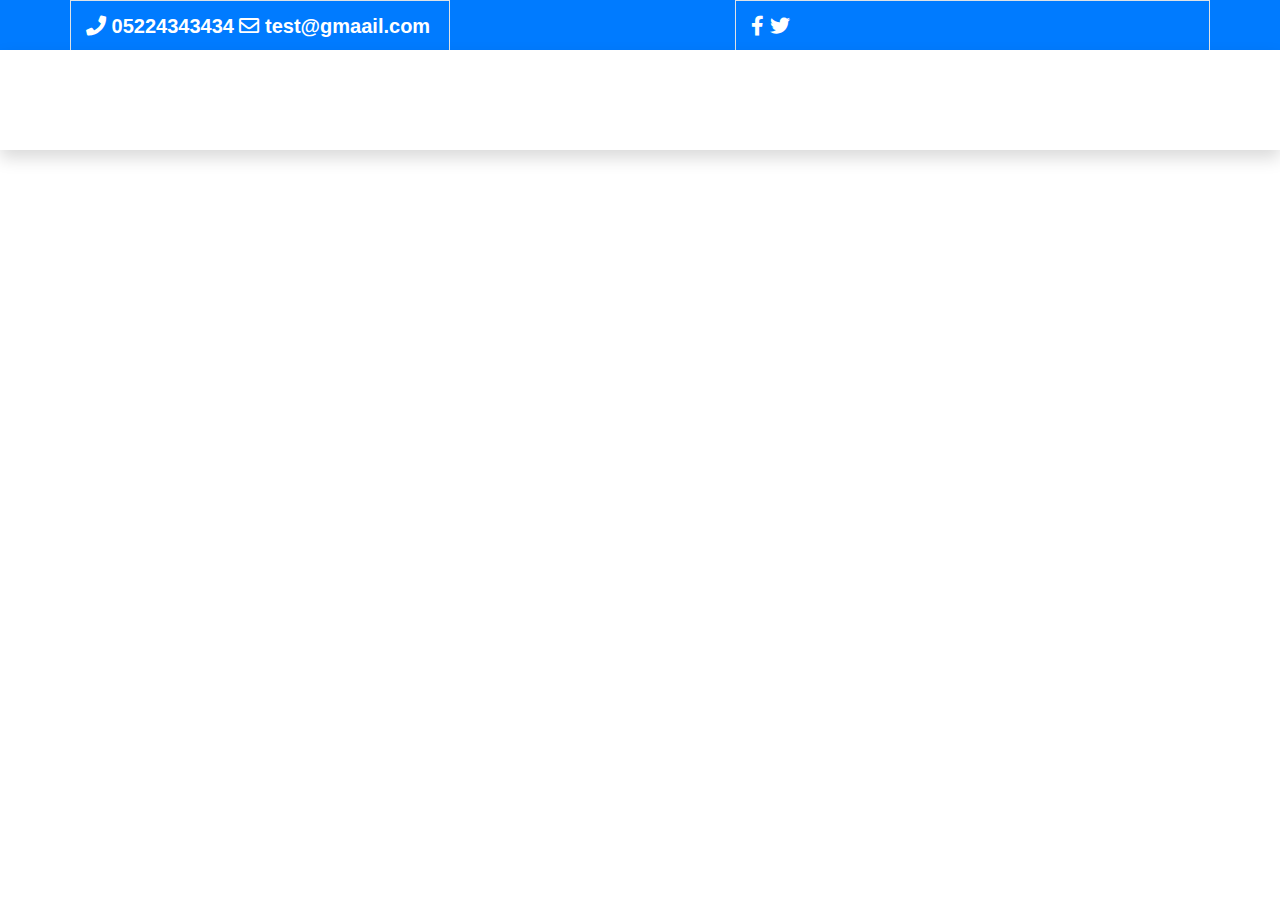
<file: bilan1/index.html>
<!DOCTYPE html>
<html lang="en">
  <head>
    <meta charset="UTF-8" />
    <meta name="viewport" content="width=device-width, initial-scale=1.0" />
    <meta http-equiv="X-UA-Compatible" content="ie=edge" />
    <title>Bilan 1</title>
    <link
      rel="stylesheet"
      href="https://cdnjs.cloudflare.com/ajax/libs/font-awesome/5.11.2/css/all.min.css
"
    />
    <link
      rel="stylesheet"
      href="https://stackpath.bootstrapcdn.com/bootstrap/4.3.1/css/bootstrap.min.css"
      integrity="sha384-ggOyR0iXCbMQv3Xipma34MD+dH/1fQ784/j6cY/iJTQUOhcWr7x9JvoRxT2MZw1T"
      crossorigin="anonymous"
    />
    <link rel="stylesheet" href="style.css" />
  </head>
  <body>
    <div></div>
    <!--une bar fixe -->
    <div id="bar1" class="bg-primary ">
      <div class="container">
        <div class="row d-flex justify-content-between">
          <div class="col-md-4  border fob">
            <i class="fas fa-phone "></i> 05224343434
            <i class="far fa-envelope "></i> test@gmaail.com
          </div>

          <div class="col-md-5  border fob">
            <a href="" class="text-white">
              <i class="fab fa-facebook-f "></i
            ></a>
            <a href="" class="text-white"> <i class="fab fa-twitter"></i></a>
          </div>
        </div>
      </div>
    </div>
    <div id="bar_fixe" class="shadow"></div>

    <!--slider -->

    <!-- 
infos de contact + map
  -->
    <!--
form
-->
    <script
      src="https://code.jquery.com/jquery-3.3.1.slim.min.js"
      integrity="sha384-q8i/X+965DzO0rT7abK41JStQIAqVgRVzpbzo5smXKp4YfRvH+8abtTE1Pi6jizo"
      crossorigin="anonymous"
    ></script>
    <script
      src="https://cdnjs.cloudflare.com/ajax/libs/popper.js/1.14.7/umd/popper.min.js"
      integrity="sha384-UO2eT0CpHqdSJQ6hJty5KVphtPhzWj9WO1clHTMGa3JDZwrnQq4sF86dIHNDz0W1"
      crossorigin="anonymous"
    ></script>
    <script
      src="https://stackpath.bootstrapcdn.com/bootstrap/4.3.1/js/bootstrap.min.js"
      integrity="sha384-JjSmVgyd0p3pXB1rRibZUAYoIIy6OrQ6VrjIEaFf/nJGzIxFDsf4x0xIM+B07jRM"
      crossorigin="anonymous"
    ></script>
  </body>
</html>
</file>
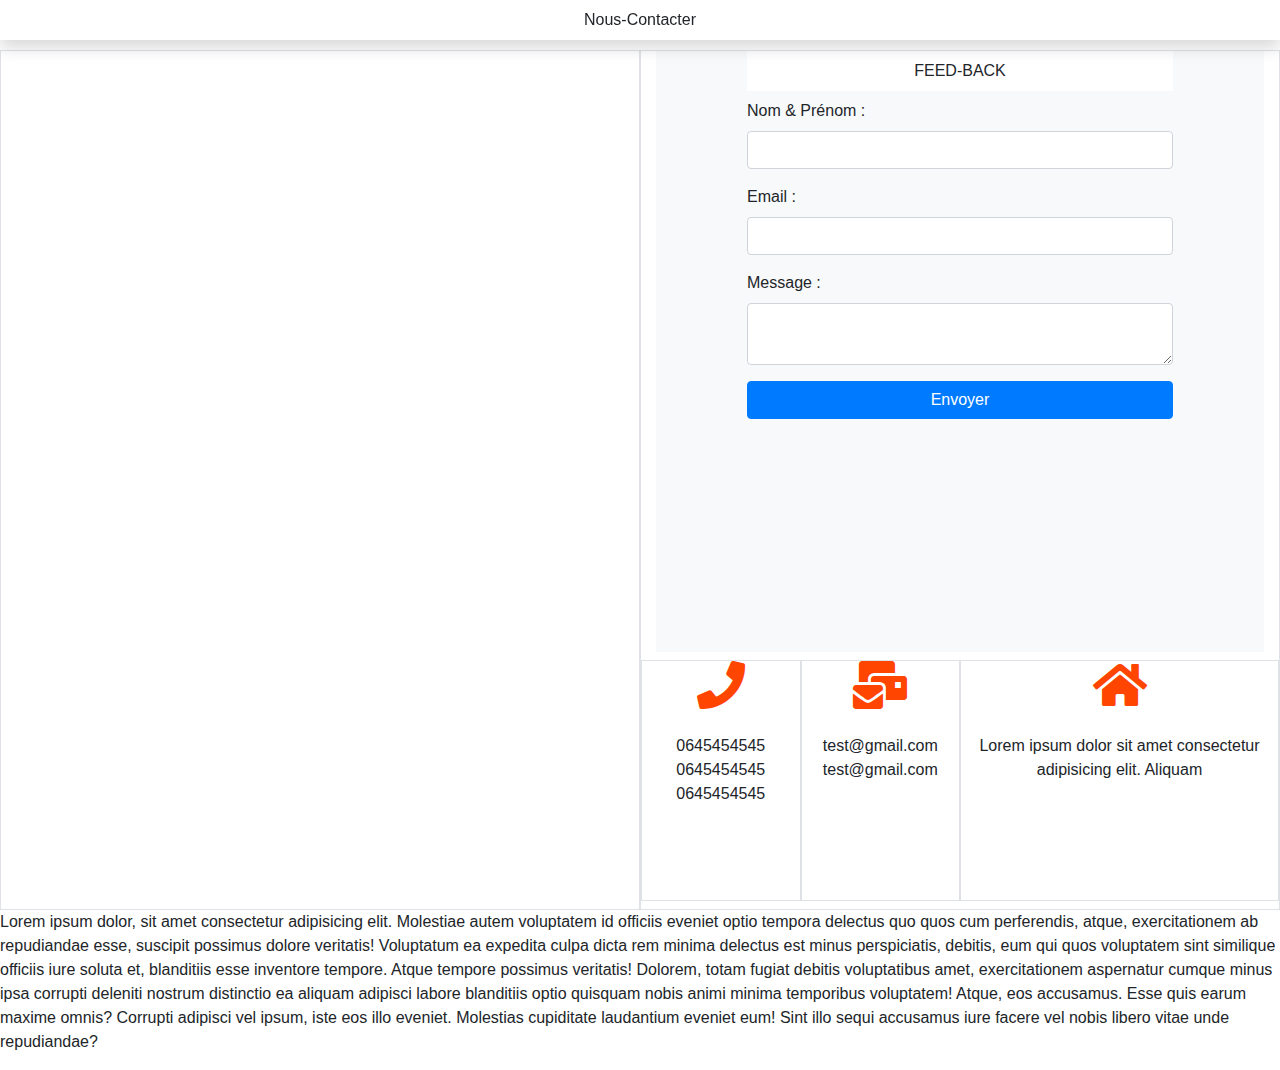
<file: js/s3/index.html>
<!DOCTYPE html>
<html lang="en">
  <head>
    <meta charset="UTF-8" />
    <meta name="viewport" content="width=device-width, initial-scale=1.0" />
    <meta http-equiv="X-UA-Compatible" content="ie=edge" />
    <title>contact</title>
    <link
      rel="stylesheet"
      href="https://cdnjs.cloudflare.com/ajax/libs/font-awesome/5.11.2/css/all.min.css
"
    />
    <link
      rel="stylesheet"
      href="https://stackpath.bootstrapcdn.com/bootstrap/4.4.1/css/bootstrap.min.css"
      integrity="sha384-Vkoo8x4CGsO3+Hhxv8T/Q5PaXtkKtu6ug5TOeNV6gBiFeWPGFN9MuhOf23Q9Ifjh"
      crossorigin="anonymous"
    />
    <link rel="stylesheet" href="style.css" />
  </head>
  <body>
    <h2 class="text-center titre pf shadow">Nous-Contacter</h2>
    <div class="container-fluid   ">
      <div class="row">
        <div class="col-md-6 border pleinHauteur p-0">
          <iframe
            src="https://www.google.com/maps/embed?pb=!1m18!1m12!1m3!1d1661.6986660882123!2d-7.615115644102897!3d33.594993749135355!2m3!1f0!2f0!3f0!3m2!1i1024!2i768!4f13.1!3m3!1m2!1s0xda7d29cd80134ad%3A0xecadd02c09277227!2sBEST%20INSTITUT%20siege!5e0!3m2!1sfr!2sma!4v1576834607090!5m2!1sfr!2sma"
            width="100%"
            height="100%"
            frameborder="0"
            style="border:0;"
            allowfullscreen=""
          ></iframe>
        </div>
        <div class="col-md-6 border droite">
          <div class="contact bg-light">
            <div class="col-md-9 mx-auto ">
              <h2 class="titre text-center">FEED-BACK</h2>
              <form action="">
                <div class="form-group">
                  <label for="np">Nom & Prénom : </label>
                  <input required type="text" id="np" class="form-control" />
                </div>
                <div class="form-group">
                  <label for="email">Email : </label>
                  <input
                    autocomplete="off"
                    required
                    type="email"
                    id="email"
                    class="form-control"
                  />
                </div>

                <div class="form-group">
                  <label for="message">Message : </label>
                  <textarea
                    type="text"
                    id="email"
                    class="form-control"
                  ></textarea>
                  <button class="btn btn-primary btn-block my-3">
                    Envoyer
                  </button>
                </div>
              </form>
            </div>
          </div>
          <div class="coord  row text-center py-2">
            <div class="col-md-3  border">
              <i class="fa fa-phone"></i>
              <br />
              <br />
              0645454545 0645454545 0645454545
            </div>
            <div class="col-md-3 border">
              <i class="fa fa-mail-bulk"></i>
              <br />
              <br />
              test@gmail.com <br />
              test@gmail.com
            </div>
            <div class="col-md-6 border">
              <i class="fa fa-home"></i>
              <br />
              <br />
              Lorem ipsum dolor sit amet consectetur adipisicing elit. Aliquam
            </div>
          </div>
        </div>
      </div>
    </div>
    <p>
      Lorem ipsum dolor, sit amet consectetur adipisicing elit. Molestiae autem
      voluptatem id officiis eveniet optio tempora delectus quo quos cum
      perferendis, atque, exercitationem ab repudiandae esse, suscipit possimus
      dolore veritatis! Voluptatum ea expedita culpa dicta rem minima delectus
      est minus perspiciatis, debitis, eum qui quos voluptatem sint similique
      officiis iure soluta et, blanditiis esse inventore tempore. Atque tempore
      possimus veritatis! Dolorem, totam fugiat debitis voluptatibus amet,
      exercitationem aspernatur cumque minus ipsa corrupti deleniti nostrum
      distinctio ea aliquam adipisci labore blanditiis optio quisquam nobis
      animi minima temporibus voluptatem! Atque, eos accusamus. Esse quis earum
      maxime omnis? Corrupti adipisci vel ipsum, iste eos illo eveniet.
      Molestias cupiditate laudantium eveniet eum! Sint illo sequi accusamus
      iure facere vel nobis libero vitae unde repudiandae?
    </p>
  </body>
</html>
</file>
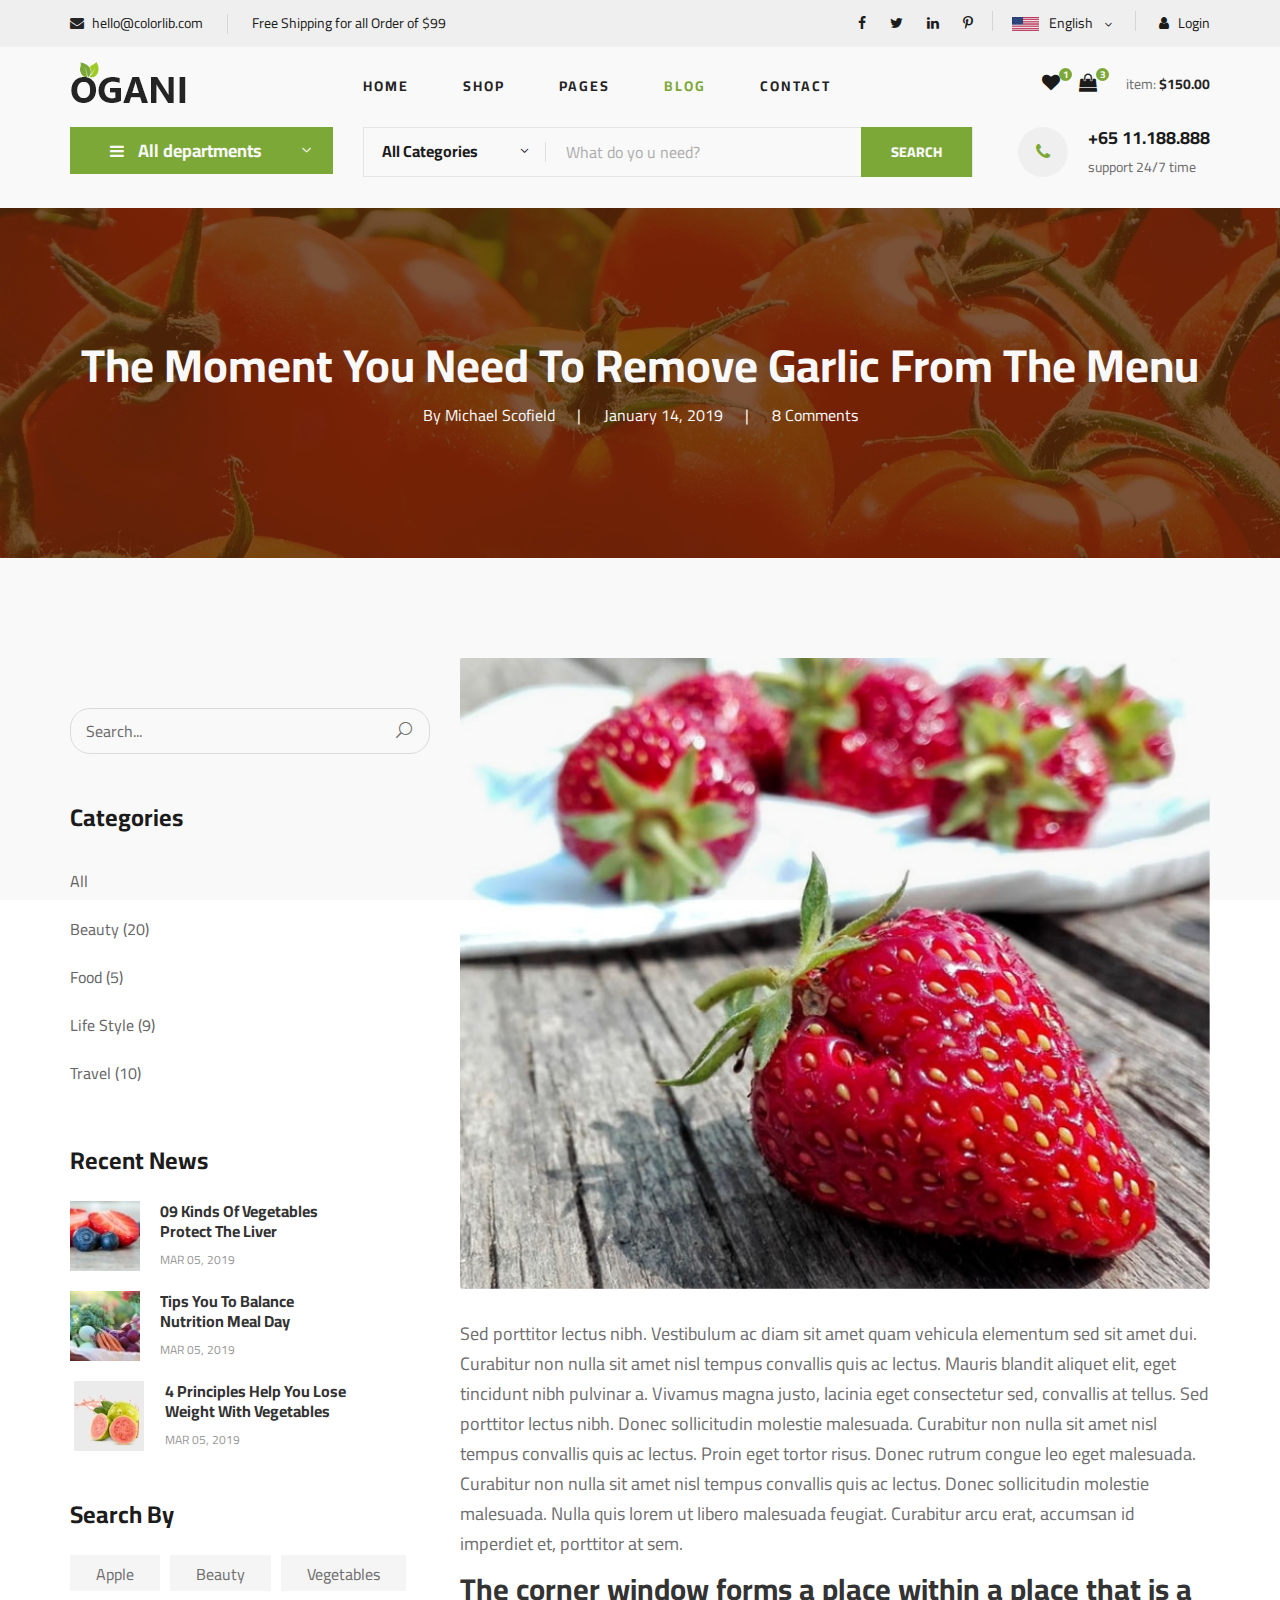
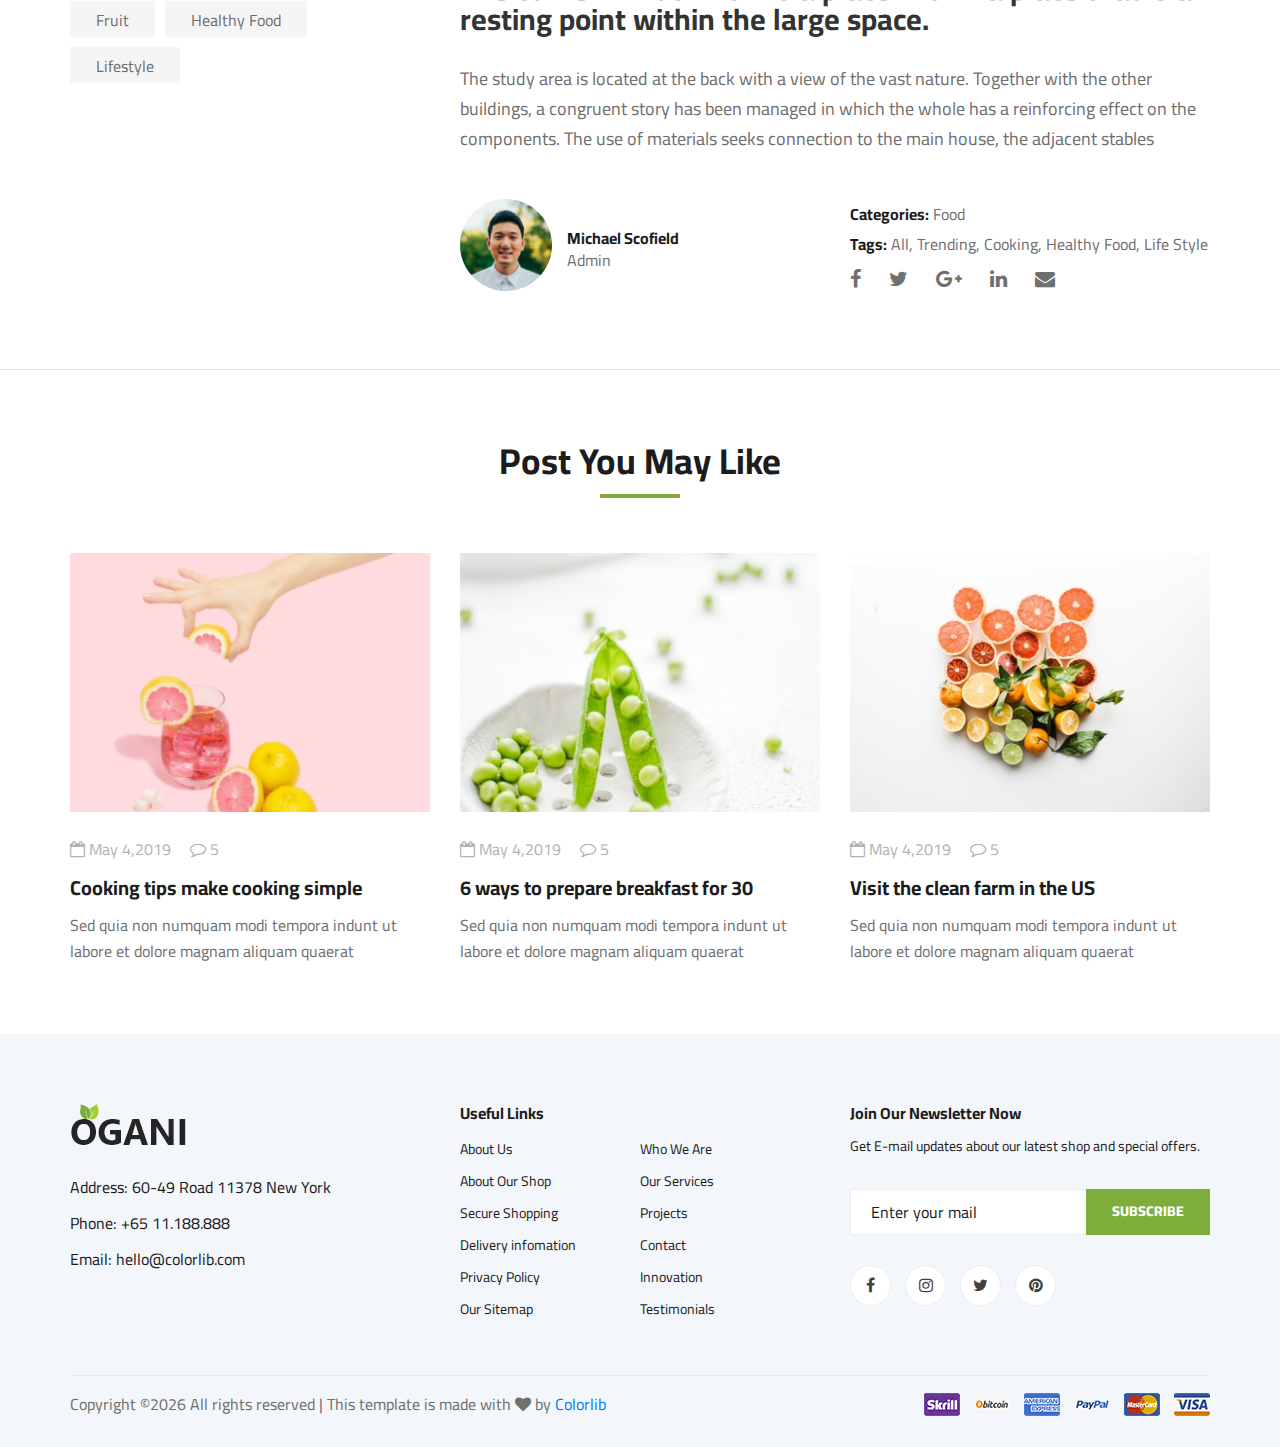
<file: php/site_front/blog-details.html>
<!DOCTYPE html>
<html lang="zxx">

<head>
    <meta charset="UTF-8">
    <meta name="description" content="Ogani Template">
    <meta name="keywords" content="Ogani, unica, creative, html">
    <meta name="viewport" content="width=device-width, initial-scale=1.0">
    <meta http-equiv="X-UA-Compatible" content="ie=edge">
    <title>Ogani | Template</title>

    <!-- Google Font -->
    <link href="https://fonts.googleapis.com/css2?family=Cairo:wght@200;300;400;600;900&display=swap" rel="stylesheet">

    <!-- Css Styles -->
    <link rel="stylesheet" href="css/bootstrap.min.css" type="text/css">
    <link rel="stylesheet" href="css/font-awesome.min.css" type="text/css">
    <link rel="stylesheet" href="css/elegant-icons.css" type="text/css">
    <link rel="stylesheet" href="css/nice-select.css" type="text/css">
    <link rel="stylesheet" href="css/jquery-ui.min.css" type="text/css">
    <link rel="stylesheet" href="css/owl.carousel.min.css" type="text/css">
    <link rel="stylesheet" href="css/slicknav.min.css" type="text/css">
    <link rel="stylesheet" href="css/style.css" type="text/css">
</head>

<body>
    <!-- Page Preloder -->
    <div id="preloder">
        <div class="loader"></div>
    </div>

    <!-- Humberger Begin -->
    <div class="humberger__menu__overlay"></div>
    <div class="humberger__menu__wrapper">
        <div class="humberger__menu__logo">
            <a href="#"><img src="img/logo.png" alt=""></a>
        </div>
        <div class="humberger__menu__cart">
            <ul>
                <li><a href="#"><i class="fa fa-heart"></i> <span>1</span></a></li>
                <li><a href="#"><i class="fa fa-shopping-bag"></i> <span>3</span></a></li>
            </ul>
            <div class="header__cart__price">item: <span>$150.00</span></div>
        </div>
        <div class="humberger__menu__widget">
            <div class="header__top__right__language">
                <img src="img/language.png" alt="">
                <div>English</div>
                <span class="arrow_carrot-down"></span>
                <ul>
                    <li><a href="#">Spanis</a></li>
                    <li><a href="#">English</a></li>
                </ul>
            </div>
            <div class="header__top__right__auth">
                <a href="#"><i class="fa fa-user"></i> Login</a>
            </div>
        </div>
        <nav class="humberger__menu__nav mobile-menu">
            <ul>
                <li class="active"><a href="./index.html">Home</a></li>
                <li><a href="./shop-grid.html">Shop</a></li>
                <li><a href="#">Pages</a>
                    <ul class="header__menu__dropdown">
                        <li><a href="./shop-details.html">Shop Details</a></li>
                        <li><a href="./shoping-cart.html">Shoping Cart</a></li>
                        <li><a href="./checkout.html">Check Out</a></li>
                        <li><a href="./blog-details.html">Blog Details</a></li>
                    </ul>
                </li>
                <li><a href="./blog.html">Blog</a></li>
                <li><a href="./contact.html">Contact</a></li>
            </ul>
        </nav>
        <div id="mobile-menu-wrap"></div>
        <div class="header__top__right__social">
            <a href="#"><i class="fa fa-facebook"></i></a>
            <a href="#"><i class="fa fa-twitter"></i></a>
            <a href="#"><i class="fa fa-linkedin"></i></a>
            <a href="#"><i class="fa fa-pinterest-p"></i></a>
        </div>
        <div class="humberger__menu__contact">
            <ul>
                <li><i class="fa fa-envelope"></i> hello@colorlib.com</li>
                <li>Free Shipping for all Order of $99</li>
            </ul>
        </div>
    </div>
    <!-- Humberger End -->

    <!-- Header Section Begin -->
    <header class="header">
        <div class="header__top">
            <div class="container">
                <div class="row">
                    <div class="col-lg-6">
                        <div class="header__top__left">
                            <ul>
                                <li><i class="fa fa-envelope"></i> hello@colorlib.com</li>
                                <li>Free Shipping for all Order of $99</li>
                            </ul>
                        </div>
                    </div>
                    <div class="col-lg-6">
                        <div class="header__top__right">
                            <div class="header__top__right__social">
                                <a href="#"><i class="fa fa-facebook"></i></a>
                                <a href="#"><i class="fa fa-twitter"></i></a>
                                <a href="#"><i class="fa fa-linkedin"></i></a>
                                <a href="#"><i class="fa fa-pinterest-p"></i></a>
                            </div>
                            <div class="header__top__right__language">
                                <img src="img/language.png" alt="">
                                <div>English</div>
                                <span class="arrow_carrot-down"></span>
                                <ul>
                                    <li><a href="#">Spanis</a></li>
                                    <li><a href="#">English</a></li>
                                </ul>
                            </div>
                            <div class="header__top__right__auth">
                                <a href="#"><i class="fa fa-user"></i> Login</a>
                            </div>
                        </div>
                    </div>
                </div>
            </div>
        </div>
        <div class="container">
            <div class="row">
                <div class="col-lg-3">
                    <div class="header__logo">
                        <a href="./index.html"><img src="img/logo.png" alt=""></a>
                    </div>
                </div>
                <div class="col-lg-6">
                    <nav class="header__menu">
                        <ul>
                            <li><a href="./index.html">Home</a></li>
                            <li><a href="./shop-grid.html">Shop</a></li>
                            <li><a href="#">Pages</a>
                                <ul class="header__menu__dropdown">
                                    <li><a href="./shop-details.html">Shop Details</a></li>
                                    <li><a href="./shoping-cart.html">Shoping Cart</a></li>
                                    <li><a href="./checkout.html">Check Out</a></li>
                                    <li><a href="./blog-details.html">Blog Details</a></li>
                                </ul>
                            </li>
                            <li class="active"><a href="./blog.html">Blog</a></li>
                            <li><a href="./contact.html">Contact</a></li>
                        </ul>
                    </nav>
                </div>
                <div class="col-lg-3">
                    <div class="header__cart">
                        <ul>
                            <li><a href="#"><i class="fa fa-heart"></i> <span>1</span></a></li>
                            <li><a href="#"><i class="fa fa-shopping-bag"></i> <span>3</span></a></li>
                        </ul>
                        <div class="header__cart__price">item: <span>$150.00</span></div>
                    </div>
                </div>
            </div>
            <div class="humberger__open">
                <i class="fa fa-bars"></i>
            </div>
        </div>
    </header>
    <!-- Header Section End -->

    <!-- Hero Section Begin -->
    <section class="hero hero-normal">
        <div class="container">
            <div class="row">
                <div class="col-lg-3">
                    <div class="hero__categories">
                        <div class="hero__categories__all">
                            <i class="fa fa-bars"></i>
                            <span>All departments</span>
                        </div>
                        <ul>
                            <li><a href="#">Fresh Meat</a></li>
                            <li><a href="#">Vegetables</a></li>
                            <li><a href="#">Fruit & Nut Gifts</a></li>
                            <li><a href="#">Fresh Berries</a></li>
                            <li><a href="#">Ocean Foods</a></li>
                            <li><a href="#">Butter & Eggs</a></li>
                            <li><a href="#">Fastfood</a></li>
                            <li><a href="#">Fresh Onion</a></li>
                            <li><a href="#">Papayaya & Crisps</a></li>
                            <li><a href="#">Oatmeal</a></li>
                            <li><a href="#">Fresh Bananas</a></li>
                        </ul>
                    </div>
                </div>
                <div class="col-lg-9">
                    <div class="hero__search">
                        <div class="hero__search__form">
                            <form action="#">
                                <div class="hero__search__categories">
                                    All Categories
                                    <span class="arrow_carrot-down"></span>
                                </div>
                                <input type="text" placeholder="What do yo u need?">
                                <button type="submit" class="site-btn">SEARCH</button>
                            </form>
                        </div>
                        <div class="hero__search__phone">
                            <div class="hero__search__phone__icon">
                                <i class="fa fa-phone"></i>
                            </div>
                            <div class="hero__search__phone__text">
                                <h5>+65 11.188.888</h5>
                                <span>support 24/7 time</span>
                            </div>
                        </div>
                    </div>
                </div>
            </div>
        </div>
    </section>
    <!-- Hero Section End -->

    <!-- Blog Details Hero Begin -->
    <section class="blog-details-hero set-bg" data-setbg="img/blog/details/details-hero.jpg">
        <div class="container">
            <div class="row">
                <div class="col-lg-12">
                    <div class="blog__details__hero__text">
                        <h2>The Moment You Need To Remove Garlic From The Menu</h2>
                        <ul>
                            <li>By Michael Scofield</li>
                            <li>January 14, 2019</li>
                            <li>8 Comments</li>
                        </ul>
                    </div>
                </div>
            </div>
        </div>
    </section>
    <!-- Blog Details Hero End -->

    <!-- Blog Details Section Begin -->
    <section class="blog-details spad">
        <div class="container">
            <div class="row">
                <div class="col-lg-4 col-md-5 order-md-1 order-2">
                    <div class="blog__sidebar">
                        <div class="blog__sidebar__search">
                            <form action="#">
                                <input type="text" placeholder="Search...">
                                <button type="submit"><span class="icon_search"></span></button>
                            </form>
                        </div>
                        <div class="blog__sidebar__item">
                            <h4>Categories</h4>
                            <ul>
                                <li><a href="#">All</a></li>
                                <li><a href="#">Beauty (20)</a></li>
                                <li><a href="#">Food (5)</a></li>
                                <li><a href="#">Life Style (9)</a></li>
                                <li><a href="#">Travel (10)</a></li>
                            </ul>
                        </div>
                        <div class="blog__sidebar__item">
                            <h4>Recent News</h4>
                            <div class="blog__sidebar__recent">
                                <a href="#" class="blog__sidebar__recent__item">
                                    <div class="blog__sidebar__recent__item__pic">
                                        <img src="img/blog/sidebar/sr-1.jpg" alt="">
                                    </div>
                                    <div class="blog__sidebar__recent__item__text">
                                        <h6>09 Kinds Of Vegetables<br /> Protect The Liver</h6>
                                        <span>MAR 05, 2019</span>
                                    </div>
                                </a>
                                <a href="#" class="blog__sidebar__recent__item">
                                    <div class="blog__sidebar__recent__item__pic">
                                        <img src="img/blog/sidebar/sr-2.jpg" alt="">
                                    </div>
                                    <div class="blog__sidebar__recent__item__text">
                                        <h6>Tips You To Balance<br /> Nutrition Meal Day</h6>
                                        <span>MAR 05, 2019</span>
                                    </div>
                                </a>
                                <a href="#" class="blog__sidebar__recent__item">
                                    <div class="blog__sidebar__recent__item__pic">
                                        <img src="img/blog/sidebar/sr-3.jpg" alt="">
                                    </div>
                                    <div class="blog__sidebar__recent__item__text">
                                        <h6>4 Principles Help You Lose <br />Weight With Vegetables</h6>
                                        <span>MAR 05, 2019</span>
                                    </div>
                                </a>
                            </div>
                        </div>
                        <div class="blog__sidebar__item">
                            <h4>Search By</h4>
                            <div class="blog__sidebar__item__tags">
                                <a href="#">Apple</a>
                                <a href="#">Beauty</a>
                                <a href="#">Vegetables</a>
                                <a href="#">Fruit</a>
                                <a href="#">Healthy Food</a>
                                <a href="#">Lifestyle</a>
                            </div>
                        </div>
                    </div>
                </div>
                <div class="col-lg-8 col-md-7 order-md-1 order-1">
                    <div class="blog__details__text">
                        <img src="img/blog/details/details-pic.jpg" alt="">
                        <p>Sed porttitor lectus nibh. Vestibulum ac diam sit amet quam vehicula elementum sed sit amet
                            dui. Curabitur non nulla sit amet nisl tempus convallis quis ac lectus. Mauris blandit
                            aliquet elit, eget tincidunt nibh pulvinar a. Vivamus magna justo, lacinia eget consectetur
                            sed, convallis at tellus. Sed porttitor lectus nibh. Donec sollicitudin molestie malesuada.
                            Curabitur non nulla sit amet nisl tempus convallis quis ac lectus. Proin eget tortor risus.
                            Donec rutrum congue leo eget malesuada. Curabitur non nulla sit amet nisl tempus convallis
                            quis ac lectus. Donec sollicitudin molestie malesuada. Nulla quis lorem ut libero malesuada
                            feugiat. Curabitur arcu erat, accumsan id imperdiet et, porttitor at sem.</p>
                        <h3>The corner window forms a place within a place that is a resting point within the large
                            space.</h3>
                        <p>The study area is located at the back with a view of the vast nature. Together with the other
                            buildings, a congruent story has been managed in which the whole has a reinforcing effect on
                            the components. The use of materials seeks connection to the main house, the adjacent
                            stables</p>
                    </div>
                    <div class="blog__details__content">
                        <div class="row">
                            <div class="col-lg-6">
                                <div class="blog__details__author">
                                    <div class="blog__details__author__pic">
                                        <img src="img/blog/details/details-author.jpg" alt="">
                                    </div>
                                    <div class="blog__details__author__text">
                                        <h6>Michael Scofield</h6>
                                        <span>Admin</span>
                                    </div>
                                </div>
                            </div>
                            <div class="col-lg-6">
                                <div class="blog__details__widget">
                                    <ul>
                                        <li><span>Categories:</span> Food</li>
                                        <li><span>Tags:</span> All, Trending, Cooking, Healthy Food, Life Style</li>
                                    </ul>
                                    <div class="blog__details__social">
                                        <a href="#"><i class="fa fa-facebook"></i></a>
                                        <a href="#"><i class="fa fa-twitter"></i></a>
                                        <a href="#"><i class="fa fa-google-plus"></i></a>
                                        <a href="#"><i class="fa fa-linkedin"></i></a>
                                        <a href="#"><i class="fa fa-envelope"></i></a>
                                    </div>
                                </div>
                            </div>
                        </div>
                    </div>
                </div>
            </div>
        </div>
    </section>
    <!-- Blog Details Section End -->

    <!-- Related Blog Section Begin -->
    <section class="related-blog spad">
        <div class="container">
            <div class="row">
                <div class="col-lg-12">
                    <div class="section-title related-blog-title">
                        <h2>Post You May Like</h2>
                    </div>
                </div>
            </div>
            <div class="row">
                <div class="col-lg-4 col-md-4 col-sm-6">
                    <div class="blog__item">
                        <div class="blog__item__pic">
                            <img src="img/blog/blog-1.jpg" alt="">
                        </div>
                        <div class="blog__item__text">
                            <ul>
                                <li><i class="fa fa-calendar-o"></i> May 4,2019</li>
                                <li><i class="fa fa-comment-o"></i> 5</li>
                            </ul>
                            <h5><a href="#">Cooking tips make cooking simple</a></h5>
                            <p>Sed quia non numquam modi tempora indunt ut labore et dolore magnam aliquam quaerat </p>
                        </div>
                    </div>
                </div>
                <div class="col-lg-4 col-md-4 col-sm-6">
                    <div class="blog__item">
                        <div class="blog__item__pic">
                            <img src="img/blog/blog-2.jpg" alt="">
                        </div>
                        <div class="blog__item__text">
                            <ul>
                                <li><i class="fa fa-calendar-o"></i> May 4,2019</li>
                                <li><i class="fa fa-comment-o"></i> 5</li>
                            </ul>
                            <h5><a href="#">6 ways to prepare breakfast for 30</a></h5>
                            <p>Sed quia non numquam modi tempora indunt ut labore et dolore magnam aliquam quaerat </p>
                        </div>
                    </div>
                </div>
                <div class="col-lg-4 col-md-4 col-sm-6">
                    <div class="blog__item">
                        <div class="blog__item__pic">
                            <img src="img/blog/blog-3.jpg" alt="">
                        </div>
                        <div class="blog__item__text">
                            <ul>
                                <li><i class="fa fa-calendar-o"></i> May 4,2019</li>
                                <li><i class="fa fa-comment-o"></i> 5</li>
                            </ul>
                            <h5><a href="#">Visit the clean farm in the US</a></h5>
                            <p>Sed quia non numquam modi tempora indunt ut labore et dolore magnam aliquam quaerat </p>
                        </div>
                    </div>
                </div>
            </div>
        </div>
    </section>
    <!-- Related Blog Section End -->

    <!-- Footer Section Begin -->
    <footer class="footer spad">
        <div class="container">
            <div class="row">
                <div class="col-lg-3 col-md-6 col-sm-6">
                    <div class="footer__about">
                        <div class="footer__about__logo">
                            <a href="./index.html"><img src="img/logo.png" alt=""></a>
                        </div>
                        <ul>
                            <li>Address: 60-49 Road 11378 New York</li>
                            <li>Phone: +65 11.188.888</li>
                            <li>Email: hello@colorlib.com</li>
                        </ul>
                    </div>
                </div>
                <div class="col-lg-4 col-md-6 col-sm-6 offset-lg-1">
                    <div class="footer__widget">
                        <h6>Useful Links</h6>
                        <ul>
                            <li><a href="#">About Us</a></li>
                            <li><a href="#">About Our Shop</a></li>
                            <li><a href="#">Secure Shopping</a></li>
                            <li><a href="#">Delivery infomation</a></li>
                            <li><a href="#">Privacy Policy</a></li>
                            <li><a href="#">Our Sitemap</a></li>
                        </ul>
                        <ul>
                            <li><a href="#">Who We Are</a></li>
                            <li><a href="#">Our Services</a></li>
                            <li><a href="#">Projects</a></li>
                            <li><a href="#">Contact</a></li>
                            <li><a href="#">Innovation</a></li>
                            <li><a href="#">Testimonials</a></li>
                        </ul>
                    </div>
                </div>
                <div class="col-lg-4 col-md-12">
                    <div class="footer__widget">
                        <h6>Join Our Newsletter Now</h6>
                        <p>Get E-mail updates about our latest shop and special offers.</p>
                        <form action="#">
                            <input type="text" placeholder="Enter your mail">
                            <button type="submit" class="site-btn">Subscribe</button>
                        </form>
                        <div class="footer__widget__social">
                            <a href="#"><i class="fa fa-facebook"></i></a>
                            <a href="#"><i class="fa fa-instagram"></i></a>
                            <a href="#"><i class="fa fa-twitter"></i></a>
                            <a href="#"><i class="fa fa-pinterest"></i></a>
                        </div>
                    </div>
                </div>
            </div>
            <div class="row">
                <div class="col-lg-12">
                    <div class="footer__copyright">
                        <div class="footer__copyright__text"><p><!-- Link back to Colorlib can't be removed. Template is licensed under CC BY 3.0. -->
  Copyright &copy;<script>document.write(new Date().getFullYear());</script> All rights reserved | This template is made with <i class="fa fa-heart" aria-hidden="true"></i> by <a href="https://colorlib.com" target="_blank">Colorlib</a>
  <!-- Link back to Colorlib can't be removed. Template is licensed under CC BY 3.0. --></p></div>
                        <div class="footer__copyright__payment"><img src="img/payment-item.png" alt=""></div>
                    </div>
                </div>
            </div>
        </div>
    </footer>
    <!-- Footer Section End -->

    <!-- Js Plugins -->
    <script src="js/jquery-3.3.1.min.js"></script>
    <script src="js/bootstrap.min.js"></script>
    <script src="js/jquery.nice-select.min.js"></script>
    <script src="js/jquery-ui.min.js"></script>
    <script src="js/jquery.slicknav.js"></script>
    <script src="js/mixitup.min.js"></script>
    <script src="js/owl.carousel.min.js"></script>
    <script src="js/main.js"></script>



</body>

</html>
</file>
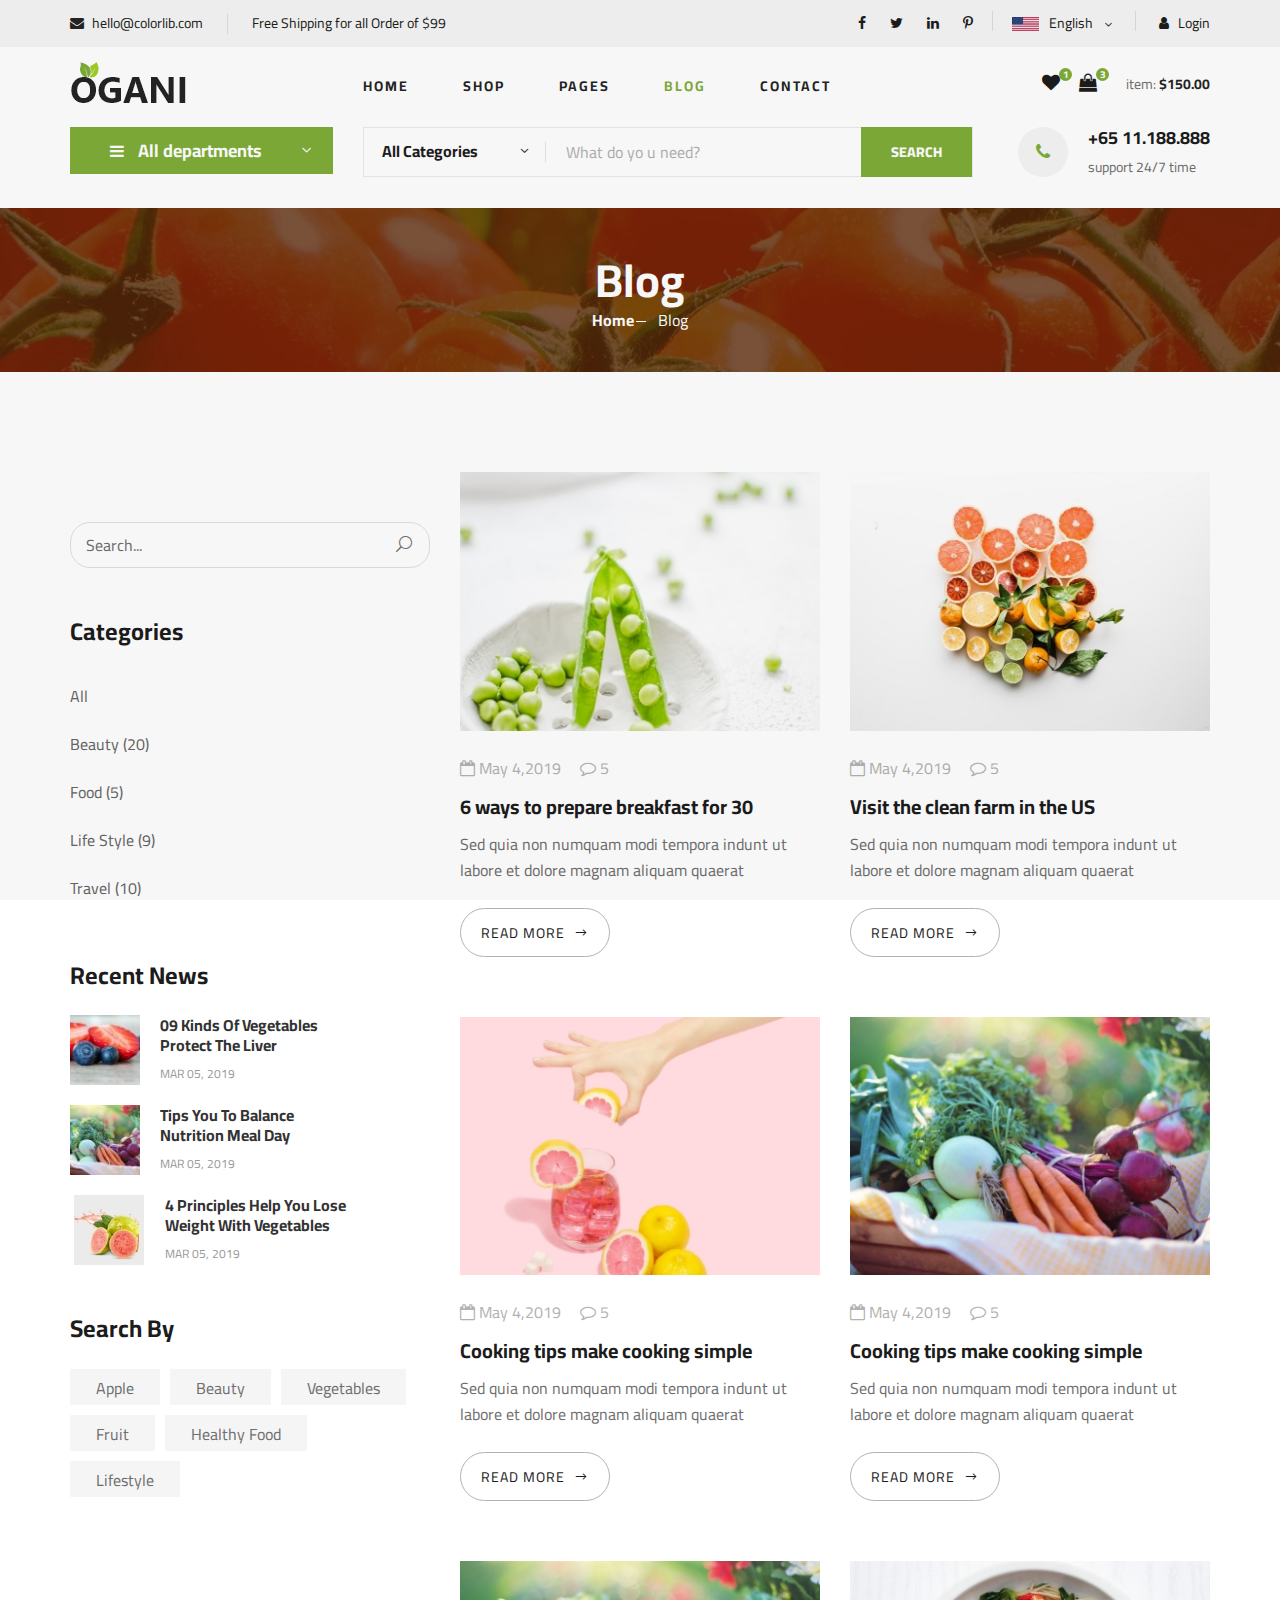
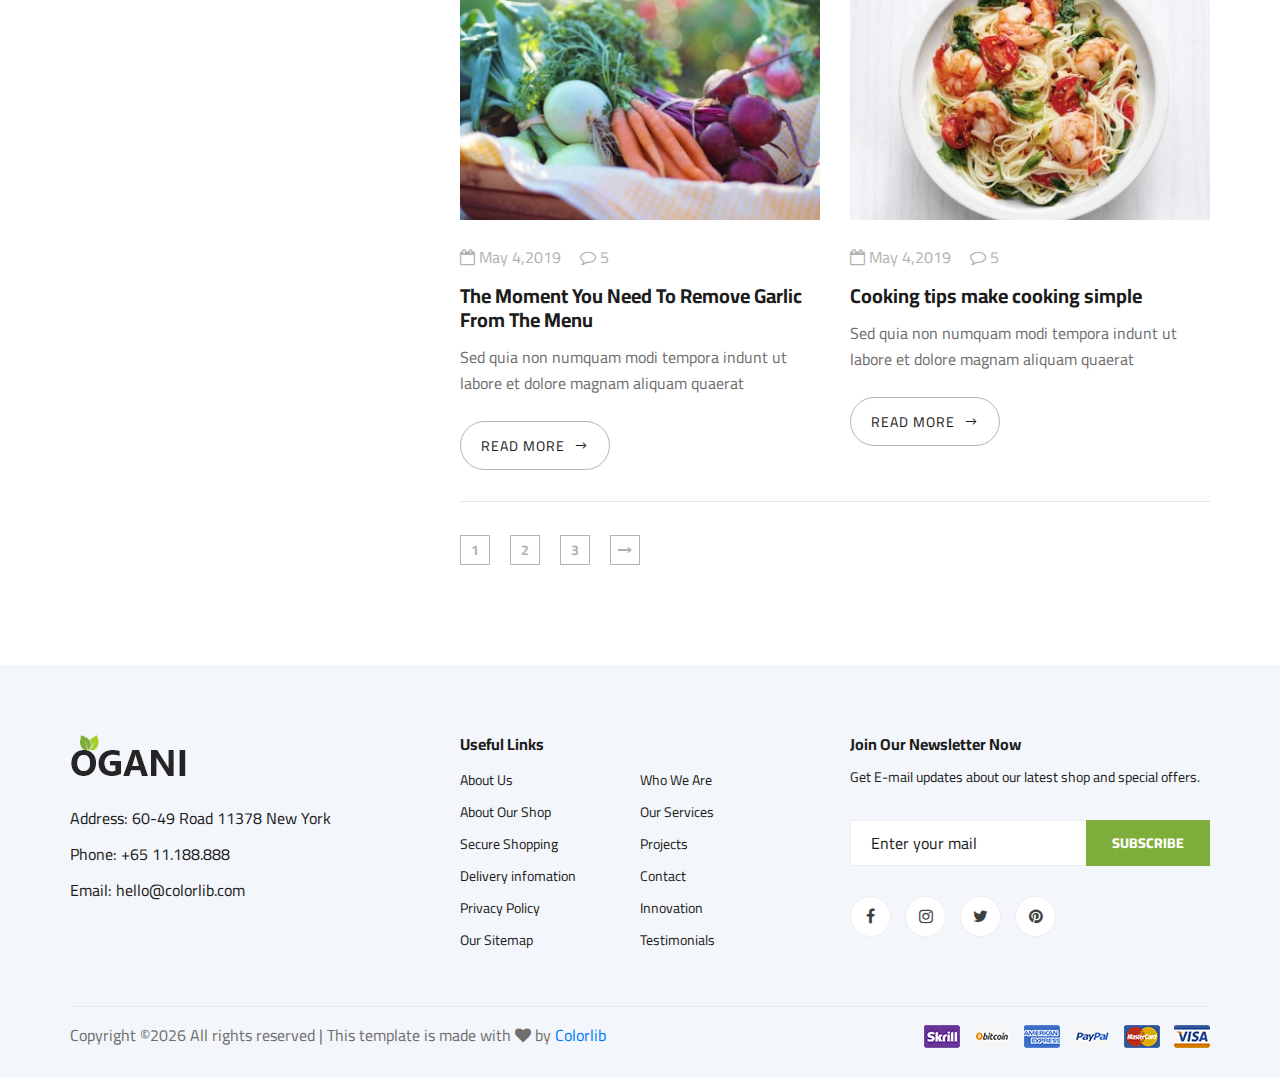
<file: php/site_front/blog.html>
<!DOCTYPE html>
<html lang="zxx">

<head>
    <meta charset="UTF-8">
    <meta name="description" content="Ogani Template">
    <meta name="keywords" content="Ogani, unica, creative, html">
    <meta name="viewport" content="width=device-width, initial-scale=1.0">
    <meta http-equiv="X-UA-Compatible" content="ie=edge">
    <title>Ogani | Template</title>

    <!-- Google Font -->
    <link href="https://fonts.googleapis.com/css2?family=Cairo:wght@200;300;400;600;900&display=swap" rel="stylesheet">

    <!-- Css Styles -->
    <link rel="stylesheet" href="css/bootstrap.min.css" type="text/css">
    <link rel="stylesheet" href="css/font-awesome.min.css" type="text/css">
    <link rel="stylesheet" href="css/elegant-icons.css" type="text/css">
    <link rel="stylesheet" href="css/nice-select.css" type="text/css">
    <link rel="stylesheet" href="css/jquery-ui.min.css" type="text/css">
    <link rel="stylesheet" href="css/owl.carousel.min.css" type="text/css">
    <link rel="stylesheet" href="css/slicknav.min.css" type="text/css">
    <link rel="stylesheet" href="css/style.css" type="text/css">
</head>

<body>
    <!-- Page Preloder -->
    <div id="preloder">
        <div class="loader"></div>
    </div>

    <!-- Humberger Begin -->
    <div class="humberger__menu__overlay"></div>
    <div class="humberger__menu__wrapper">
        <div class="humberger__menu__logo">
            <a href="#"><img src="img/logo.png" alt=""></a>
        </div>
        <div class="humberger__menu__cart">
            <ul>
                <li><a href="#"><i class="fa fa-heart"></i> <span>1</span></a></li>
                <li><a href="#"><i class="fa fa-shopping-bag"></i> <span>3</span></a></li>
            </ul>
            <div class="header__cart__price">item: <span>$150.00</span></div>
        </div>
        <div class="humberger__menu__widget">
            <div class="header__top__right__language">
                <img src="img/language.png" alt="">
                <div>English</div>
                <span class="arrow_carrot-down"></span>
                <ul>
                    <li><a href="#">Spanis</a></li>
                    <li><a href="#">English</a></li>
                </ul>
            </div>
            <div class="header__top__right__auth">
                <a href="#"><i class="fa fa-user"></i> Login</a>
            </div>
        </div>
        <nav class="humberger__menu__nav mobile-menu">
            <ul>
                <li class="active"><a href="./index.html">Home</a></li>
                <li><a href="./shop-grid.html">Shop</a></li>
                <li><a href="#">Pages</a>
                    <ul class="header__menu__dropdown">
                        <li><a href="./shop-details.html">Shop Details</a></li>
                        <li><a href="./shoping-cart.html">Shoping Cart</a></li>
                        <li><a href="./checkout.html">Check Out</a></li>
                        <li><a href="./blog-details.html">Blog Details</a></li>
                    </ul>
                </li>
                <li><a href="./blog.html">Blog</a></li>
                <li><a href="./contact.html">Contact</a></li>
            </ul>
        </nav>
        <div id="mobile-menu-wrap"></div>
        <div class="header__top__right__social">
            <a href="#"><i class="fa fa-facebook"></i></a>
            <a href="#"><i class="fa fa-twitter"></i></a>
            <a href="#"><i class="fa fa-linkedin"></i></a>
            <a href="#"><i class="fa fa-pinterest-p"></i></a>
        </div>
        <div class="humberger__menu__contact">
            <ul>
                <li><i class="fa fa-envelope"></i> hello@colorlib.com</li>
                <li>Free Shipping for all Order of $99</li>
            </ul>
        </div>
    </div>
    <!-- Humberger End -->

    <!-- Header Section Begin -->
    <header class="header">
        <div class="header__top">
            <div class="container">
                <div class="row">
                    <div class="col-lg-6">
                        <div class="header__top__left">
                            <ul>
                                <li><i class="fa fa-envelope"></i> hello@colorlib.com</li>
                                <li>Free Shipping for all Order of $99</li>
                            </ul>
                        </div>
                    </div>
                    <div class="col-lg-6">
                        <div class="header__top__right">
                            <div class="header__top__right__social">
                                <a href="#"><i class="fa fa-facebook"></i></a>
                                <a href="#"><i class="fa fa-twitter"></i></a>
                                <a href="#"><i class="fa fa-linkedin"></i></a>
                                <a href="#"><i class="fa fa-pinterest-p"></i></a>
                            </div>
                            <div class="header__top__right__language">
                                <img src="img/language.png" alt="">
                                <div>English</div>
                                <span class="arrow_carrot-down"></span>
                                <ul>
                                    <li><a href="#">Spanis</a></li>
                                    <li><a href="#">English</a></li>
                                </ul>
                            </div>
                            <div class="header__top__right__auth">
                                <a href="#"><i class="fa fa-user"></i> Login</a>
                            </div>
                        </div>
                    </div>
                </div>
            </div>
        </div>
        <div class="container">
            <div class="row">
                <div class="col-lg-3">
                    <div class="header__logo">
                        <a href="./index.html"><img src="img/logo.png" alt=""></a>
                    </div>
                </div>
                <div class="col-lg-6">
                    <nav class="header__menu">
                        <ul>
                            <li><a href="./index.html">Home</a></li>
                            <li><a href="./shop-grid.html">Shop</a></li>
                            <li><a href="#">Pages</a>
                                <ul class="header__menu__dropdown">
                                    <li><a href="./shop-details.html">Shop Details</a></li>
                                    <li><a href="./shoping-cart.html">Shoping Cart</a></li>
                                    <li><a href="./checkout.html">Check Out</a></li>
                                    <li><a href="./blog-details.html">Blog Details</a></li>
                                </ul>
                            </li>
                            <li class="active"><a href="./blog.html">Blog</a></li>
                            <li><a href="./contact.html">Contact</a></li>
                        </ul>
                    </nav>
                </div>
                <div class="col-lg-3">
                    <div class="header__cart">
                        <ul>
                            <li><a href="#"><i class="fa fa-heart"></i> <span>1</span></a></li>
                            <li><a href="#"><i class="fa fa-shopping-bag"></i> <span>3</span></a></li>
                        </ul>
                        <div class="header__cart__price">item: <span>$150.00</span></div>
                    </div>
                </div>
            </div>
            <div class="humberger__open">
                <i class="fa fa-bars"></i>
            </div>
        </div>
    </header>
    <!-- Header Section End -->

    <!-- Hero Section Begin -->
    <section class="hero hero-normal">
        <div class="container">
            <div class="row">
                <div class="col-lg-3">
                    <div class="hero__categories">
                        <div class="hero__categories__all">
                            <i class="fa fa-bars"></i>
                            <span>All departments</span>
                        </div>
                        <ul>
                            <li><a href="#">Fresh Meat</a></li>
                            <li><a href="#">Vegetables</a></li>
                            <li><a href="#">Fruit & Nut Gifts</a></li>
                            <li><a href="#">Fresh Berries</a></li>
                            <li><a href="#">Ocean Foods</a></li>
                            <li><a href="#">Butter & Eggs</a></li>
                            <li><a href="#">Fastfood</a></li>
                            <li><a href="#">Fresh Onion</a></li>
                            <li><a href="#">Papayaya & Crisps</a></li>
                            <li><a href="#">Oatmeal</a></li>
                            <li><a href="#">Fresh Bananas</a></li>
                        </ul>
                    </div>
                </div>
                <div class="col-lg-9">
                    <div class="hero__search">
                        <div class="hero__search__form">
                            <form action="#">
                                <div class="hero__search__categories">
                                    All Categories
                                    <span class="arrow_carrot-down"></span>
                                </div>
                                <input type="text" placeholder="What do yo u need?">
                                <button type="submit" class="site-btn">SEARCH</button>
                            </form>
                        </div>
                        <div class="hero__search__phone">
                            <div class="hero__search__phone__icon">
                                <i class="fa fa-phone"></i>
                            </div>
                            <div class="hero__search__phone__text">
                                <h5>+65 11.188.888</h5>
                                <span>support 24/7 time</span>
                            </div>
                        </div>
                    </div>
                </div>
            </div>
        </div>
    </section>
    <!-- Hero Section End -->

    <!-- Breadcrumb Section Begin -->
    <section class="breadcrumb-section set-bg" data-setbg="img/breadcrumb.jpg">
        <div class="container">
            <div class="row">
                <div class="col-lg-12 text-center">
                    <div class="breadcrumb__text">
                        <h2>Blog</h2>
                        <div class="breadcrumb__option">
                            <a href="./index.html">Home</a>
                            <span>Blog</span>
                        </div>
                    </div>
                </div>
            </div>
        </div>
    </section>
    <!-- Breadcrumb Section End -->

    <!-- Blog Section Begin -->
    <section class="blog spad">
        <div class="container">
            <div class="row">
                <div class="col-lg-4 col-md-5">
                    <div class="blog__sidebar">
                        <div class="blog__sidebar__search">
                            <form action="#">
                                <input type="text" placeholder="Search...">
                                <button type="submit"><span class="icon_search"></span></button>
                            </form>
                        </div>
                        <div class="blog__sidebar__item">
                            <h4>Categories</h4>
                            <ul>
                                <li><a href="#">All</a></li>
                                <li><a href="#">Beauty (20)</a></li>
                                <li><a href="#">Food (5)</a></li>
                                <li><a href="#">Life Style (9)</a></li>
                                <li><a href="#">Travel (10)</a></li>
                            </ul>
                        </div>
                        <div class="blog__sidebar__item">
                            <h4>Recent News</h4>
                            <div class="blog__sidebar__recent">
                                <a href="#" class="blog__sidebar__recent__item">
                                    <div class="blog__sidebar__recent__item__pic">
                                        <img src="img/blog/sidebar/sr-1.jpg" alt="">
                                    </div>
                                    <div class="blog__sidebar__recent__item__text">
                                        <h6>09 Kinds Of Vegetables<br /> Protect The Liver</h6>
                                        <span>MAR 05, 2019</span>
                                    </div>
                                </a>
                                <a href="#" class="blog__sidebar__recent__item">
                                    <div class="blog__sidebar__recent__item__pic">
                                        <img src="img/blog/sidebar/sr-2.jpg" alt="">
                                    </div>
                                    <div class="blog__sidebar__recent__item__text">
                                        <h6>Tips You To Balance<br /> Nutrition Meal Day</h6>
                                        <span>MAR 05, 2019</span>
                                    </div>
                                </a>
                                <a href="#" class="blog__sidebar__recent__item">
                                    <div class="blog__sidebar__recent__item__pic">
                                        <img src="img/blog/sidebar/sr-3.jpg" alt="">
                                    </div>
                                    <div class="blog__sidebar__recent__item__text">
                                        <h6>4 Principles Help You Lose <br />Weight With Vegetables</h6>
                                        <span>MAR 05, 2019</span>
                                    </div>
                                </a>
                            </div>
                        </div>
                        <div class="blog__sidebar__item">
                            <h4>Search By</h4>
                            <div class="blog__sidebar__item__tags">
                                <a href="#">Apple</a>
                                <a href="#">Beauty</a>
                                <a href="#">Vegetables</a>
                                <a href="#">Fruit</a>
                                <a href="#">Healthy Food</a>
                                <a href="#">Lifestyle</a>
                            </div>
                        </div>
                    </div>
                </div>
                <div class="col-lg-8 col-md-7">
                    <div class="row">
                        <div class="col-lg-6 col-md-6 col-sm-6">
                            <div class="blog__item">
                                <div class="blog__item__pic">
                                    <img src="img/blog/blog-2.jpg" alt="">
                                </div>
                                <div class="blog__item__text">
                                    <ul>
                                        <li><i class="fa fa-calendar-o"></i> May 4,2019</li>
                                        <li><i class="fa fa-comment-o"></i> 5</li>
                                    </ul>
                                    <h5><a href="#">6 ways to prepare breakfast for 30</a></h5>
                                    <p>Sed quia non numquam modi tempora indunt ut labore et dolore magnam aliquam
                                        quaerat </p>
                                    <a href="#" class="blog__btn">READ MORE <span class="arrow_right"></span></a>
                                </div>
                            </div>
                        </div>
                        <div class="col-lg-6 col-md-6 col-sm-6">
                            <div class="blog__item">
                                <div class="blog__item__pic">
                                    <img src="img/blog/blog-3.jpg" alt="">
                                </div>
                                <div class="blog__item__text">
                                    <ul>
                                        <li><i class="fa fa-calendar-o"></i> May 4,2019</li>
                                        <li><i class="fa fa-comment-o"></i> 5</li>
                                    </ul>
                                    <h5><a href="#">Visit the clean farm in the US</a></h5>
                                    <p>Sed quia non numquam modi tempora indunt ut labore et dolore magnam aliquam
                                        quaerat </p>
                                    <a href="#" class="blog__btn">READ MORE <span class="arrow_right"></span></a>
                                </div>
                            </div>
                        </div>
                        <div class="col-lg-6 col-md-6 col-sm-6">
                            <div class="blog__item">
                                <div class="blog__item__pic">
                                    <img src="img/blog/blog-1.jpg" alt="">
                                </div>
                                <div class="blog__item__text">
                                    <ul>
                                        <li><i class="fa fa-calendar-o"></i> May 4,2019</li>
                                        <li><i class="fa fa-comment-o"></i> 5</li>
                                    </ul>
                                    <h5><a href="#">Cooking tips make cooking simple</a></h5>
                                    <p>Sed quia non numquam modi tempora indunt ut labore et dolore magnam aliquam
                                        quaerat </p>
                                    <a href="#" class="blog__btn">READ MORE <span class="arrow_right"></span></a>
                                </div>
                            </div>
                        </div>
                        <div class="col-lg-6 col-md-6 col-sm-6">
                            <div class="blog__item">
                                <div class="blog__item__pic">
                                    <img src="img/blog/blog-4.jpg" alt="">
                                </div>
                                <div class="blog__item__text">
                                    <ul>
                                        <li><i class="fa fa-calendar-o"></i> May 4,2019</li>
                                        <li><i class="fa fa-comment-o"></i> 5</li>
                                    </ul>
                                    <h5><a href="#">Cooking tips make cooking simple</a></h5>
                                    <p>Sed quia non numquam modi tempora indunt ut labore et dolore magnam aliquam
                                        quaerat </p>
                                    <a href="#" class="blog__btn">READ MORE <span class="arrow_right"></span></a>
                                </div>
                            </div>
                        </div>
                        <div class="col-lg-6 col-md-6 col-sm-6">
                            <div class="blog__item">
                                <div class="blog__item__pic">
                                    <img src="img/blog/blog-4.jpg" alt="">
                                </div>
                                <div class="blog__item__text">
                                    <ul>
                                        <li><i class="fa fa-calendar-o"></i> May 4,2019</li>
                                        <li><i class="fa fa-comment-o"></i> 5</li>
                                    </ul>
                                    <h5><a href="#">The Moment You Need To Remove Garlic From The Menu</a></h5>
                                    <p>Sed quia non numquam modi tempora indunt ut labore et dolore magnam aliquam
                                        quaerat </p>
                                    <a href="#" class="blog__btn">READ MORE <span class="arrow_right"></span></a>
                                </div>
                            </div>
                        </div>
                        <div class="col-lg-6 col-md-6 col-sm-6">
                            <div class="blog__item">
                                <div class="blog__item__pic">
                                    <img src="img/blog/blog-6.jpg" alt="">
                                </div>
                                <div class="blog__item__text">
                                    <ul>
                                        <li><i class="fa fa-calendar-o"></i> May 4,2019</li>
                                        <li><i class="fa fa-comment-o"></i> 5</li>
                                    </ul>
                                    <h5><a href="#">Cooking tips make cooking simple</a></h5>
                                    <p>Sed quia non numquam modi tempora indunt ut labore et dolore magnam aliquam
                                        quaerat </p>
                                    <a href="#" class="blog__btn">READ MORE <span class="arrow_right"></span></a>
                                </div>
                            </div>
                        </div>
                        <div class="col-lg-12">
                            <div class="product__pagination blog__pagination">
                                <a href="#">1</a>
                                <a href="#">2</a>
                                <a href="#">3</a>
                                <a href="#"><i class="fa fa-long-arrow-right"></i></a>
                            </div>
                        </div>
                    </div>
                </div>
            </div>
        </div>
    </section>
    <!-- Blog Section End -->

    <!-- Footer Section Begin -->
    <footer class="footer spad">
        <div class="container">
            <div class="row">
                <div class="col-lg-3 col-md-6 col-sm-6">
                    <div class="footer__about">
                        <div class="footer__about__logo">
                            <a href="./index.html"><img src="img/logo.png" alt=""></a>
                        </div>
                        <ul>
                            <li>Address: 60-49 Road 11378 New York</li>
                            <li>Phone: +65 11.188.888</li>
                            <li>Email: hello@colorlib.com</li>
                        </ul>
                    </div>
                </div>
                <div class="col-lg-4 col-md-6 col-sm-6 offset-lg-1">
                    <div class="footer__widget">
                        <h6>Useful Links</h6>
                        <ul>
                            <li><a href="#">About Us</a></li>
                            <li><a href="#">About Our Shop</a></li>
                            <li><a href="#">Secure Shopping</a></li>
                            <li><a href="#">Delivery infomation</a></li>
                            <li><a href="#">Privacy Policy</a></li>
                            <li><a href="#">Our Sitemap</a></li>
                        </ul>
                        <ul>
                            <li><a href="#">Who We Are</a></li>
                            <li><a href="#">Our Services</a></li>
                            <li><a href="#">Projects</a></li>
                            <li><a href="#">Contact</a></li>
                            <li><a href="#">Innovation</a></li>
                            <li><a href="#">Testimonials</a></li>
                        </ul>
                    </div>
                </div>
                <div class="col-lg-4 col-md-12">
                    <div class="footer__widget">
                        <h6>Join Our Newsletter Now</h6>
                        <p>Get E-mail updates about our latest shop and special offers.</p>
                        <form action="#">
                            <input type="text" placeholder="Enter your mail">
                            <button type="submit" class="site-btn">Subscribe</button>
                        </form>
                        <div class="footer__widget__social">
                            <a href="#"><i class="fa fa-facebook"></i></a>
                            <a href="#"><i class="fa fa-instagram"></i></a>
                            <a href="#"><i class="fa fa-twitter"></i></a>
                            <a href="#"><i class="fa fa-pinterest"></i></a>
                        </div>
                    </div>
                </div>
            </div>
            <div class="row">
                <div class="col-lg-12">
                    <div class="footer__copyright">
                        <div class="footer__copyright__text"><p><!-- Link back to Colorlib can't be removed. Template is licensed under CC BY 3.0. -->
  Copyright &copy;<script>document.write(new Date().getFullYear());</script> All rights reserved | This template is made with <i class="fa fa-heart" aria-hidden="true"></i> by <a href="https://colorlib.com" target="_blank">Colorlib</a>
  <!-- Link back to Colorlib can't be removed. Template is licensed under CC BY 3.0. --></p></div>
                        <div class="footer__copyright__payment"><img src="img/payment-item.png" alt=""></div>
                    </div>
                </div>
            </div>
        </div>
    </footer>
    <!-- Footer Section End -->

    <!-- Js Plugins -->
    <script src="js/jquery-3.3.1.min.js"></script>
    <script src="js/bootstrap.min.js"></script>
    <script src="js/jquery.nice-select.min.js"></script>
    <script src="js/jquery-ui.min.js"></script>
    <script src="js/jquery.slicknav.js"></script>
    <script src="js/mixitup.min.js"></script>
    <script src="js/owl.carousel.min.js"></script>
    <script src="js/main.js"></script>



</body>

</html>
</file>
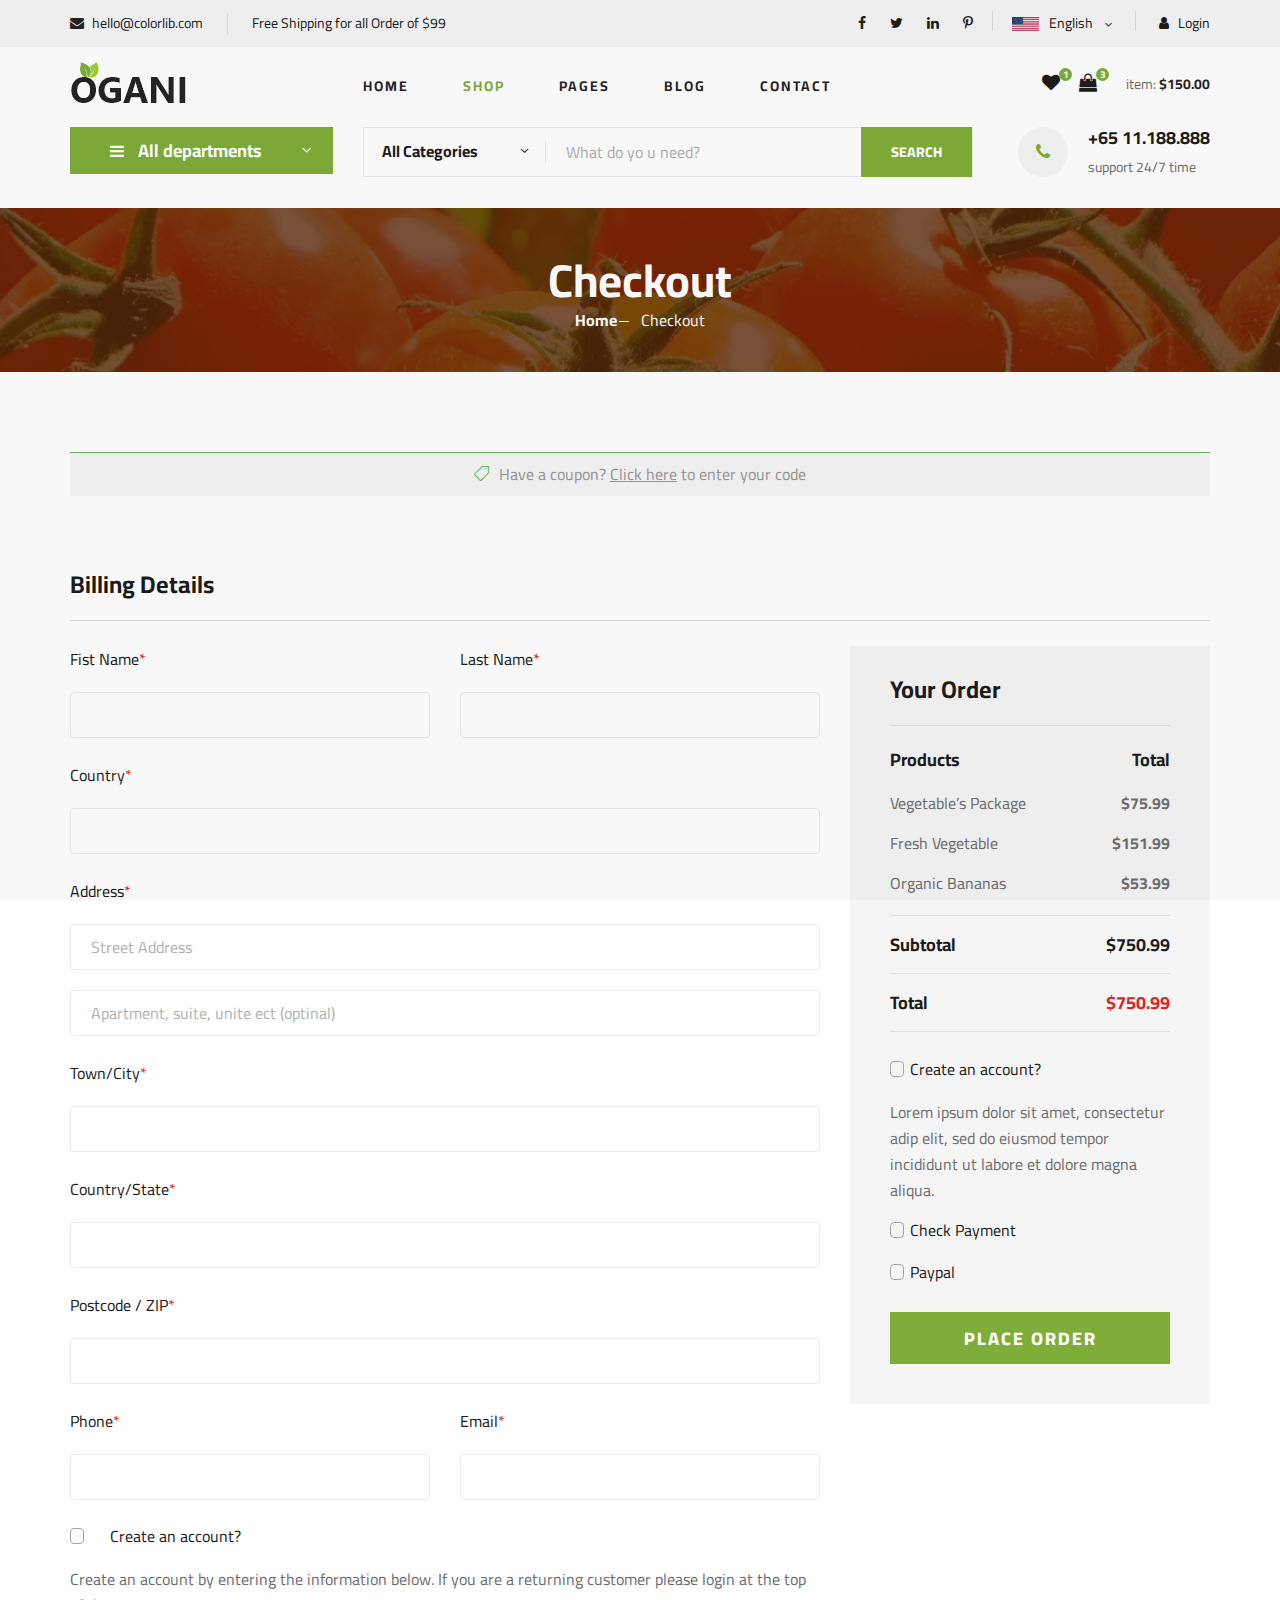
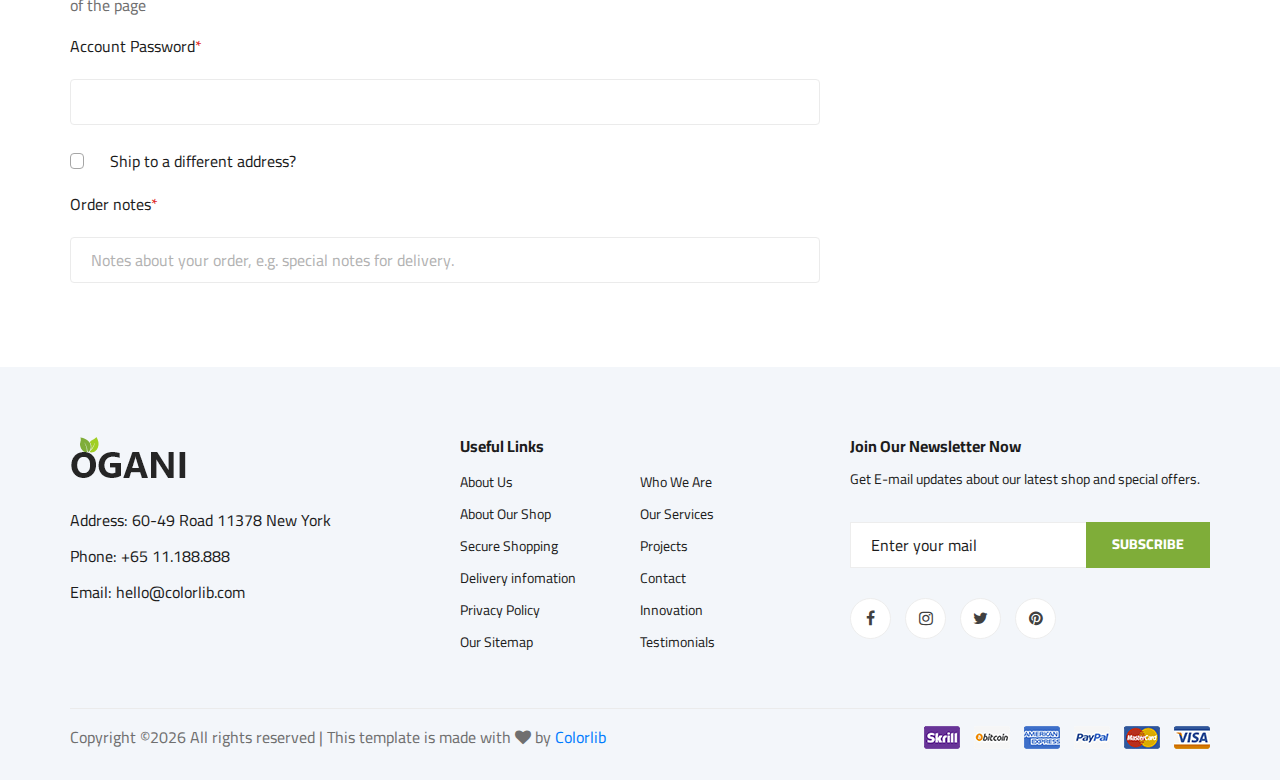
<file: php/site_front/checkout.html>
<!DOCTYPE html>
<html lang="zxx">

<head>
    <meta charset="UTF-8">
    <meta name="description" content="Ogani Template">
    <meta name="keywords" content="Ogani, unica, creative, html">
    <meta name="viewport" content="width=device-width, initial-scale=1.0">
    <meta http-equiv="X-UA-Compatible" content="ie=edge">
    <title>Ogani | Template</title>

    <!-- Google Font -->
    <link href="https://fonts.googleapis.com/css2?family=Cairo:wght@200;300;400;600;900&display=swap" rel="stylesheet">

    <!-- Css Styles -->
    <link rel="stylesheet" href="css/bootstrap.min.css" type="text/css">
    <link rel="stylesheet" href="css/font-awesome.min.css" type="text/css">
    <link rel="stylesheet" href="css/elegant-icons.css" type="text/css">
    <link rel="stylesheet" href="css/nice-select.css" type="text/css">
    <link rel="stylesheet" href="css/jquery-ui.min.css" type="text/css">
    <link rel="stylesheet" href="css/owl.carousel.min.css" type="text/css">
    <link rel="stylesheet" href="css/slicknav.min.css" type="text/css">
    <link rel="stylesheet" href="css/style.css" type="text/css">
</head>

<body>
    <!-- Page Preloder -->
    <div id="preloder">
        <div class="loader"></div>
    </div>

    <!-- Humberger Begin -->
    <div class="humberger__menu__overlay"></div>
    <div class="humberger__menu__wrapper">
        <div class="humberger__menu__logo">
            <a href="#"><img src="img/logo.png" alt=""></a>
        </div>
        <div class="humberger__menu__cart">
            <ul>
                <li><a href="#"><i class="fa fa-heart"></i> <span>1</span></a></li>
                <li><a href="#"><i class="fa fa-shopping-bag"></i> <span>3</span></a></li>
            </ul>
            <div class="header__cart__price">item: <span>$150.00</span></div>
        </div>
        <div class="humberger__menu__widget">
            <div class="header__top__right__language">
                <img src="img/language.png" alt="">
                <div>English</div>
                <span class="arrow_carrot-down"></span>
                <ul>
                    <li><a href="#">Spanis</a></li>
                    <li><a href="#">English</a></li>
                </ul>
            </div>
            <div class="header__top__right__auth">
                <a href="#"><i class="fa fa-user"></i> Login</a>
            </div>
        </div>
        <nav class="humberger__menu__nav mobile-menu">
            <ul>
                <li class="active"><a href="./index.html">Home</a></li>
                <li><a href="./shop-grid.html">Shop</a></li>
                <li><a href="#">Pages</a>
                    <ul class="header__menu__dropdown">
                        <li><a href="./shop-details.html">Shop Details</a></li>
                        <li><a href="./shoping-cart.html">Shoping Cart</a></li>
                        <li><a href="./checkout.html">Check Out</a></li>
                        <li><a href="./blog-details.html">Blog Details</a></li>
                    </ul>
                </li>
                <li><a href="./blog.html">Blog</a></li>
                <li><a href="./contact.html">Contact</a></li>
            </ul>
        </nav>
        <div id="mobile-menu-wrap"></div>
        <div class="header__top__right__social">
            <a href="#"><i class="fa fa-facebook"></i></a>
            <a href="#"><i class="fa fa-twitter"></i></a>
            <a href="#"><i class="fa fa-linkedin"></i></a>
            <a href="#"><i class="fa fa-pinterest-p"></i></a>
        </div>
        <div class="humberger__menu__contact">
            <ul>
                <li><i class="fa fa-envelope"></i> hello@colorlib.com</li>
                <li>Free Shipping for all Order of $99</li>
            </ul>
        </div>
    </div>
    <!-- Humberger End -->

    <!-- Header Section Begin -->
    <header class="header">
        <div class="header__top">
            <div class="container">
                <div class="row">
                    <div class="col-lg-6">
                        <div class="header__top__left">
                            <ul>
                                <li><i class="fa fa-envelope"></i> hello@colorlib.com</li>
                                <li>Free Shipping for all Order of $99</li>
                            </ul>
                        </div>
                    </div>
                    <div class="col-lg-6">
                        <div class="header__top__right">
                            <div class="header__top__right__social">
                                <a href="#"><i class="fa fa-facebook"></i></a>
                                <a href="#"><i class="fa fa-twitter"></i></a>
                                <a href="#"><i class="fa fa-linkedin"></i></a>
                                <a href="#"><i class="fa fa-pinterest-p"></i></a>
                            </div>
                            <div class="header__top__right__language">
                                <img src="img/language.png" alt="">
                                <div>English</div>
                                <span class="arrow_carrot-down"></span>
                                <ul>
                                    <li><a href="#">Spanis</a></li>
                                    <li><a href="#">English</a></li>
                                </ul>
                            </div>
                            <div class="header__top__right__auth">
                                <a href="#"><i class="fa fa-user"></i> Login</a>
                            </div>
                        </div>
                    </div>
                </div>
            </div>
        </div>
        <div class="container">
            <div class="row">
                <div class="col-lg-3">
                    <div class="header__logo">
                        <a href="./index.html"><img src="img/logo.png" alt=""></a>
                    </div>
                </div>
                <div class="col-lg-6">
                    <nav class="header__menu">
                        <ul>
                            <li><a href="./index.html">Home</a></li>
                            <li class="active"><a href="./shop-grid.html">Shop</a></li>
                            <li><a href="#">Pages</a>
                                <ul class="header__menu__dropdown">
                                    <li><a href="./shop-details.html">Shop Details</a></li>
                                    <li><a href="./shoping-cart.html">Shoping Cart</a></li>
                                    <li><a href="./checkout.html">Check Out</a></li>
                                    <li><a href="./blog-details.html">Blog Details</a></li>
                                </ul>
                            </li>
                            <li><a href="./blog.html">Blog</a></li>
                            <li><a href="./contact.html">Contact</a></li>
                        </ul>
                    </nav>
                </div>
                <div class="col-lg-3">
                    <div class="header__cart">
                        <ul>
                            <li><a href="#"><i class="fa fa-heart"></i> <span>1</span></a></li>
                            <li><a href="#"><i class="fa fa-shopping-bag"></i> <span>3</span></a></li>
                        </ul>
                        <div class="header__cart__price">item: <span>$150.00</span></div>
                    </div>
                </div>
            </div>
            <div class="humberger__open">
                <i class="fa fa-bars"></i>
            </div>
        </div>
    </header>
    <!-- Header Section End -->

    <!-- Hero Section Begin -->
    <section class="hero hero-normal">
        <div class="container">
            <div class="row">
                <div class="col-lg-3">
                    <div class="hero__categories">
                        <div class="hero__categories__all">
                            <i class="fa fa-bars"></i>
                            <span>All departments</span>
                        </div>
                        <ul>
                            <li><a href="#">Fresh Meat</a></li>
                            <li><a href="#">Vegetables</a></li>
                            <li><a href="#">Fruit & Nut Gifts</a></li>
                            <li><a href="#">Fresh Berries</a></li>
                            <li><a href="#">Ocean Foods</a></li>
                            <li><a href="#">Butter & Eggs</a></li>
                            <li><a href="#">Fastfood</a></li>
                            <li><a href="#">Fresh Onion</a></li>
                            <li><a href="#">Papayaya & Crisps</a></li>
                            <li><a href="#">Oatmeal</a></li>
                            <li><a href="#">Fresh Bananas</a></li>
                        </ul>
                    </div>
                </div>
                <div class="col-lg-9">
                    <div class="hero__search">
                        <div class="hero__search__form">
                            <form action="#">
                                <div class="hero__search__categories">
                                    All Categories
                                    <span class="arrow_carrot-down"></span>
                                </div>
                                <input type="text" placeholder="What do yo u need?">
                                <button type="submit" class="site-btn">SEARCH</button>
                            </form>
                        </div>
                        <div class="hero__search__phone">
                            <div class="hero__search__phone__icon">
                                <i class="fa fa-phone"></i>
                            </div>
                            <div class="hero__search__phone__text">
                                <h5>+65 11.188.888</h5>
                                <span>support 24/7 time</span>
                            </div>
                        </div>
                    </div>
                </div>
            </div>
        </div>
    </section>
    <!-- Hero Section End -->

    <!-- Breadcrumb Section Begin -->
    <section class="breadcrumb-section set-bg" data-setbg="img/breadcrumb.jpg">
        <div class="container">
            <div class="row">
                <div class="col-lg-12 text-center">
                    <div class="breadcrumb__text">
                        <h2>Checkout</h2>
                        <div class="breadcrumb__option">
                            <a href="./index.html">Home</a>
                            <span>Checkout</span>
                        </div>
                    </div>
                </div>
            </div>
        </div>
    </section>
    <!-- Breadcrumb Section End -->

    <!-- Checkout Section Begin -->
    <section class="checkout spad">
        <div class="container">
            <div class="row">
                <div class="col-lg-12">
                    <h6><span class="icon_tag_alt"></span> Have a coupon? <a href="#">Click here</a> to enter your code
                    </h6>
                </div>
            </div>
            <div class="checkout__form">
                <h4>Billing Details</h4>
                <form action="#">
                    <div class="row">
                        <div class="col-lg-8 col-md-6">
                            <div class="row">
                                <div class="col-lg-6">
                                    <div class="checkout__input">
                                        <p>Fist Name<span>*</span></p>
                                        <input type="text">
                                    </div>
                                </div>
                                <div class="col-lg-6">
                                    <div class="checkout__input">
                                        <p>Last Name<span>*</span></p>
                                        <input type="text">
                                    </div>
                                </div>
                            </div>
                            <div class="checkout__input">
                                <p>Country<span>*</span></p>
                                <input type="text">
                            </div>
                            <div class="checkout__input">
                                <p>Address<span>*</span></p>
                                <input type="text" placeholder="Street Address" class="checkout__input__add">
                                <input type="text" placeholder="Apartment, suite, unite ect (optinal)">
                            </div>
                            <div class="checkout__input">
                                <p>Town/City<span>*</span></p>
                                <input type="text">
                            </div>
                            <div class="checkout__input">
                                <p>Country/State<span>*</span></p>
                                <input type="text">
                            </div>
                            <div class="checkout__input">
                                <p>Postcode / ZIP<span>*</span></p>
                                <input type="text">
                            </div>
                            <div class="row">
                                <div class="col-lg-6">
                                    <div class="checkout__input">
                                        <p>Phone<span>*</span></p>
                                        <input type="text">
                                    </div>
                                </div>
                                <div class="col-lg-6">
                                    <div class="checkout__input">
                                        <p>Email<span>*</span></p>
                                        <input type="text">
                                    </div>
                                </div>
                            </div>
                            <div class="checkout__input__checkbox">
                                <label for="acc">
                                    Create an account?
                                    <input type="checkbox" id="acc">
                                    <span class="checkmark"></span>
                                </label>
                            </div>
                            <p>Create an account by entering the information below. If you are a returning customer
                                please login at the top of the page</p>
                            <div class="checkout__input">
                                <p>Account Password<span>*</span></p>
                                <input type="text">
                            </div>
                            <div class="checkout__input__checkbox">
                                <label for="diff-acc">
                                    Ship to a different address?
                                    <input type="checkbox" id="diff-acc">
                                    <span class="checkmark"></span>
                                </label>
                            </div>
                            <div class="checkout__input">
                                <p>Order notes<span>*</span></p>
                                <input type="text"
                                    placeholder="Notes about your order, e.g. special notes for delivery.">
                            </div>
                        </div>
                        <div class="col-lg-4 col-md-6">
                            <div class="checkout__order">
                                <h4>Your Order</h4>
                                <div class="checkout__order__products">Products <span>Total</span></div>
                                <ul>
                                    <li>Vegetable’s Package <span>$75.99</span></li>
                                    <li>Fresh Vegetable <span>$151.99</span></li>
                                    <li>Organic Bananas <span>$53.99</span></li>
                                </ul>
                                <div class="checkout__order__subtotal">Subtotal <span>$750.99</span></div>
                                <div class="checkout__order__total">Total <span>$750.99</span></div>
                                <div class="checkout__input__checkbox">
                                    <label for="acc-or">
                                        Create an account?
                                        <input type="checkbox" id="acc-or">
                                        <span class="checkmark"></span>
                                    </label>
                                </div>
                                <p>Lorem ipsum dolor sit amet, consectetur adip elit, sed do eiusmod tempor incididunt
                                    ut labore et dolore magna aliqua.</p>
                                <div class="checkout__input__checkbox">
                                    <label for="payment">
                                        Check Payment
                                        <input type="checkbox" id="payment">
                                        <span class="checkmark"></span>
                                    </label>
                                </div>
                                <div class="checkout__input__checkbox">
                                    <label for="paypal">
                                        Paypal
                                        <input type="checkbox" id="paypal">
                                        <span class="checkmark"></span>
                                    </label>
                                </div>
                                <button type="submit" class="site-btn">PLACE ORDER</button>
                            </div>
                        </div>
                    </div>
                </form>
            </div>
        </div>
    </section>
    <!-- Checkout Section End -->

    <!-- Footer Section Begin -->
    <footer class="footer spad">
        <div class="container">
            <div class="row">
                <div class="col-lg-3 col-md-6 col-sm-6">
                    <div class="footer__about">
                        <div class="footer__about__logo">
                            <a href="./index.html"><img src="img/logo.png" alt=""></a>
                        </div>
                        <ul>
                            <li>Address: 60-49 Road 11378 New York</li>
                            <li>Phone: +65 11.188.888</li>
                            <li>Email: hello@colorlib.com</li>
                        </ul>
                    </div>
                </div>
                <div class="col-lg-4 col-md-6 col-sm-6 offset-lg-1">
                    <div class="footer__widget">
                        <h6>Useful Links</h6>
                        <ul>
                            <li><a href="#">About Us</a></li>
                            <li><a href="#">About Our Shop</a></li>
                            <li><a href="#">Secure Shopping</a></li>
                            <li><a href="#">Delivery infomation</a></li>
                            <li><a href="#">Privacy Policy</a></li>
                            <li><a href="#">Our Sitemap</a></li>
                        </ul>
                        <ul>
                            <li><a href="#">Who We Are</a></li>
                            <li><a href="#">Our Services</a></li>
                            <li><a href="#">Projects</a></li>
                            <li><a href="#">Contact</a></li>
                            <li><a href="#">Innovation</a></li>
                            <li><a href="#">Testimonials</a></li>
                        </ul>
                    </div>
                </div>
                <div class="col-lg-4 col-md-12">
                    <div class="footer__widget">
                        <h6>Join Our Newsletter Now</h6>
                        <p>Get E-mail updates about our latest shop and special offers.</p>
                        <form action="#">
                            <input type="text" placeholder="Enter your mail">
                            <button type="submit" class="site-btn">Subscribe</button>
                        </form>
                        <div class="footer__widget__social">
                            <a href="#"><i class="fa fa-facebook"></i></a>
                            <a href="#"><i class="fa fa-instagram"></i></a>
                            <a href="#"><i class="fa fa-twitter"></i></a>
                            <a href="#"><i class="fa fa-pinterest"></i></a>
                        </div>
                    </div>
                </div>
            </div>
            <div class="row">
                <div class="col-lg-12">
                    <div class="footer__copyright">
                        <div class="footer__copyright__text"><p><!-- Link back to Colorlib can't be removed. Template is licensed under CC BY 3.0. -->
  Copyright &copy;<script>document.write(new Date().getFullYear());</script> All rights reserved | This template is made with <i class="fa fa-heart" aria-hidden="true"></i> by <a href="https://colorlib.com" target="_blank">Colorlib</a>
  <!-- Link back to Colorlib can't be removed. Template is licensed under CC BY 3.0. --></p></div>
                        <div class="footer__copyright__payment"><img src="img/payment-item.png" alt=""></div>
                    </div>
                </div>
            </div>
        </div>
    </footer>
    <!-- Footer Section End -->

    <!-- Js Plugins -->
    <script src="js/jquery-3.3.1.min.js"></script>
    <script src="js/bootstrap.min.js"></script>
    <script src="js/jquery.nice-select.min.js"></script>
    <script src="js/jquery-ui.min.js"></script>
    <script src="js/jquery.slicknav.js"></script>
    <script src="js/mixitup.min.js"></script>
    <script src="js/owl.carousel.min.js"></script>
    <script src="js/main.js"></script>

 

</body>

</html>
</file>
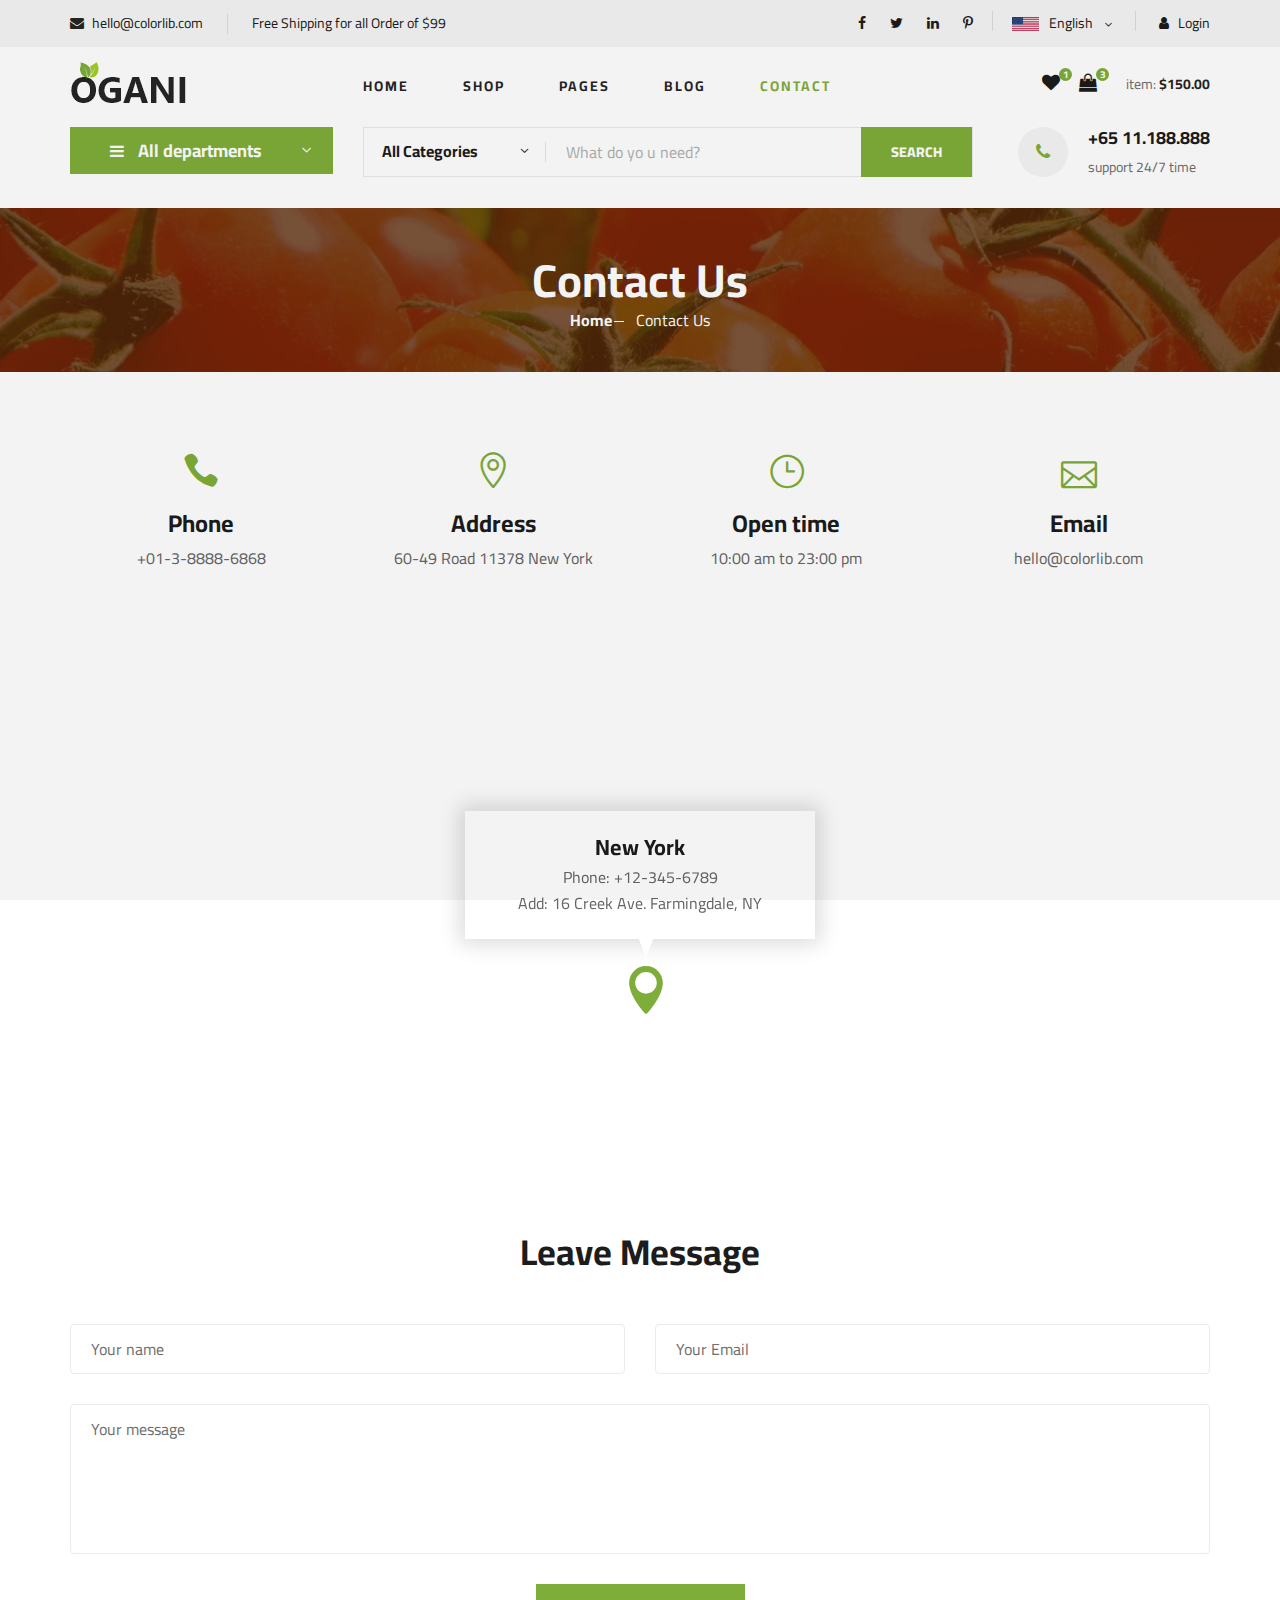
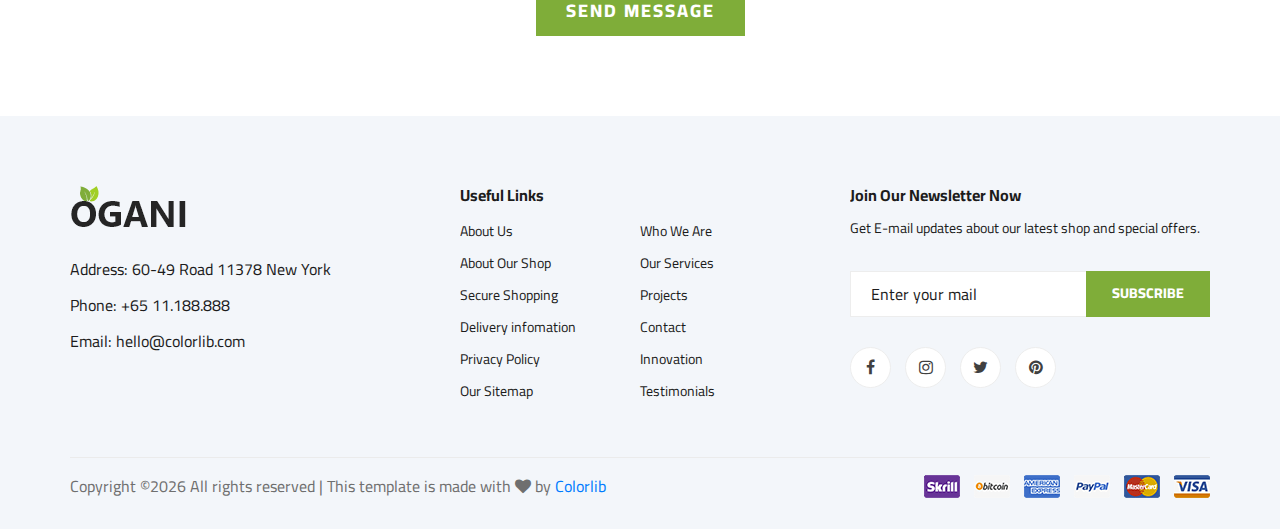
<file: php/site_front/contact.html>
<!DOCTYPE html>
<html lang="zxx">

<head>
    <meta charset="UTF-8">
    <meta name="description" content="Ogani Template">
    <meta name="keywords" content="Ogani, unica, creative, html">
    <meta name="viewport" content="width=device-width, initial-scale=1.0">
    <meta http-equiv="X-UA-Compatible" content="ie=edge">
    <title>Ogani | Template</title>

    <!-- Google Font -->
    <link href="https://fonts.googleapis.com/css2?family=Cairo:wght@200;300;400;600;900&display=swap" rel="stylesheet">

    <!-- Css Styles -->
    <link rel="stylesheet" href="css/bootstrap.min.css" type="text/css">
    <link rel="stylesheet" href="css/font-awesome.min.css" type="text/css">
    <link rel="stylesheet" href="css/elegant-icons.css" type="text/css">
    <link rel="stylesheet" href="css/nice-select.css" type="text/css">
    <link rel="stylesheet" href="css/jquery-ui.min.css" type="text/css">
    <link rel="stylesheet" href="css/owl.carousel.min.css" type="text/css">
    <link rel="stylesheet" href="css/slicknav.min.css" type="text/css">
    <link rel="stylesheet" href="css/style.css" type="text/css">
</head>

<body>
    <!-- Page Preloder -->
    <div id="preloder">
        <div class="loader"></div>
    </div>

    <!-- Humberger Begin -->
    <div class="humberger__menu__overlay"></div>
    <div class="humberger__menu__wrapper">
        <div class="humberger__menu__logo">
            <a href="#"><img src="img/logo.png" alt=""></a>
        </div>
        <div class="humberger__menu__cart">
            <ul>
                <li><a href="#"><i class="fa fa-heart"></i> <span>1</span></a></li>
                <li><a href="#"><i class="fa fa-shopping-bag"></i> <span>3</span></a></li>
            </ul>
            <div class="header__cart__price">item: <span>$150.00</span></div>
        </div>
        <div class="humberger__menu__widget">
            <div class="header__top__right__language">
                <img src="img/language.png" alt="">
                <div>English</div>
                <span class="arrow_carrot-down"></span>
                <ul>
                    <li><a href="#">Spanis</a></li>
                    <li><a href="#">English</a></li>
                </ul>
            </div>
            <div class="header__top__right__auth">
                <a href="#"><i class="fa fa-user"></i> Login</a>
            </div>
        </div>
        <nav class="humberger__menu__nav mobile-menu">
            <ul>
                <li class="active"><a href="./index.html">Home</a></li>
                <li><a href="./shop-grid.html">Shop</a></li>
                <li><a href="#">Pages</a>
                    <ul class="header__menu__dropdown">
                        <li><a href="./shop-details.html">Shop Details</a></li>
                        <li><a href="./shoping-cart.html">Shoping Cart</a></li>
                        <li><a href="./checkout.html">Check Out</a></li>
                        <li><a href="./blog-details.html">Blog Details</a></li>
                    </ul>
                </li>
                <li><a href="./blog.html">Blog</a></li>
                <li><a href="./contact.html">Contact</a></li>
            </ul>
        </nav>
        <div id="mobile-menu-wrap"></div>
        <div class="header__top__right__social">
            <a href="#"><i class="fa fa-facebook"></i></a>
            <a href="#"><i class="fa fa-twitter"></i></a>
            <a href="#"><i class="fa fa-linkedin"></i></a>
            <a href="#"><i class="fa fa-pinterest-p"></i></a>
        </div>
        <div class="humberger__menu__contact">
            <ul>
                <li><i class="fa fa-envelope"></i> hello@colorlib.com</li>
                <li>Free Shipping for all Order of $99</li>
            </ul>
        </div>
    </div>
    <!-- Humberger End -->

    <!-- Header Section Begin -->
    <header class="header">
        <div class="header__top">
            <div class="container">
                <div class="row">
                    <div class="col-lg-6">
                        <div class="header__top__left">
                            <ul>
                                <li><i class="fa fa-envelope"></i> hello@colorlib.com</li>
                                <li>Free Shipping for all Order of $99</li>
                            </ul>
                        </div>
                    </div>
                    <div class="col-lg-6">
                        <div class="header__top__right">
                            <div class="header__top__right__social">
                                <a href="#"><i class="fa fa-facebook"></i></a>
                                <a href="#"><i class="fa fa-twitter"></i></a>
                                <a href="#"><i class="fa fa-linkedin"></i></a>
                                <a href="#"><i class="fa fa-pinterest-p"></i></a>
                            </div>
                            <div class="header__top__right__language">
                                <img src="img/language.png" alt="">
                                <div>English</div>
                                <span class="arrow_carrot-down"></span>
                                <ul>
                                    <li><a href="#">Spanis</a></li>
                                    <li><a href="#">English</a></li>
                                </ul>
                            </div>
                            <div class="header__top__right__auth">
                                <a href="#"><i class="fa fa-user"></i> Login</a>
                            </div>
                        </div>
                    </div>
                </div>
            </div>
        </div>
        <div class="container">
            <div class="row">
                <div class="col-lg-3">
                    <div class="header__logo">
                        <a href="./index.html"><img src="img/logo.png" alt=""></a>
                    </div>
                </div>
                <div class="col-lg-6">
                    <nav class="header__menu">
                        <ul>
                            <li><a href="./index.html">Home</a></li>
                            <li><a href="./shop-grid.html">Shop</a></li>
                            <li><a href="#">Pages</a>
                                <ul class="header__menu__dropdown">
                                    <li><a href="./shop-details.html">Shop Details</a></li>
                                    <li><a href="./shoping-cart.html">Shoping Cart</a></li>
                                    <li><a href="./checkout.html">Check Out</a></li>
                                    <li><a href="./blog-details.html">Blog Details</a></li>
                                </ul>
                            </li>
                            <li><a href="./blog.html">Blog</a></li>
                            <li class="active"><a href="./contact.html">Contact</a></li>
                        </ul>
                    </nav>
                </div>
                <div class="col-lg-3">
                    <div class="header__cart">
                        <ul>
                            <li><a href="#"><i class="fa fa-heart"></i> <span>1</span></a></li>
                            <li><a href="#"><i class="fa fa-shopping-bag"></i> <span>3</span></a></li>
                        </ul>
                        <div class="header__cart__price">item: <span>$150.00</span></div>
                    </div>
                </div>
            </div>
            <div class="humberger__open">
                <i class="fa fa-bars"></i>
            </div>
        </div>
    </header>
    <!-- Header Section End -->

    <!-- Hero Section Begin -->
    <section class="hero hero-normal">
        <div class="container">
            <div class="row">
                <div class="col-lg-3">
                    <div class="hero__categories">
                        <div class="hero__categories__all">
                            <i class="fa fa-bars"></i>
                            <span>All departments</span>
                        </div>
                        <ul>
                            <li><a href="#">Fresh Meat</a></li>
                            <li><a href="#">Vegetables</a></li>
                            <li><a href="#">Fruit & Nut Gifts</a></li>
                            <li><a href="#">Fresh Berries</a></li>
                            <li><a href="#">Ocean Foods</a></li>
                            <li><a href="#">Butter & Eggs</a></li>
                            <li><a href="#">Fastfood</a></li>
                            <li><a href="#">Fresh Onion</a></li>
                            <li><a href="#">Papayaya & Crisps</a></li>
                            <li><a href="#">Oatmeal</a></li>
                            <li><a href="#">Fresh Bananas</a></li>
                        </ul>
                    </div>
                </div>
                <div class="col-lg-9">
                    <div class="hero__search">
                        <div class="hero__search__form">
                            <form action="#">
                                <div class="hero__search__categories">
                                    All Categories
                                    <span class="arrow_carrot-down"></span>
                                </div>
                                <input type="text" placeholder="What do yo u need?">
                                <button type="submit" class="site-btn">SEARCH</button>
                            </form>
                        </div>
                        <div class="hero__search__phone">
                            <div class="hero__search__phone__icon">
                                <i class="fa fa-phone"></i>
                            </div>
                            <div class="hero__search__phone__text">
                                <h5>+65 11.188.888</h5>
                                <span>support 24/7 time</span>
                            </div>
                        </div>
                    </div>
                </div>
            </div>
        </div>
    </section>
    <!-- Hero Section End -->

    <!-- Breadcrumb Section Begin -->
    <section class="breadcrumb-section set-bg" data-setbg="img/breadcrumb.jpg">
        <div class="container">
            <div class="row">
                <div class="col-lg-12 text-center">
                    <div class="breadcrumb__text">
                        <h2>Contact Us</h2>
                        <div class="breadcrumb__option">
                            <a href="./index.html">Home</a>
                            <span>Contact Us</span>
                        </div>
                    </div>
                </div>
            </div>
        </div>
    </section>
    <!-- Breadcrumb Section End -->

    <!-- Contact Section Begin -->
    <section class="contact spad">
        <div class="container">
            <div class="row">
                <div class="col-lg-3 col-md-3 col-sm-6 text-center">
                    <div class="contact__widget">
                        <span class="icon_phone"></span>
                        <h4>Phone</h4>
                        <p>+01-3-8888-6868</p>
                    </div>
                </div>
                <div class="col-lg-3 col-md-3 col-sm-6 text-center">
                    <div class="contact__widget">
                        <span class="icon_pin_alt"></span>
                        <h4>Address</h4>
                        <p>60-49 Road 11378 New York</p>
                    </div>
                </div>
                <div class="col-lg-3 col-md-3 col-sm-6 text-center">
                    <div class="contact__widget">
                        <span class="icon_clock_alt"></span>
                        <h4>Open time</h4>
                        <p>10:00 am to 23:00 pm</p>
                    </div>
                </div>
                <div class="col-lg-3 col-md-3 col-sm-6 text-center">
                    <div class="contact__widget">
                        <span class="icon_mail_alt"></span>
                        <h4>Email</h4>
                        <p>hello@colorlib.com</p>
                    </div>
                </div>
            </div>
        </div>
    </section>
    <!-- Contact Section End -->

    <!-- Map Begin -->
    <div class="map">
        <iframe
            src="https://www.google.com/maps/embed?pb=!1m18!1m12!1m3!1d49116.39176087041!2d-86.41867791216099!3d39.69977417971648!2m3!1f0!2f0!3f0!3m2!1i1024!2i768!4f13.1!3m3!1m2!1s0x886ca48c841038a1%3A0x70cfba96bf847f0!2sPlainfield%2C%20IN%2C%20USA!5e0!3m2!1sen!2sbd!4v1586106673811!5m2!1sen!2sbd"
            height="500" style="border:0;" allowfullscreen="" aria-hidden="false" tabindex="0"></iframe>
        <div class="map-inside">
            <i class="icon_pin"></i>
            <div class="inside-widget">
                <h4>New York</h4>
                <ul>
                    <li>Phone: +12-345-6789</li>
                    <li>Add: 16 Creek Ave. Farmingdale, NY</li>
                </ul>
            </div>
        </div>
    </div>
    <!-- Map End -->

    <!-- Contact Form Begin -->
    <div class="contact-form spad">
        <div class="container">
            <div class="row">
                <div class="col-lg-12">
                    <div class="contact__form__title">
                        <h2>Leave Message</h2>
                    </div>
                </div>
            </div>
            <form action="#">
                <div class="row">
                    <div class="col-lg-6 col-md-6">
                        <input type="text" placeholder="Your name">
                    </div>
                    <div class="col-lg-6 col-md-6">
                        <input type="text" placeholder="Your Email">
                    </div>
                    <div class="col-lg-12 text-center">
                        <textarea placeholder="Your message"></textarea>
                        <button type="submit" class="site-btn">SEND MESSAGE</button>
                    </div>
                </div>
            </form>
        </div>
    </div>
    <!-- Contact Form End -->

    <!-- Footer Section Begin -->
    <footer class="footer spad">
        <div class="container">
            <div class="row">
                <div class="col-lg-3 col-md-6 col-sm-6">
                    <div class="footer__about">
                        <div class="footer__about__logo">
                            <a href="./index.html"><img src="img/logo.png" alt=""></a>
                        </div>
                        <ul>
                            <li>Address: 60-49 Road 11378 New York</li>
                            <li>Phone: +65 11.188.888</li>
                            <li>Email: hello@colorlib.com</li>
                        </ul>
                    </div>
                </div>
                <div class="col-lg-4 col-md-6 col-sm-6 offset-lg-1">
                    <div class="footer__widget">
                        <h6>Useful Links</h6>
                        <ul>
                            <li><a href="#">About Us</a></li>
                            <li><a href="#">About Our Shop</a></li>
                            <li><a href="#">Secure Shopping</a></li>
                            <li><a href="#">Delivery infomation</a></li>
                            <li><a href="#">Privacy Policy</a></li>
                            <li><a href="#">Our Sitemap</a></li>
                        </ul>
                        <ul>
                            <li><a href="#">Who We Are</a></li>
                            <li><a href="#">Our Services</a></li>
                            <li><a href="#">Projects</a></li>
                            <li><a href="#">Contact</a></li>
                            <li><a href="#">Innovation</a></li>
                            <li><a href="#">Testimonials</a></li>
                        </ul>
                    </div>
                </div>
                <div class="col-lg-4 col-md-12">
                    <div class="footer__widget">
                        <h6>Join Our Newsletter Now</h6>
                        <p>Get E-mail updates about our latest shop and special offers.</p>
                        <form action="#">
                            <input type="text" placeholder="Enter your mail">
                            <button type="submit" class="site-btn">Subscribe</button>
                        </form>
                        <div class="footer__widget__social">
                            <a href="#"><i class="fa fa-facebook"></i></a>
                            <a href="#"><i class="fa fa-instagram"></i></a>
                            <a href="#"><i class="fa fa-twitter"></i></a>
                            <a href="#"><i class="fa fa-pinterest"></i></a>
                        </div>
                    </div>
                </div>
            </div>
            <div class="row">
                <div class="col-lg-12">
                    <div class="footer__copyright">
                        <div class="footer__copyright__text"><p><!-- Link back to Colorlib can't be removed. Template is licensed under CC BY 3.0. -->
  Copyright &copy;<script>document.write(new Date().getFullYear());</script> All rights reserved | This template is made with <i class="fa fa-heart" aria-hidden="true"></i> by <a href="https://colorlib.com" target="_blank">Colorlib</a>
  <!-- Link back to Colorlib can't be removed. Template is licensed under CC BY 3.0. --></p></div>
                        <div class="footer__copyright__payment"><img src="img/payment-item.png" alt=""></div>
                    </div>
                </div>
            </div>
        </div>
    </footer>
    <!-- Footer Section End -->

    <!-- Js Plugins -->
    <script src="js/jquery-3.3.1.min.js"></script>
    <script src="js/bootstrap.min.js"></script>
    <script src="js/jquery.nice-select.min.js"></script>
    <script src="js/jquery-ui.min.js"></script>
    <script src="js/jquery.slicknav.js"></script>
    <script src="js/mixitup.min.js"></script>
    <script src="js/owl.carousel.min.js"></script>
    <script src="js/main.js"></script>



</body>

</html>
</file>
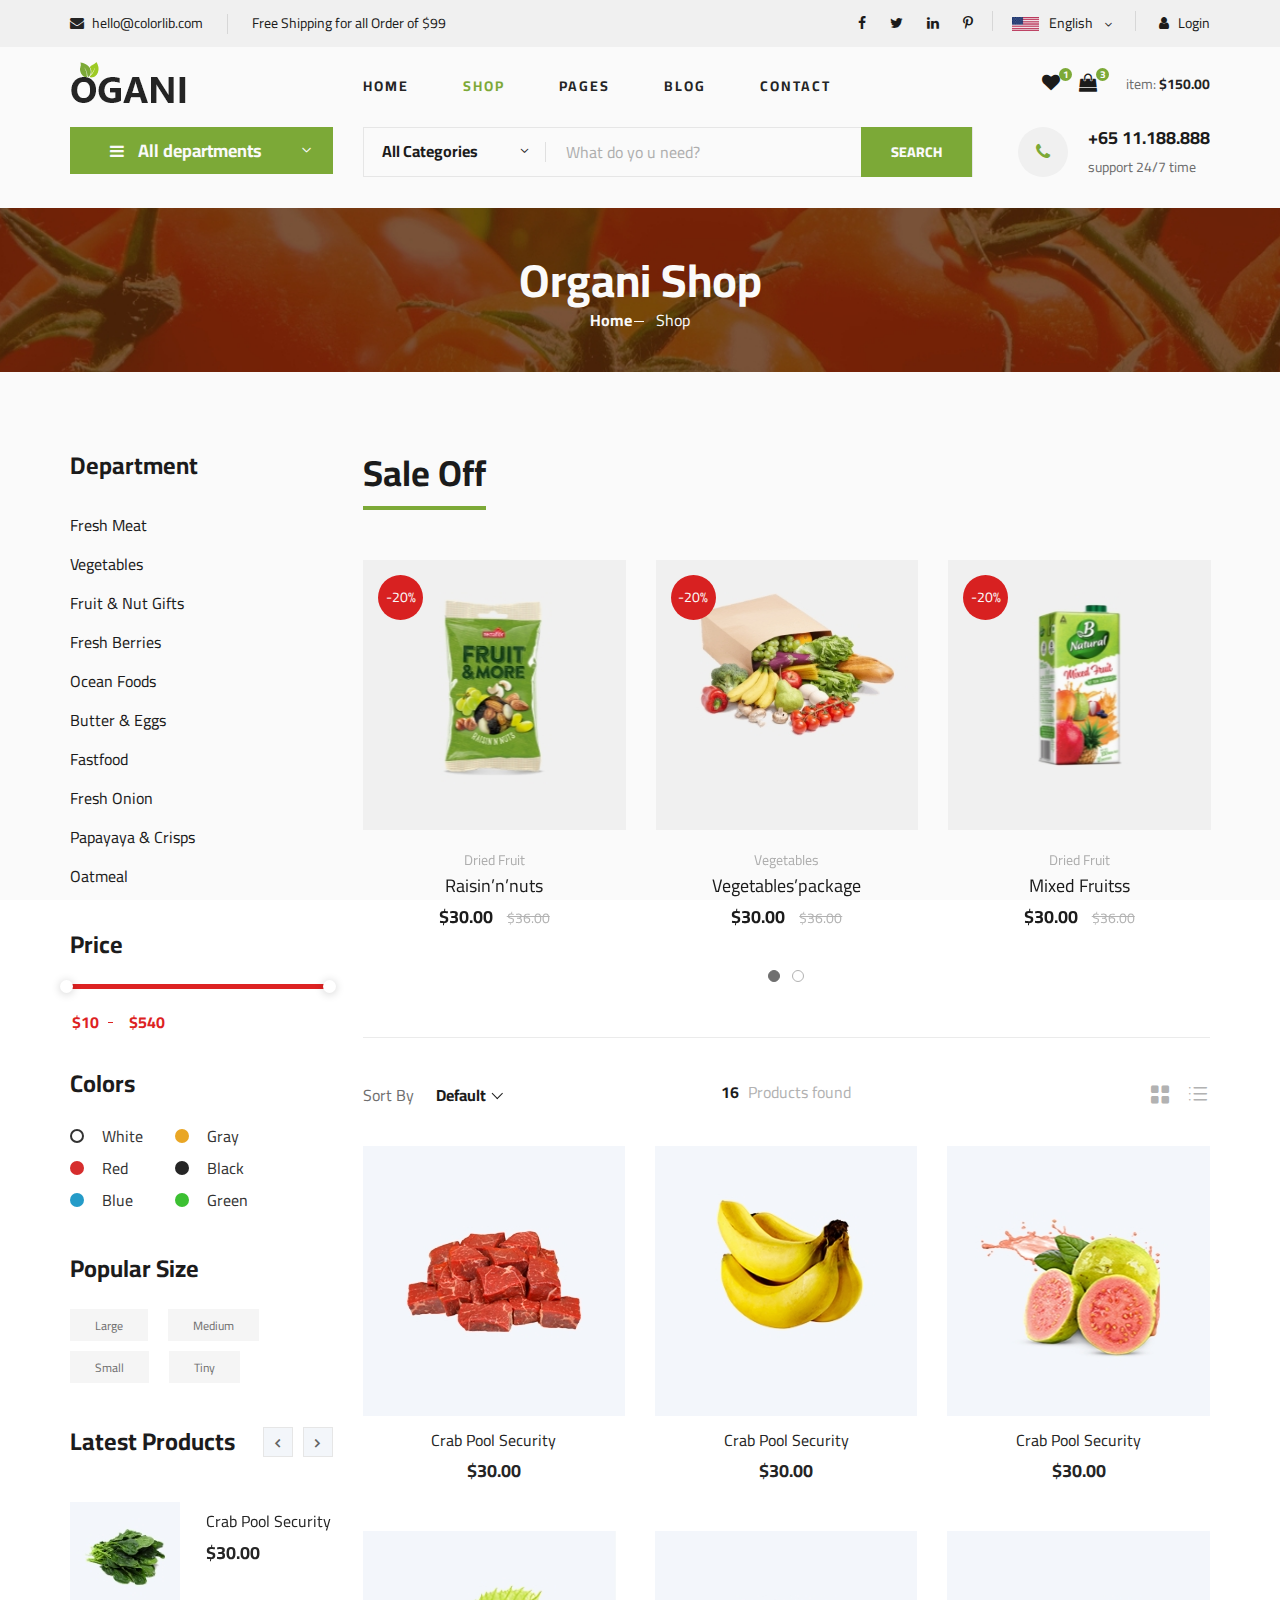
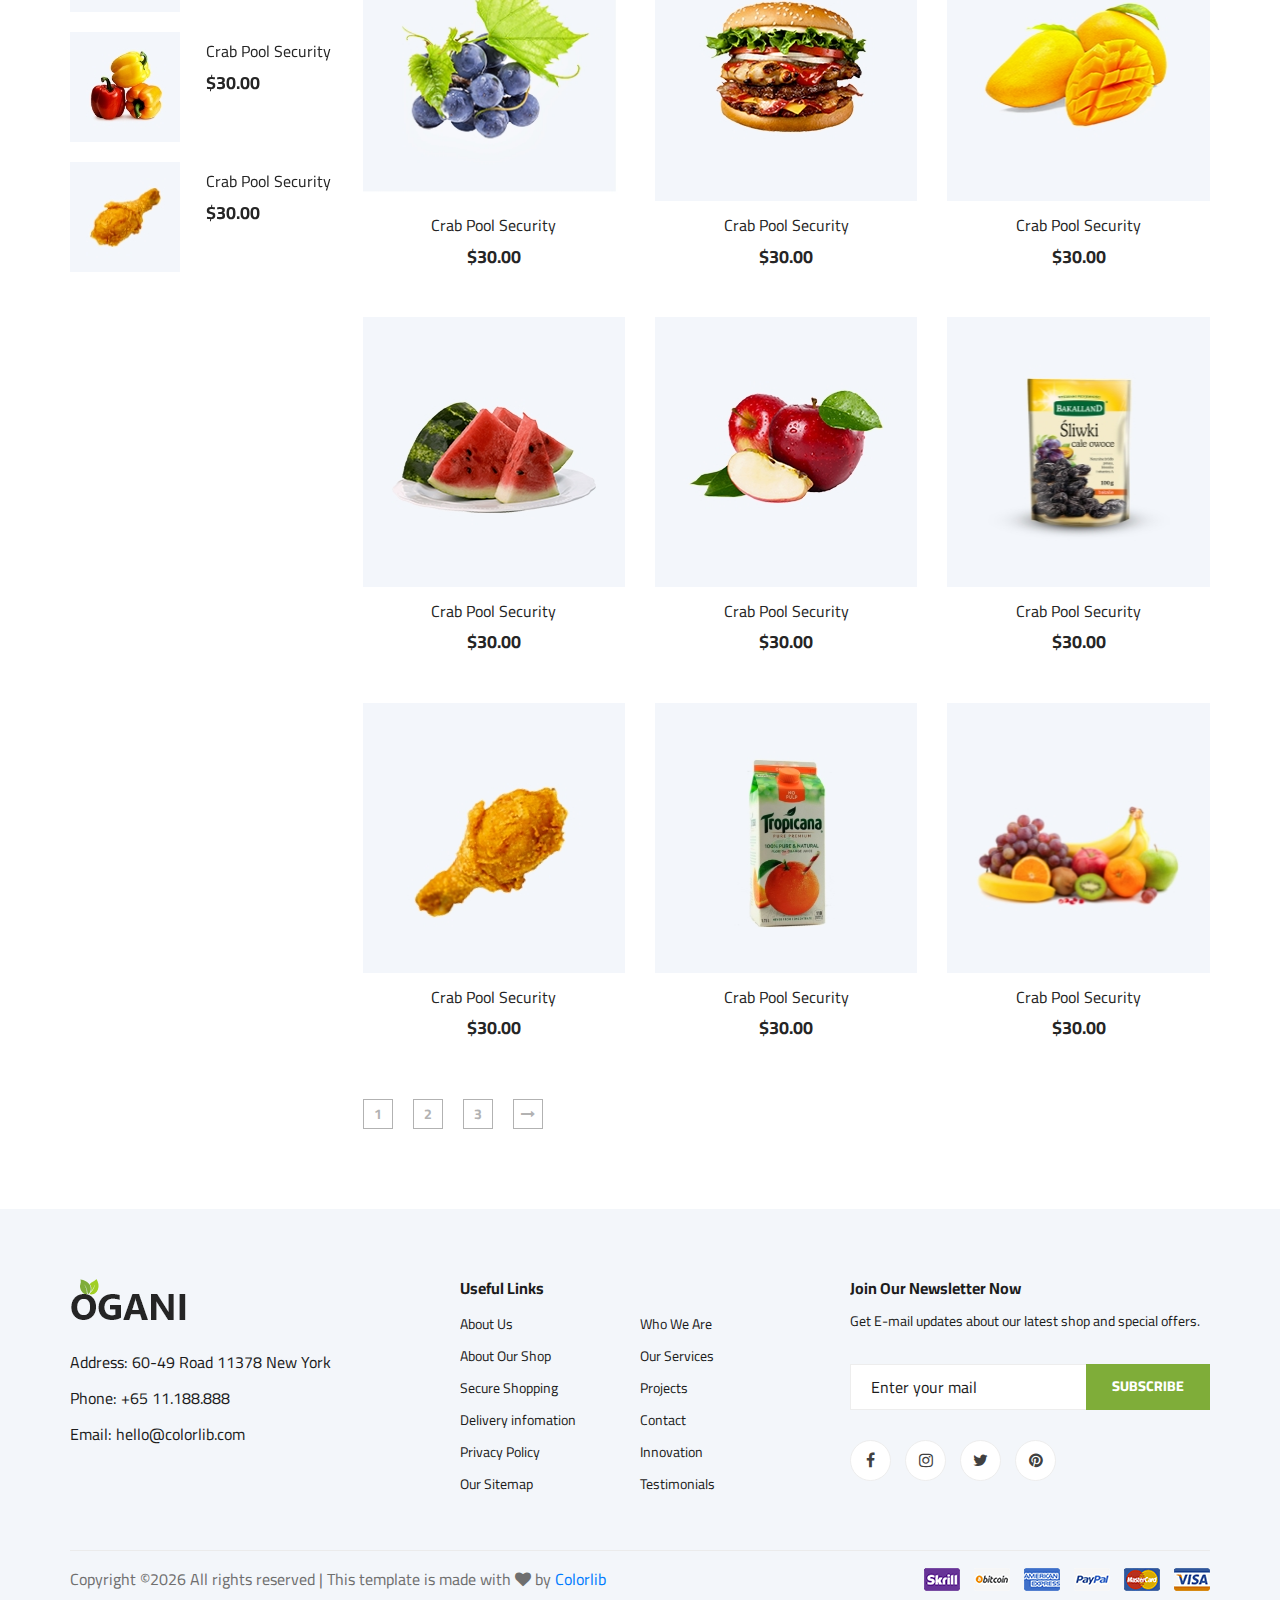
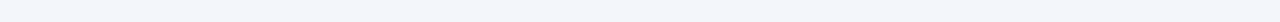
<file: php/site_front/shop-grid.html>
<!DOCTYPE html>
<html lang="zxx">

<head>
    <meta charset="UTF-8">
    <meta name="description" content="Ogani Template">
    <meta name="keywords" content="Ogani, unica, creative, html">
    <meta name="viewport" content="width=device-width, initial-scale=1.0">
    <meta http-equiv="X-UA-Compatible" content="ie=edge">
    <title>Ogani | Template</title>

    <!-- Google Font -->
    <link href="https://fonts.googleapis.com/css2?family=Cairo:wght@200;300;400;600;900&display=swap" rel="stylesheet">

    <!-- Css Styles -->
    <link rel="stylesheet" href="css/bootstrap.min.css" type="text/css">
    <link rel="stylesheet" href="css/font-awesome.min.css" type="text/css">
    <link rel="stylesheet" href="css/elegant-icons.css" type="text/css">
    <link rel="stylesheet" href="css/nice-select.css" type="text/css">
    <link rel="stylesheet" href="css/jquery-ui.min.css" type="text/css">
    <link rel="stylesheet" href="css/owl.carousel.min.css" type="text/css">
    <link rel="stylesheet" href="css/slicknav.min.css" type="text/css">
    <link rel="stylesheet" href="css/style.css" type="text/css">
</head>

<body>
    <!-- Page Preloder -->
    <div id="preloder">
        <div class="loader"></div>
    </div>

    <!-- Humberger Begin -->
    <div class="humberger__menu__overlay"></div>
    <div class="humberger__menu__wrapper">
        <div class="humberger__menu__logo">
            <a href="#"><img src="img/logo.png" alt=""></a>
        </div>
        <div class="humberger__menu__cart">
            <ul>
                <li><a href="#"><i class="fa fa-heart"></i> <span>1</span></a></li>
                <li><a href="#"><i class="fa fa-shopping-bag"></i> <span>3</span></a></li>
            </ul>
            <div class="header__cart__price">item: <span>$150.00</span></div>
        </div>
        <div class="humberger__menu__widget">
            <div class="header__top__right__language">
                <img src="img/language.png" alt="">
                <div>English</div>
                <span class="arrow_carrot-down"></span>
                <ul>
                    <li><a href="#">Spanis</a></li>
                    <li><a href="#">English</a></li>
                </ul>
            </div>
            <div class="header__top__right__auth">
                <a href="#"><i class="fa fa-user"></i> Login</a>
            </div>
        </div>
        <nav class="humberger__menu__nav mobile-menu">
            <ul>
                <li class="active"><a href="./index.html">Home</a></li>
                <li><a href="./shop-grid.html">Shop</a></li>
                <li><a href="#">Pages</a>
                    <ul class="header__menu__dropdown">
                        <li><a href="./shop-details.html">Shop Details</a></li>
                        <li><a href="./shoping-cart.html">Shoping Cart</a></li>
                        <li><a href="./checkout.html">Check Out</a></li>
                        <li><a href="./blog-details.html">Blog Details</a></li>
                    </ul>
                </li>
                <li><a href="./blog.html">Blog</a></li>
                <li><a href="./contact.html">Contact</a></li>
            </ul>
        </nav>
        <div id="mobile-menu-wrap"></div>
        <div class="header__top__right__social">
            <a href="#"><i class="fa fa-facebook"></i></a>
            <a href="#"><i class="fa fa-twitter"></i></a>
            <a href="#"><i class="fa fa-linkedin"></i></a>
            <a href="#"><i class="fa fa-pinterest-p"></i></a>
        </div>
        <div class="humberger__menu__contact">
            <ul>
                <li><i class="fa fa-envelope"></i> hello@colorlib.com</li>
                <li>Free Shipping for all Order of $99</li>
            </ul>
        </div>
    </div>
    <!-- Humberger End -->

    <!-- Header Section Begin -->
    <header class="header">
        <div class="header__top">
            <div class="container">
                <div class="row">
                    <div class="col-lg-6">
                        <div class="header__top__left">
                            <ul>
                                <li><i class="fa fa-envelope"></i> hello@colorlib.com</li>
                                <li>Free Shipping for all Order of $99</li>
                            </ul>
                        </div>
                    </div>
                    <div class="col-lg-6">
                        <div class="header__top__right">
                            <div class="header__top__right__social">
                                <a href="#"><i class="fa fa-facebook"></i></a>
                                <a href="#"><i class="fa fa-twitter"></i></a>
                                <a href="#"><i class="fa fa-linkedin"></i></a>
                                <a href="#"><i class="fa fa-pinterest-p"></i></a>
                            </div>
                            <div class="header__top__right__language">
                                <img src="img/language.png" alt="">
                                <div>English</div>
                                <span class="arrow_carrot-down"></span>
                                <ul>
                                    <li><a href="#">Spanis</a></li>
                                    <li><a href="#">English</a></li>
                                </ul>
                            </div>
                            <div class="header__top__right__auth">
                                <a href="#"><i class="fa fa-user"></i> Login</a>
                            </div>
                        </div>
                    </div>
                </div>
            </div>
        </div>
        <div class="container">
            <div class="row">
                <div class="col-lg-3">
                    <div class="header__logo">
                        <a href="./index.html"><img src="img/logo.png" alt=""></a>
                    </div>
                </div>
                <div class="col-lg-6">
                    <nav class="header__menu">
                        <ul>
                            <li><a href="./index.html">Home</a></li>
                            <li class="active"><a href="./shop-grid.html">Shop</a></li>
                            <li><a href="#">Pages</a>
                                <ul class="header__menu__dropdown">
                                    <li><a href="./shop-details.html">Shop Details</a></li>
                                    <li><a href="./shoping-cart.html">Shoping Cart</a></li>
                                    <li><a href="./checkout.html">Check Out</a></li>
                                    <li><a href="./blog-details.html">Blog Details</a></li>
                                </ul>
                            </li>
                            <li><a href="./blog.html">Blog</a></li>
                            <li><a href="./contact.html">Contact</a></li>
                        </ul>
                    </nav>
                </div>
                <div class="col-lg-3">
                    <div class="header__cart">
                        <ul>
                            <li><a href="#"><i class="fa fa-heart"></i> <span>1</span></a></li>
                            <li><a href="#"><i class="fa fa-shopping-bag"></i> <span>3</span></a></li>
                        </ul>
                        <div class="header__cart__price">item: <span>$150.00</span></div>
                    </div>
                </div>
            </div>
            <div class="humberger__open">
                <i class="fa fa-bars"></i>
            </div>
        </div>
    </header>
    <!-- Header Section End -->

    <!-- Hero Section Begin -->
    <section class="hero hero-normal">
        <div class="container">
            <div class="row">
                <div class="col-lg-3">
                    <div class="hero__categories">
                        <div class="hero__categories__all">
                            <i class="fa fa-bars"></i>
                            <span>All departments</span>
                        </div>
                        <ul>
                            <li><a href="#">Fresh Meat</a></li>
                            <li><a href="#">Vegetables</a></li>
                            <li><a href="#">Fruit & Nut Gifts</a></li>
                            <li><a href="#">Fresh Berries</a></li>
                            <li><a href="#">Ocean Foods</a></li>
                            <li><a href="#">Butter & Eggs</a></li>
                            <li><a href="#">Fastfood</a></li>
                            <li><a href="#">Fresh Onion</a></li>
                            <li><a href="#">Papayaya & Crisps</a></li>
                            <li><a href="#">Oatmeal</a></li>
                            <li><a href="#">Fresh Bananas</a></li>
                        </ul>
                    </div>
                </div>
                <div class="col-lg-9">
                    <div class="hero__search">
                        <div class="hero__search__form">
                            <form action="#">
                                <div class="hero__search__categories">
                                    All Categories
                                    <span class="arrow_carrot-down"></span>
                                </div>
                                <input type="text" placeholder="What do yo u need?">
                                <button type="submit" class="site-btn">SEARCH</button>
                            </form>
                        </div>
                        <div class="hero__search__phone">
                            <div class="hero__search__phone__icon">
                                <i class="fa fa-phone"></i>
                            </div>
                            <div class="hero__search__phone__text">
                                <h5>+65 11.188.888</h5>
                                <span>support 24/7 time</span>
                            </div>
                        </div>
                    </div>
                </div>
            </div>
        </div>
    </section>
    <!-- Hero Section End -->

    <!-- Breadcrumb Section Begin -->
    <section class="breadcrumb-section set-bg" data-setbg="img/breadcrumb.jpg">
        <div class="container">
            <div class="row">
                <div class="col-lg-12 text-center">
                    <div class="breadcrumb__text">
                        <h2>Organi Shop</h2>
                        <div class="breadcrumb__option">
                            <a href="./index.html">Home</a>
                            <span>Shop</span>
                        </div>
                    </div>
                </div>
            </div>
        </div>
    </section>
    <!-- Breadcrumb Section End -->

    <!-- Product Section Begin -->
    <section class="product spad">
        <div class="container">
            <div class="row">
                <div class="col-lg-3 col-md-5">
                    <div class="sidebar">
                        <div class="sidebar__item">
                            <h4>Department</h4>
                            <ul>
                                <li><a href="#">Fresh Meat</a></li>
                                <li><a href="#">Vegetables</a></li>
                                <li><a href="#">Fruit & Nut Gifts</a></li>
                                <li><a href="#">Fresh Berries</a></li>
                                <li><a href="#">Ocean Foods</a></li>
                                <li><a href="#">Butter & Eggs</a></li>
                                <li><a href="#">Fastfood</a></li>
                                <li><a href="#">Fresh Onion</a></li>
                                <li><a href="#">Papayaya & Crisps</a></li>
                                <li><a href="#">Oatmeal</a></li>
                            </ul>
                        </div>
                        <div class="sidebar__item">
                            <h4>Price</h4>
                            <div class="price-range-wrap">
                                <div class="price-range ui-slider ui-corner-all ui-slider-horizontal ui-widget ui-widget-content"
                                    data-min="10" data-max="540">
                                    <div class="ui-slider-range ui-corner-all ui-widget-header"></div>
                                    <span tabindex="0" class="ui-slider-handle ui-corner-all ui-state-default"></span>
                                    <span tabindex="0" class="ui-slider-handle ui-corner-all ui-state-default"></span>
                                </div>
                                <div class="range-slider">
                                    <div class="price-input">
                                        <input type="text" id="minamount">
                                        <input type="text" id="maxamount">
                                    </div>
                                </div>
                            </div>
                        </div>
                        <div class="sidebar__item sidebar__item__color--option">
                            <h4>Colors</h4>
                            <div class="sidebar__item__color sidebar__item__color--white">
                                <label for="white">
                                    White
                                    <input type="radio" id="white">
                                </label>
                            </div>
                            <div class="sidebar__item__color sidebar__item__color--gray">
                                <label for="gray">
                                    Gray
                                    <input type="radio" id="gray">
                                </label>
                            </div>
                            <div class="sidebar__item__color sidebar__item__color--red">
                                <label for="red">
                                    Red
                                    <input type="radio" id="red">
                                </label>
                            </div>
                            <div class="sidebar__item__color sidebar__item__color--black">
                                <label for="black">
                                    Black
                                    <input type="radio" id="black">
                                </label>
                            </div>
                            <div class="sidebar__item__color sidebar__item__color--blue">
                                <label for="blue">
                                    Blue
                                    <input type="radio" id="blue">
                                </label>
                            </div>
                            <div class="sidebar__item__color sidebar__item__color--green">
                                <label for="green">
                                    Green
                                    <input type="radio" id="green">
                                </label>
                            </div>
                        </div>
                        <div class="sidebar__item">
                            <h4>Popular Size</h4>
                            <div class="sidebar__item__size">
                                <label for="large">
                                    Large
                                    <input type="radio" id="large">
                                </label>
                            </div>
                            <div class="sidebar__item__size">
                                <label for="medium">
                                    Medium
                                    <input type="radio" id="medium">
                                </label>
                            </div>
                            <div class="sidebar__item__size">
                                <label for="small">
                                    Small
                                    <input type="radio" id="small">
                                </label>
                            </div>
                            <div class="sidebar__item__size">
                                <label for="tiny">
                                    Tiny
                                    <input type="radio" id="tiny">
                                </label>
                            </div>
                        </div>
                        <div class="sidebar__item">
                            <div class="latest-product__text">
                                <h4>Latest Products</h4>
                                <div class="latest-product__slider owl-carousel">
                                    <div class="latest-prdouct__slider__item">
                                        <a href="#" class="latest-product__item">
                                            <div class="latest-product__item__pic">
                                                <img src="img/latest-product/lp-1.jpg" alt="">
                                            </div>
                                            <div class="latest-product__item__text">
                                                <h6>Crab Pool Security</h6>
                                                <span>$30.00</span>
                                            </div>
                                        </a>
                                        <a href="#" class="latest-product__item">
                                            <div class="latest-product__item__pic">
                                                <img src="img/latest-product/lp-2.jpg" alt="">
                                            </div>
                                            <div class="latest-product__item__text">
                                                <h6>Crab Pool Security</h6>
                                                <span>$30.00</span>
                                            </div>
                                        </a>
                                        <a href="#" class="latest-product__item">
                                            <div class="latest-product__item__pic">
                                                <img src="img/latest-product/lp-3.jpg" alt="">
                                            </div>
                                            <div class="latest-product__item__text">
                                                <h6>Crab Pool Security</h6>
                                                <span>$30.00</span>
                                            </div>
                                        </a>
                                    </div>
                                    <div class="latest-prdouct__slider__item">
                                        <a href="#" class="latest-product__item">
                                            <div class="latest-product__item__pic">
                                                <img src="img/latest-product/lp-1.jpg" alt="">
                                            </div>
                                            <div class="latest-product__item__text">
                                                <h6>Crab Pool Security</h6>
                                                <span>$30.00</span>
                                            </div>
                                        </a>
                                        <a href="#" class="latest-product__item">
                                            <div class="latest-product__item__pic">
                                                <img src="img/latest-product/lp-2.jpg" alt="">
                                            </div>
                                            <div class="latest-product__item__text">
                                                <h6>Crab Pool Security</h6>
                                                <span>$30.00</span>
                                            </div>
                                        </a>
                                        <a href="#" class="latest-product__item">
                                            <div class="latest-product__item__pic">
                                                <img src="img/latest-product/lp-3.jpg" alt="">
                                            </div>
                                            <div class="latest-product__item__text">
                                                <h6>Crab Pool Security</h6>
                                                <span>$30.00</span>
                                            </div>
                                        </a>
                                    </div>
                                </div>
                            </div>
                        </div>
                    </div>
                </div>
                <div class="col-lg-9 col-md-7">
                    <div class="product__discount">
                        <div class="section-title product__discount__title">
                            <h2>Sale Off</h2>
                        </div>
                        <div class="row">
                            <div class="product__discount__slider owl-carousel">
                                <div class="col-lg-4">
                                    <div class="product__discount__item">
                                        <div class="product__discount__item__pic set-bg"
                                            data-setbg="img/product/discount/pd-1.jpg">
                                            <div class="product__discount__percent">-20%</div>
                                            <ul class="product__item__pic__hover">
                                                <li><a href="#"><i class="fa fa-heart"></i></a></li>
                                                <li><a href="#"><i class="fa fa-retweet"></i></a></li>
                                                <li><a href="#"><i class="fa fa-shopping-cart"></i></a></li>
                                            </ul>
                                        </div>
                                        <div class="product__discount__item__text">
                                            <span>Dried Fruit</span>
                                            <h5><a href="#">Raisin’n’nuts</a></h5>
                                            <div class="product__item__price">$30.00 <span>$36.00</span></div>
                                        </div>
                                    </div>
                                </div>
                                <div class="col-lg-4">
                                    <div class="product__discount__item">
                                        <div class="product__discount__item__pic set-bg"
                                            data-setbg="img/product/discount/pd-2.jpg">
                                            <div class="product__discount__percent">-20%</div>
                                            <ul class="product__item__pic__hover">
                                                <li><a href="#"><i class="fa fa-heart"></i></a></li>
                                                <li><a href="#"><i class="fa fa-retweet"></i></a></li>
                                                <li><a href="#"><i class="fa fa-shopping-cart"></i></a></li>
                                            </ul>
                                        </div>
                                        <div class="product__discount__item__text">
                                            <span>Vegetables</span>
                                            <h5><a href="#">Vegetables’package</a></h5>
                                            <div class="product__item__price">$30.00 <span>$36.00</span></div>
                                        </div>
                                    </div>
                                </div>
                                <div class="col-lg-4">
                                    <div class="product__discount__item">
                                        <div class="product__discount__item__pic set-bg"
                                            data-setbg="img/product/discount/pd-3.jpg">
                                            <div class="product__discount__percent">-20%</div>
                                            <ul class="product__item__pic__hover">
                                                <li><a href="#"><i class="fa fa-heart"></i></a></li>
                                                <li><a href="#"><i class="fa fa-retweet"></i></a></li>
                                                <li><a href="#"><i class="fa fa-shopping-cart"></i></a></li>
                                            </ul>
                                        </div>
                                        <div class="product__discount__item__text">
                                            <span>Dried Fruit</span>
                                            <h5><a href="#">Mixed Fruitss</a></h5>
                                            <div class="product__item__price">$30.00 <span>$36.00</span></div>
                                        </div>
                                    </div>
                                </div>
                                <div class="col-lg-4">
                                    <div class="product__discount__item">
                                        <div class="product__discount__item__pic set-bg"
                                            data-setbg="img/product/discount/pd-4.jpg">
                                            <div class="product__discount__percent">-20%</div>
                                            <ul class="product__item__pic__hover">
                                                <li><a href="#"><i class="fa fa-heart"></i></a></li>
                                                <li><a href="#"><i class="fa fa-retweet"></i></a></li>
                                                <li><a href="#"><i class="fa fa-shopping-cart"></i></a></li>
                                            </ul>
                                        </div>
                                        <div class="product__discount__item__text">
                                            <span>Dried Fruit</span>
                                            <h5><a href="#">Raisin’n’nuts</a></h5>
                                            <div class="product__item__price">$30.00 <span>$36.00</span></div>
                                        </div>
                                    </div>
                                </div>
                                <div class="col-lg-4">
                                    <div class="product__discount__item">
                                        <div class="product__discount__item__pic set-bg"
                                            data-setbg="img/product/discount/pd-5.jpg">
                                            <div class="product__discount__percent">-20%</div>
                                            <ul class="product__item__pic__hover">
                                                <li><a href="#"><i class="fa fa-heart"></i></a></li>
                                                <li><a href="#"><i class="fa fa-retweet"></i></a></li>
                                                <li><a href="#"><i class="fa fa-shopping-cart"></i></a></li>
                                            </ul>
                                        </div>
                                        <div class="product__discount__item__text">
                                            <span>Dried Fruit</span>
                                            <h5><a href="#">Raisin’n’nuts</a></h5>
                                            <div class="product__item__price">$30.00 <span>$36.00</span></div>
                                        </div>
                                    </div>
                                </div>
                                <div class="col-lg-4">
                                    <div class="product__discount__item">
                                        <div class="product__discount__item__pic set-bg"
                                            data-setbg="img/product/discount/pd-6.jpg">
                                            <div class="product__discount__percent">-20%</div>
                                            <ul class="product__item__pic__hover">
                                                <li><a href="#"><i class="fa fa-heart"></i></a></li>
                                                <li><a href="#"><i class="fa fa-retweet"></i></a></li>
                                                <li><a href="#"><i class="fa fa-shopping-cart"></i></a></li>
                                            </ul>
                                        </div>
                                        <div class="product__discount__item__text">
                                            <span>Dried Fruit</span>
                                            <h5><a href="#">Raisin’n’nuts</a></h5>
                                            <div class="product__item__price">$30.00 <span>$36.00</span></div>
                                        </div>
                                    </div>
                                </div>
                            </div>
                        </div>
                    </div>
                    <div class="filter__item">
                        <div class="row">
                            <div class="col-lg-4 col-md-5">
                                <div class="filter__sort">
                                    <span>Sort By</span>
                                    <select>
                                        <option value="0">Default</option>
                                        <option value="0">Default</option>
                                    </select>
                                </div>
                            </div>
                            <div class="col-lg-4 col-md-4">
                                <div class="filter__found">
                                    <h6><span>16</span> Products found</h6>
                                </div>
                            </div>
                            <div class="col-lg-4 col-md-3">
                                <div class="filter__option">
                                    <span class="icon_grid-2x2"></span>
                                    <span class="icon_ul"></span>
                                </div>
                            </div>
                        </div>
                    </div>
                    <div class="row">
                        <div class="col-lg-4 col-md-6 col-sm-6">
                            <div class="product__item">
                                <div class="product__item__pic set-bg" data-setbg="img/product/product-1.jpg">
                                    <ul class="product__item__pic__hover">
                                        <li><a href="#"><i class="fa fa-heart"></i></a></li>
                                        <li><a href="#"><i class="fa fa-retweet"></i></a></li>
                                        <li><a href="#"><i class="fa fa-shopping-cart"></i></a></li>
                                    </ul>
                                </div>
                                <div class="product__item__text">
                                    <h6><a href="#">Crab Pool Security</a></h6>
                                    <h5>$30.00</h5>
                                </div>
                            </div>
                        </div>
                        <div class="col-lg-4 col-md-6 col-sm-6">
                            <div class="product__item">
                                <div class="product__item__pic set-bg" data-setbg="img/product/product-2.jpg">
                                    <ul class="product__item__pic__hover">
                                        <li><a href="#"><i class="fa fa-heart"></i></a></li>
                                        <li><a href="#"><i class="fa fa-retweet"></i></a></li>
                                        <li><a href="#"><i class="fa fa-shopping-cart"></i></a></li>
                                    </ul>
                                </div>
                                <div class="product__item__text">
                                    <h6><a href="#">Crab Pool Security</a></h6>
                                    <h5>$30.00</h5>
                                </div>
                            </div>
                        </div>
                        <div class="col-lg-4 col-md-6 col-sm-6">
                            <div class="product__item">
                                <div class="product__item__pic set-bg" data-setbg="img/product/product-3.jpg">
                                    <ul class="product__item__pic__hover">
                                        <li><a href="#"><i class="fa fa-heart"></i></a></li>
                                        <li><a href="#"><i class="fa fa-retweet"></i></a></li>
                                        <li><a href="#"><i class="fa fa-shopping-cart"></i></a></li>
                                    </ul>
                                </div>
                                <div class="product__item__text">
                                    <h6><a href="#">Crab Pool Security</a></h6>
                                    <h5>$30.00</h5>
                                </div>
                            </div>
                        </div>
                        <div class="col-lg-4 col-md-6 col-sm-6">
                            <div class="product__item">
                                <div class="product__item__pic set-bg" data-setbg="img/product/product-4.jpg">
                                    <ul class="product__item__pic__hover">
                                        <li><a href="#"><i class="fa fa-heart"></i></a></li>
                                        <li><a href="#"><i class="fa fa-retweet"></i></a></li>
                                        <li><a href="#"><i class="fa fa-shopping-cart"></i></a></li>
                                    </ul>
                                </div>
                                <div class="product__item__text">
                                    <h6><a href="#">Crab Pool Security</a></h6>
                                    <h5>$30.00</h5>
                                </div>
                            </div>
                        </div>
                        <div class="col-lg-4 col-md-6 col-sm-6">
                            <div class="product__item">
                                <div class="product__item__pic set-bg" data-setbg="img/product/product-5.jpg">
                                    <ul class="product__item__pic__hover">
                                        <li><a href="#"><i class="fa fa-heart"></i></a></li>
                                        <li><a href="#"><i class="fa fa-retweet"></i></a></li>
                                        <li><a href="#"><i class="fa fa-shopping-cart"></i></a></li>
                                    </ul>
                                </div>
                                <div class="product__item__text">
                                    <h6><a href="#">Crab Pool Security</a></h6>
                                    <h5>$30.00</h5>
                                </div>
                            </div>
                        </div>
                        <div class="col-lg-4 col-md-6 col-sm-6">
                            <div class="product__item">
                                <div class="product__item__pic set-bg" data-setbg="img/product/product-6.jpg">
                                    <ul class="product__item__pic__hover">
                                        <li><a href="#"><i class="fa fa-heart"></i></a></li>
                                        <li><a href="#"><i class="fa fa-retweet"></i></a></li>
                                        <li><a href="#"><i class="fa fa-shopping-cart"></i></a></li>
                                    </ul>
                                </div>
                                <div class="product__item__text">
                                    <h6><a href="#">Crab Pool Security</a></h6>
                                    <h5>$30.00</h5>
                                </div>
                            </div>
                        </div>
                        <div class="col-lg-4 col-md-6 col-sm-6">
                            <div class="product__item">
                                <div class="product__item__pic set-bg" data-setbg="img/product/product-7.jpg">
                                    <ul class="product__item__pic__hover">
                                        <li><a href="#"><i class="fa fa-heart"></i></a></li>
                                        <li><a href="#"><i class="fa fa-retweet"></i></a></li>
                                        <li><a href="#"><i class="fa fa-shopping-cart"></i></a></li>
                                    </ul>
                                </div>
                                <div class="product__item__text">
                                    <h6><a href="#">Crab Pool Security</a></h6>
                                    <h5>$30.00</h5>
                                </div>
                            </div>
                        </div>
                        <div class="col-lg-4 col-md-6 col-sm-6">
                            <div class="product__item">
                                <div class="product__item__pic set-bg" data-setbg="img/product/product-8.jpg">
                                    <ul class="product__item__pic__hover">
                                        <li><a href="#"><i class="fa fa-heart"></i></a></li>
                                        <li><a href="#"><i class="fa fa-retweet"></i></a></li>
                                        <li><a href="#"><i class="fa fa-shopping-cart"></i></a></li>
                                    </ul>
                                </div>
                                <div class="product__item__text">
                                    <h6><a href="#">Crab Pool Security</a></h6>
                                    <h5>$30.00</h5>
                                </div>
                            </div>
                        </div>
                        <div class="col-lg-4 col-md-6 col-sm-6">
                            <div class="product__item">
                                <div class="product__item__pic set-bg" data-setbg="img/product/product-9.jpg">
                                    <ul class="product__item__pic__hover">
                                        <li><a href="#"><i class="fa fa-heart"></i></a></li>
                                        <li><a href="#"><i class="fa fa-retweet"></i></a></li>
                                        <li><a href="#"><i class="fa fa-shopping-cart"></i></a></li>
                                    </ul>
                                </div>
                                <div class="product__item__text">
                                    <h6><a href="#">Crab Pool Security</a></h6>
                                    <h5>$30.00</h5>
                                </div>
                            </div>
                        </div>
                        <div class="col-lg-4 col-md-6 col-sm-6">
                            <div class="product__item">
                                <div class="product__item__pic set-bg" data-setbg="img/product/product-10.jpg">
                                    <ul class="product__item__pic__hover">
                                        <li><a href="#"><i class="fa fa-heart"></i></a></li>
                                        <li><a href="#"><i class="fa fa-retweet"></i></a></li>
                                        <li><a href="#"><i class="fa fa-shopping-cart"></i></a></li>
                                    </ul>
                                </div>
                                <div class="product__item__text">
                                    <h6><a href="#">Crab Pool Security</a></h6>
                                    <h5>$30.00</h5>
                                </div>
                            </div>
                        </div>
                        <div class="col-lg-4 col-md-6 col-sm-6">
                            <div class="product__item">
                                <div class="product__item__pic set-bg" data-setbg="img/product/product-11.jpg">
                                    <ul class="product__item__pic__hover">
                                        <li><a href="#"><i class="fa fa-heart"></i></a></li>
                                        <li><a href="#"><i class="fa fa-retweet"></i></a></li>
                                        <li><a href="#"><i class="fa fa-shopping-cart"></i></a></li>
                                    </ul>
                                </div>
                                <div class="product__item__text">
                                    <h6><a href="#">Crab Pool Security</a></h6>
                                    <h5>$30.00</h5>
                                </div>
                            </div>
                        </div>
                        <div class="col-lg-4 col-md-6 col-sm-6">
                            <div class="product__item">
                                <div class="product__item__pic set-bg" data-setbg="img/product/product-12.jpg">
                                    <ul class="product__item__pic__hover">
                                        <li><a href="#"><i class="fa fa-heart"></i></a></li>
                                        <li><a href="#"><i class="fa fa-retweet"></i></a></li>
                                        <li><a href="#"><i class="fa fa-shopping-cart"></i></a></li>
                                    </ul>
                                </div>
                                <div class="product__item__text">
                                    <h6><a href="#">Crab Pool Security</a></h6>
                                    <h5>$30.00</h5>
                                </div>
                            </div>
                        </div>
                    </div>
                    <div class="product__pagination">
                        <a href="#">1</a>
                        <a href="#">2</a>
                        <a href="#">3</a>
                        <a href="#"><i class="fa fa-long-arrow-right"></i></a>
                    </div>
                </div>
            </div>
        </div>
    </section>
    <!-- Product Section End -->

    <!-- Footer Section Begin -->
    <footer class="footer spad">
        <div class="container">
            <div class="row">
                <div class="col-lg-3 col-md-6 col-sm-6">
                    <div class="footer__about">
                        <div class="footer__about__logo">
                            <a href="./index.html"><img src="img/logo.png" alt=""></a>
                        </div>
                        <ul>
                            <li>Address: 60-49 Road 11378 New York</li>
                            <li>Phone: +65 11.188.888</li>
                            <li>Email: hello@colorlib.com</li>
                        </ul>
                    </div>
                </div>
                <div class="col-lg-4 col-md-6 col-sm-6 offset-lg-1">
                    <div class="footer__widget">
                        <h6>Useful Links</h6>
                        <ul>
                            <li><a href="#">About Us</a></li>
                            <li><a href="#">About Our Shop</a></li>
                            <li><a href="#">Secure Shopping</a></li>
                            <li><a href="#">Delivery infomation</a></li>
                            <li><a href="#">Privacy Policy</a></li>
                            <li><a href="#">Our Sitemap</a></li>
                        </ul>
                        <ul>
                            <li><a href="#">Who We Are</a></li>
                            <li><a href="#">Our Services</a></li>
                            <li><a href="#">Projects</a></li>
                            <li><a href="#">Contact</a></li>
                            <li><a href="#">Innovation</a></li>
                            <li><a href="#">Testimonials</a></li>
                        </ul>
                    </div>
                </div>
                <div class="col-lg-4 col-md-12">
                    <div class="footer__widget">
                        <h6>Join Our Newsletter Now</h6>
                        <p>Get E-mail updates about our latest shop and special offers.</p>
                        <form action="#">
                            <input type="text" placeholder="Enter your mail">
                            <button type="submit" class="site-btn">Subscribe</button>
                        </form>
                        <div class="footer__widget__social">
                            <a href="#"><i class="fa fa-facebook"></i></a>
                            <a href="#"><i class="fa fa-instagram"></i></a>
                            <a href="#"><i class="fa fa-twitter"></i></a>
                            <a href="#"><i class="fa fa-pinterest"></i></a>
                        </div>
                    </div>
                </div>
            </div>
            <div class="row">
                <div class="col-lg-12">
                    <div class="footer__copyright">
                        <div class="footer__copyright__text"><p><!-- Link back to Colorlib can't be removed. Template is licensed under CC BY 3.0. -->
  Copyright &copy;<script>document.write(new Date().getFullYear());</script> All rights reserved | This template is made with <i class="fa fa-heart" aria-hidden="true"></i> by <a href="https://colorlib.com" target="_blank">Colorlib</a>
  <!-- Link back to Colorlib can't be removed. Template is licensed under CC BY 3.0. --></p></div>
                        <div class="footer__copyright__payment"><img src="img/payment-item.png" alt=""></div>
                    </div>
                </div>
            </div>
        </div>
    </footer>
    <!-- Footer Section End -->

    <!-- Js Plugins -->
    <script src="js/jquery-3.3.1.min.js"></script>
    <script src="js/bootstrap.min.js"></script>
    <script src="js/jquery.nice-select.min.js"></script>
    <script src="js/jquery-ui.min.js"></script>
    <script src="js/jquery.slicknav.js"></script>
    <script src="js/mixitup.min.js"></script>
    <script src="js/owl.carousel.min.js"></script>
    <script src="js/main.js"></script>



</body>

</html>
</file>
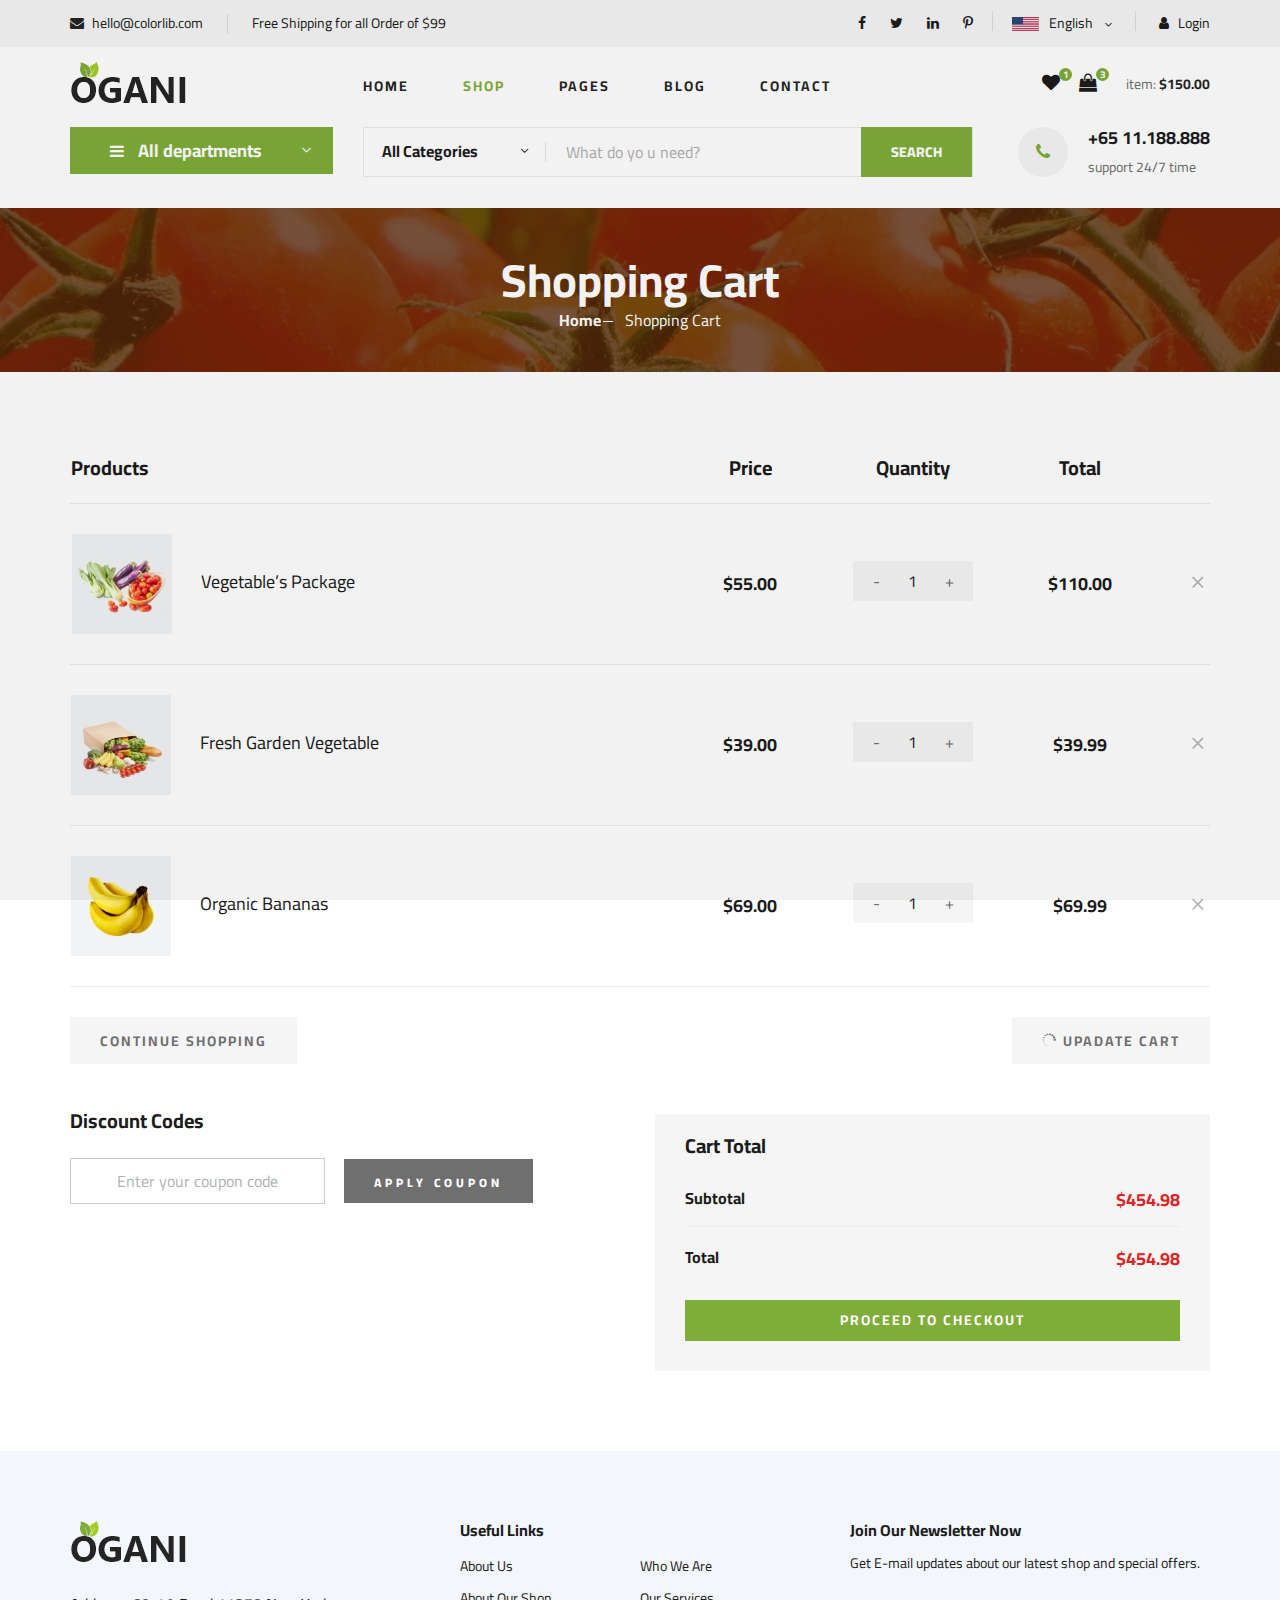
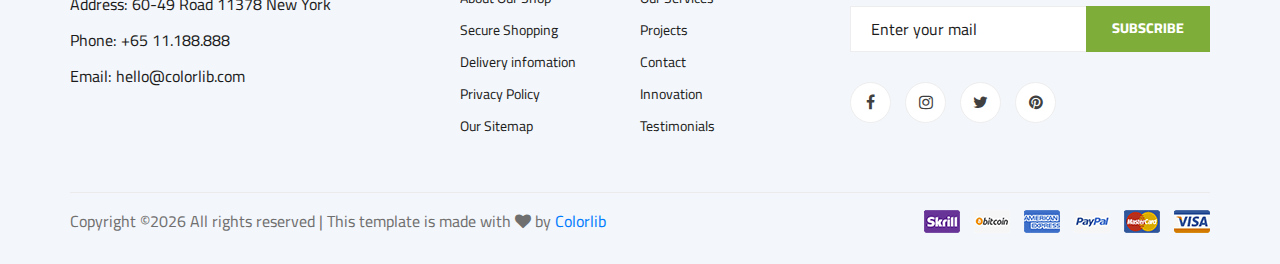
<file: php/site_front/shoping-cart.html>
<!DOCTYPE html>
<html lang="zxx">

<head>
    <meta charset="UTF-8">
    <meta name="description" content="Ogani Template">
    <meta name="keywords" content="Ogani, unica, creative, html">
    <meta name="viewport" content="width=device-width, initial-scale=1.0">
    <meta http-equiv="X-UA-Compatible" content="ie=edge">
    <title>Ogani | Template</title>

    <!-- Google Font -->
    <link href="https://fonts.googleapis.com/css2?family=Cairo:wght@200;300;400;600;900&display=swap" rel="stylesheet">

    <!-- Css Styles -->
    <link rel="stylesheet" href="css/bootstrap.min.css" type="text/css">
    <link rel="stylesheet" href="css/font-awesome.min.css" type="text/css">
    <link rel="stylesheet" href="css/elegant-icons.css" type="text/css">
    <link rel="stylesheet" href="css/nice-select.css" type="text/css">
    <link rel="stylesheet" href="css/jquery-ui.min.css" type="text/css">
    <link rel="stylesheet" href="css/owl.carousel.min.css" type="text/css">
    <link rel="stylesheet" href="css/slicknav.min.css" type="text/css">
    <link rel="stylesheet" href="css/style.css" type="text/css">
</head>

<body>
    <!-- Page Preloder -->
    <div id="preloder">
        <div class="loader"></div>
    </div>

    <!-- Humberger Begin -->
    <div class="humberger__menu__overlay"></div>
    <div class="humberger__menu__wrapper">
        <div class="humberger__menu__logo">
            <a href="#"><img src="img/logo.png" alt=""></a>
        </div>
        <div class="humberger__menu__cart">
            <ul>
                <li><a href="#"><i class="fa fa-heart"></i> <span>1</span></a></li>
                <li><a href="#"><i class="fa fa-shopping-bag"></i> <span>3</span></a></li>
            </ul>
            <div class="header__cart__price">item: <span>$150.00</span></div>
        </div>
        <div class="humberger__menu__widget">
            <div class="header__top__right__language">
                <img src="img/language.png" alt="">
                <div>English</div>
                <span class="arrow_carrot-down"></span>
                <ul>
                    <li><a href="#">Spanis</a></li>
                    <li><a href="#">English</a></li>
                </ul>
            </div>
            <div class="header__top__right__auth">
                <a href="#"><i class="fa fa-user"></i> Login</a>
            </div>
        </div>
        <nav class="humberger__menu__nav mobile-menu">
            <ul>
                <li class="active"><a href="./index.html">Home</a></li>
                <li><a href="./shop-grid.html">Shop</a></li>
                <li><a href="#">Pages</a>
                    <ul class="header__menu__dropdown">
                        <li><a href="./shop-details.html">Shop Details</a></li>
                        <li><a href="./shoping-cart.html">Shoping Cart</a></li>
                        <li><a href="./checkout.html">Check Out</a></li>
                        <li><a href="./blog-details.html">Blog Details</a></li>
                    </ul>
                </li>
                <li><a href="./blog.html">Blog</a></li>
                <li><a href="./contact.html">Contact</a></li>
            </ul>
        </nav>
        <div id="mobile-menu-wrap"></div>
        <div class="header__top__right__social">
            <a href="#"><i class="fa fa-facebook"></i></a>
            <a href="#"><i class="fa fa-twitter"></i></a>
            <a href="#"><i class="fa fa-linkedin"></i></a>
            <a href="#"><i class="fa fa-pinterest-p"></i></a>
        </div>
        <div class="humberger__menu__contact">
            <ul>
                <li><i class="fa fa-envelope"></i> hello@colorlib.com</li>
                <li>Free Shipping for all Order of $99</li>
            </ul>
        </div>
    </div>
    <!-- Humberger End -->

    <!-- Header Section Begin -->
    <header class="header">
        <div class="header__top">
            <div class="container">
                <div class="row">
                    <div class="col-lg-6">
                        <div class="header__top__left">
                            <ul>
                                <li><i class="fa fa-envelope"></i> hello@colorlib.com</li>
                                <li>Free Shipping for all Order of $99</li>
                            </ul>
                        </div>
                    </div>
                    <div class="col-lg-6">
                        <div class="header__top__right">
                            <div class="header__top__right__social">
                                <a href="#"><i class="fa fa-facebook"></i></a>
                                <a href="#"><i class="fa fa-twitter"></i></a>
                                <a href="#"><i class="fa fa-linkedin"></i></a>
                                <a href="#"><i class="fa fa-pinterest-p"></i></a>
                            </div>
                            <div class="header__top__right__language">
                                <img src="img/language.png" alt="">
                                <div>English</div>
                                <span class="arrow_carrot-down"></span>
                                <ul>
                                    <li><a href="#">Spanis</a></li>
                                    <li><a href="#">English</a></li>
                                </ul>
                            </div>
                            <div class="header__top__right__auth">
                                <a href="#"><i class="fa fa-user"></i> Login</a>
                            </div>
                        </div>
                    </div>
                </div>
            </div>
        </div>
        <div class="container">
            <div class="row">
                <div class="col-lg-3">
                    <div class="header__logo">
                        <a href="./index.html"><img src="img/logo.png" alt=""></a>
                    </div>
                </div>
                <div class="col-lg-6">
                    <nav class="header__menu">
                        <ul>
                            <li><a href="./index.html">Home</a></li>
                            <li class="active"><a href="./shop-grid.html">Shop</a></li>
                            <li><a href="#">Pages</a>
                                <ul class="header__menu__dropdown">
                                    <li><a href="./shop-details.html">Shop Details</a></li>
                                    <li><a href="./shoping-cart.html">Shoping Cart</a></li>
                                    <li><a href="./checkout.html">Check Out</a></li>
                                    <li><a href="./blog-details.html">Blog Details</a></li>
                                </ul>
                            </li>
                            <li><a href="./blog.html">Blog</a></li>
                            <li><a href="./contact.html">Contact</a></li>
                        </ul>
                    </nav>
                </div>
                <div class="col-lg-3">
                    <div class="header__cart">
                        <ul>
                            <li><a href="#"><i class="fa fa-heart"></i> <span>1</span></a></li>
                            <li><a href="#"><i class="fa fa-shopping-bag"></i> <span>3</span></a></li>
                        </ul>
                        <div class="header__cart__price">item: <span>$150.00</span></div>
                    </div>
                </div>
            </div>
            <div class="humberger__open">
                <i class="fa fa-bars"></i>
            </div>
        </div>
    </header>
    <!-- Header Section End -->

    <!-- Hero Section Begin -->
    <section class="hero hero-normal">
        <div class="container">
            <div class="row">
                <div class="col-lg-3">
                    <div class="hero__categories">
                        <div class="hero__categories__all">
                            <i class="fa fa-bars"></i>
                            <span>All departments</span>
                        </div>
                        <ul>
                            <li><a href="#">Fresh Meat</a></li>
                            <li><a href="#">Vegetables</a></li>
                            <li><a href="#">Fruit & Nut Gifts</a></li>
                            <li><a href="#">Fresh Berries</a></li>
                            <li><a href="#">Ocean Foods</a></li>
                            <li><a href="#">Butter & Eggs</a></li>
                            <li><a href="#">Fastfood</a></li>
                            <li><a href="#">Fresh Onion</a></li>
                            <li><a href="#">Papayaya & Crisps</a></li>
                            <li><a href="#">Oatmeal</a></li>
                            <li><a href="#">Fresh Bananas</a></li>
                        </ul>
                    </div>
                </div>
                <div class="col-lg-9">
                    <div class="hero__search">
                        <div class="hero__search__form">
                            <form action="#">
                                <div class="hero__search__categories">
                                    All Categories
                                    <span class="arrow_carrot-down"></span>
                                </div>
                                <input type="text" placeholder="What do yo u need?">
                                <button type="submit" class="site-btn">SEARCH</button>
                            </form>
                        </div>
                        <div class="hero__search__phone">
                            <div class="hero__search__phone__icon">
                                <i class="fa fa-phone"></i>
                            </div>
                            <div class="hero__search__phone__text">
                                <h5>+65 11.188.888</h5>
                                <span>support 24/7 time</span>
                            </div>
                        </div>
                    </div>
                </div>
            </div>
        </div>
    </section>
    <!-- Hero Section End -->

    <!-- Breadcrumb Section Begin -->
    <section class="breadcrumb-section set-bg" data-setbg="img/breadcrumb.jpg">
        <div class="container">
            <div class="row">
                <div class="col-lg-12 text-center">
                    <div class="breadcrumb__text">
                        <h2>Shopping Cart</h2>
                        <div class="breadcrumb__option">
                            <a href="./index.html">Home</a>
                            <span>Shopping Cart</span>
                        </div>
                    </div>
                </div>
            </div>
        </div>
    </section>
    <!-- Breadcrumb Section End -->

    <!-- Shoping Cart Section Begin -->
    <section class="shoping-cart spad">
        <div class="container">
            <div class="row">
                <div class="col-lg-12">
                    <div class="shoping__cart__table">
                        <table>
                            <thead>
                                <tr>
                                    <th class="shoping__product">Products</th>
                                    <th>Price</th>
                                    <th>Quantity</th>
                                    <th>Total</th>
                                    <th></th>
                                </tr>
                            </thead>
                            <tbody>
                                <tr>
                                    <td class="shoping__cart__item">
                                        <img src="img/cart/cart-1.jpg" alt="">
                                        <h5>Vegetable’s Package</h5>
                                    </td>
                                    <td class="shoping__cart__price">
                                        $55.00
                                    </td>
                                    <td class="shoping__cart__quantity">
                                        <div class="quantity">
                                            <div class="pro-qty">
                                                <input type="text" value="1">
                                            </div>
                                        </div>
                                    </td>
                                    <td class="shoping__cart__total">
                                        $110.00
                                    </td>
                                    <td class="shoping__cart__item__close">
                                        <span class="icon_close"></span>
                                    </td>
                                </tr>
                                <tr>
                                    <td class="shoping__cart__item">
                                        <img src="img/cart/cart-2.jpg" alt="">
                                        <h5>Fresh Garden Vegetable</h5>
                                    </td>
                                    <td class="shoping__cart__price">
                                        $39.00
                                    </td>
                                    <td class="shoping__cart__quantity">
                                        <div class="quantity">
                                            <div class="pro-qty">
                                                <input type="text" value="1">
                                            </div>
                                        </div>
                                    </td>
                                    <td class="shoping__cart__total">
                                        $39.99
                                    </td>
                                    <td class="shoping__cart__item__close">
                                        <span class="icon_close"></span>
                                    </td>
                                </tr>
                                <tr>
                                    <td class="shoping__cart__item">
                                        <img src="img/cart/cart-3.jpg" alt="">
                                        <h5>Organic Bananas</h5>
                                    </td>
                                    <td class="shoping__cart__price">
                                        $69.00
                                    </td>
                                    <td class="shoping__cart__quantity">
                                        <div class="quantity">
                                            <div class="pro-qty">
                                                <input type="text" value="1">
                                            </div>
                                        </div>
                                    </td>
                                    <td class="shoping__cart__total">
                                        $69.99
                                    </td>
                                    <td class="shoping__cart__item__close">
                                        <span class="icon_close"></span>
                                    </td>
                                </tr>
                            </tbody>
                        </table>
                    </div>
                </div>
            </div>
            <div class="row">
                <div class="col-lg-12">
                    <div class="shoping__cart__btns">
                        <a href="#" class="primary-btn cart-btn">CONTINUE SHOPPING</a>
                        <a href="#" class="primary-btn cart-btn cart-btn-right"><span class="icon_loading"></span>
                            Upadate Cart</a>
                    </div>
                </div>
                <div class="col-lg-6">
                    <div class="shoping__continue">
                        <div class="shoping__discount">
                            <h5>Discount Codes</h5>
                            <form action="#">
                                <input type="text" placeholder="Enter your coupon code">
                                <button type="submit" class="site-btn">APPLY COUPON</button>
                            </form>
                        </div>
                    </div>
                </div>
                <div class="col-lg-6">
                    <div class="shoping__checkout">
                        <h5>Cart Total</h5>
                        <ul>
                            <li>Subtotal <span>$454.98</span></li>
                            <li>Total <span>$454.98</span></li>
                        </ul>
                        <a href="#" class="primary-btn">PROCEED TO CHECKOUT</a>
                    </div>
                </div>
            </div>
        </div>
    </section>
    <!-- Shoping Cart Section End -->

    <!-- Footer Section Begin -->
    <footer class="footer spad">
        <div class="container">
            <div class="row">
                <div class="col-lg-3 col-md-6 col-sm-6">
                    <div class="footer__about">
                        <div class="footer__about__logo">
                            <a href="./index.html"><img src="img/logo.png" alt=""></a>
                        </div>
                        <ul>
                            <li>Address: 60-49 Road 11378 New York</li>
                            <li>Phone: +65 11.188.888</li>
                            <li>Email: hello@colorlib.com</li>
                        </ul>
                    </div>
                </div>
                <div class="col-lg-4 col-md-6 col-sm-6 offset-lg-1">
                    <div class="footer__widget">
                        <h6>Useful Links</h6>
                        <ul>
                            <li><a href="#">About Us</a></li>
                            <li><a href="#">About Our Shop</a></li>
                            <li><a href="#">Secure Shopping</a></li>
                            <li><a href="#">Delivery infomation</a></li>
                            <li><a href="#">Privacy Policy</a></li>
                            <li><a href="#">Our Sitemap</a></li>
                        </ul>
                        <ul>
                            <li><a href="#">Who We Are</a></li>
                            <li><a href="#">Our Services</a></li>
                            <li><a href="#">Projects</a></li>
                            <li><a href="#">Contact</a></li>
                            <li><a href="#">Innovation</a></li>
                            <li><a href="#">Testimonials</a></li>
                        </ul>
                    </div>
                </div>
                <div class="col-lg-4 col-md-12">
                    <div class="footer__widget">
                        <h6>Join Our Newsletter Now</h6>
                        <p>Get E-mail updates about our latest shop and special offers.</p>
                        <form action="#">
                            <input type="text" placeholder="Enter your mail">
                            <button type="submit" class="site-btn">Subscribe</button>
                        </form>
                        <div class="footer__widget__social">
                            <a href="#"><i class="fa fa-facebook"></i></a>
                            <a href="#"><i class="fa fa-instagram"></i></a>
                            <a href="#"><i class="fa fa-twitter"></i></a>
                            <a href="#"><i class="fa fa-pinterest"></i></a>
                        </div>
                    </div>
                </div>
            </div>
            <div class="row">
                <div class="col-lg-12">
                    <div class="footer__copyright">
                        <div class="footer__copyright__text"><p><!-- Link back to Colorlib can't be removed. Template is licensed under CC BY 3.0. -->
  Copyright &copy;<script>document.write(new Date().getFullYear());</script> All rights reserved | This template is made with <i class="fa fa-heart" aria-hidden="true"></i> by <a href="https://colorlib.com" target="_blank">Colorlib</a>
  <!-- Link back to Colorlib can't be removed. Template is licensed under CC BY 3.0. --></p></div>
                        <div class="footer__copyright__payment"><img src="img/payment-item.png" alt=""></div>
                    </div>
                </div>
            </div>
        </div>
    </footer>
    <!-- Footer Section End -->

    <!-- Js Plugins -->
    <script src="js/jquery-3.3.1.min.js"></script>
    <script src="js/bootstrap.min.js"></script>
    <script src="js/jquery.nice-select.min.js"></script>
    <script src="js/jquery-ui.min.js"></script>
    <script src="js/jquery.slicknav.js"></script>
    <script src="js/mixitup.min.js"></script>
    <script src="js/owl.carousel.min.js"></script>
    <script src="js/main.js"></script>


</body>

</html>
</file>
<file: bilan1/style.css>
#bar1 {
  position: absolute;
  top: 0;
  width: 100%;
  height: 50px;
  z-index: 1;
}
#bar_fixe {
  position: sticky;
  width: 100%;
  height: 100px;
  top: 0px;
  margin-top: 50px;
  z-index: 1;
  background: #fff;
}
.fob {
  color: white;
  font-size: 20px;
  font-weight: bold;
  line-height: 50px;
}
</file>
<file: js/s3/style.css>
.pleinHauteur {
  height: calc(100vh - 40px);
  width: 100vw !important;
}
.titre {
  height: 40px;
  line-height: 40px;
  font-size: medium;
  background: rgba(255, 255, 255, 0.9);
}
.titre + div {
  margin-top: 50px;
}
.pf {
  position: fixed;
  top: 0;
  width: 100%;
  z-index: 2;
}

.coord {
  height: 30%;
}

.contact {
  height: 70%;
}

.fa {
  font-size: 3em;
  color: orangered;
}
</file>
<file: php/site_front/css/elegant-icons.css>
@font-face {
	font-family: 'ElegantIcons';
	src:url('../fonts/ElegantIcons.eot');
	src:url('../fonts/ElegantIcons.eot?#iefix') format('embedded-opentype'),
		url('../fonts/ElegantIcons.woff') format('woff'),
		url('../fonts/ElegantIcons.ttf') format('truetype'),
		url('../fonts/ElegantIcons.svg#ElegantIcons') format('svg');
	font-weight: normal;
	font-style: normal;
}

/* Use the following CSS code if you want to use data attributes for inserting your icons */
[data-icon]:before {
	font-family: 'ElegantIcons';
	content: attr(data-icon);
	speak: none;
	font-weight: normal;
	font-variant: normal;
	text-transform: none;
	line-height: 1;
	-webkit-font-smoothing: antialiased;
	-moz-osx-font-smoothing: grayscale;
}

/* Use the following CSS code if you want to have a class per icon */
/*
Instead of a list of all class selectors,
you can use the generic selector below, but it's slower:
[class*="your-class-prefix"] {
*/
.arrow_up, .arrow_down, .arrow_left, .arrow_right, .arrow_left-up, .arrow_right-up, .arrow_right-down, .arrow_left-down, .arrow-up-down, .arrow_up-down_alt, .arrow_left-right_alt, .arrow_left-right, .arrow_expand_alt2, .arrow_expand_alt, .arrow_condense, .arrow_expand, .arrow_move, .arrow_carrot-up, .arrow_carrot-down, .arrow_carrot-left, .arrow_carrot-right, .arrow_carrot-2up, .arrow_carrot-2down, .arrow_carrot-2left, .arrow_carrot-2right, .arrow_carrot-up_alt2, .arrow_carrot-down_alt2, .arrow_carrot-left_alt2, .arrow_carrot-right_alt2, .arrow_carrot-2up_alt2, .arrow_carrot-2down_alt2, .arrow_carrot-2left_alt2, .arrow_carrot-2right_alt2, .arrow_triangle-up, .arrow_triangle-down, .arrow_triangle-left, .arrow_triangle-right, .arrow_triangle-up_alt2, .arrow_triangle-down_alt2, .arrow_triangle-left_alt2, .arrow_triangle-right_alt2, .arrow_back, .icon_minus-06, .icon_plus, .icon_close, .icon_check, .icon_minus_alt2, .icon_plus_alt2, .icon_close_alt2, .icon_check_alt2, .icon_zoom-out_alt, .icon_zoom-in_alt, .icon_search, .icon_box-empty, .icon_box-selected, .icon_minus-box, .icon_plus-box, .icon_box-checked, .icon_circle-empty, .icon_circle-slelected, .icon_stop_alt2, .icon_stop, .icon_pause_alt2, .icon_pause, .icon_menu, .icon_menu-square_alt2, .icon_menu-circle_alt2, .icon_ul, .icon_ol, .icon_adjust-horiz, .icon_adjust-vert, .icon_document_alt, .icon_documents_alt, .icon_pencil, .icon_pencil-edit_alt, .icon_pencil-edit, .icon_folder-alt, .icon_folder-open_alt, .icon_folder-add_alt, .icon_info_alt, .icon_error-oct_alt, .icon_error-circle_alt, .icon_error-triangle_alt, .icon_question_alt2, .icon_question, .icon_comment_alt, .icon_chat_alt, .icon_vol-mute_alt, .icon_volume-low_alt, .icon_volume-high_alt, .icon_quotations, .icon_quotations_alt2, .icon_clock_alt, .icon_lock_alt, .icon_lock-open_alt, .icon_key_alt, .icon_cloud_alt, .icon_cloud-upload_alt, .icon_cloud-download_alt, .icon_image, .icon_images, .icon_lightbulb_alt, .icon_gift_alt, .icon_house_alt, .icon_genius, .icon_mobile, .icon_tablet, .icon_laptop, .icon_desktop, .icon_camera_alt, .icon_mail_alt, .icon_cone_alt, .icon_ribbon_alt, .icon_bag_alt, .icon_creditcard, .icon_cart_alt, .icon_paperclip, .icon_tag_alt, .icon_tags_alt, .icon_trash_alt, .icon_cursor_alt, .icon_mic_alt, .icon_compass_alt, .icon_pin_alt, .icon_pushpin_alt, .icon_map_alt, .icon_drawer_alt, .icon_toolbox_alt, .icon_book_alt, .icon_calendar, .icon_film, .icon_table, .icon_contacts_alt, .icon_headphones, .icon_lifesaver, .icon_piechart, .icon_refresh, .icon_link_alt, .icon_link, .icon_loading, .icon_blocked, .icon_archive_alt, .icon_heart_alt, .icon_star_alt, .icon_star-half_alt, .icon_star, .icon_star-half, .icon_tools, .icon_tool, .icon_cog, .icon_cogs, .arrow_up_alt, .arrow_down_alt, .arrow_left_alt, .arrow_right_alt, .arrow_left-up_alt, .arrow_right-up_alt, .arrow_right-down_alt, .arrow_left-down_alt, .arrow_condense_alt, .arrow_expand_alt3, .arrow_carrot_up_alt, .arrow_carrot-down_alt, .arrow_carrot-left_alt, .arrow_carrot-right_alt, .arrow_carrot-2up_alt, .arrow_carrot-2dwnn_alt, .arrow_carrot-2left_alt, .arrow_carrot-2right_alt, .arrow_triangle-up_alt, .arrow_triangle-down_alt, .arrow_triangle-left_alt, .arrow_triangle-right_alt, .icon_minus_alt, .icon_plus_alt, .icon_close_alt, .icon_check_alt, .icon_zoom-out, .icon_zoom-in, .icon_stop_alt, .icon_menu-square_alt, .icon_menu-circle_alt, .icon_document, .icon_documents, .icon_pencil_alt, .icon_folder, .icon_folder-open, .icon_folder-add, .icon_folder_upload, .icon_folder_download, .icon_info, .icon_error-circle, .icon_error-oct, .icon_error-triangle, .icon_question_alt, .icon_comment, .icon_chat, .icon_vol-mute, .icon_volume-low, .icon_volume-high, .icon_quotations_alt, .icon_clock, .icon_lock, .icon_lock-open, .icon_key, .icon_cloud, .icon_cloud-upload, .icon_cloud-download, .icon_lightbulb, .icon_gift, .icon_house, .icon_camera, .icon_mail, .icon_cone, .icon_ribbon, .icon_bag, .icon_cart, .icon_tag, .icon_tags, .icon_trash, .icon_cursor, .icon_mic, .icon_compass, .icon_pin, .icon_pushpin, .icon_map, .icon_drawer, .icon_toolbox, .icon_book, .icon_contacts, .icon_archive, .icon_heart, .icon_profile, .icon_group, .icon_grid-2x2, .icon_grid-3x3, .icon_music, .icon_pause_alt, .icon_phone, .icon_upload, .icon_download, .social_facebook, .social_twitter, .social_pinterest, .social_googleplus, .social_tumblr, .social_tumbleupon, .social_wordpress, .social_instagram, .social_dribbble, .social_vimeo, .social_linkedin, .social_rss, .social_deviantart, .social_share, .social_myspace, .social_skype, .social_youtube, .social_picassa, .social_googledrive, .social_flickr, .social_blogger, .social_spotify, .social_delicious, .social_facebook_circle, .social_twitter_circle, .social_pinterest_circle, .social_googleplus_circle, .social_tumblr_circle, .social_stumbleupon_circle, .social_wordpress_circle, .social_instagram_circle, .social_dribbble_circle, .social_vimeo_circle, .social_linkedin_circle, .social_rss_circle, .social_deviantart_circle, .social_share_circle, .social_myspace_circle, .social_skype_circle, .social_youtube_circle, .social_picassa_circle, .social_googledrive_alt2, .social_flickr_circle, .social_blogger_circle, .social_spotify_circle, .social_delicious_circle, .social_facebook_square, .social_twitter_square, .social_pinterest_square, .social_googleplus_square, .social_tumblr_square, .social_stumbleupon_square, .social_wordpress_square, .social_instagram_square, .social_dribbble_square, .social_vimeo_square, .social_linkedin_square, .social_rss_square, .social_deviantart_square, .social_share_square, .social_myspace_square, .social_skype_square, .social_youtube_square, .social_picassa_square, .social_googledrive_square, .social_flickr_square, .social_blogger_square, .social_spotify_square, .social_delicious_square, .icon_printer, .icon_calulator, .icon_building, .icon_floppy, .icon_drive, .icon_search-2, .icon_id, .icon_id-2, .icon_puzzle, .icon_like, .icon_dislike, .icon_mug, .icon_currency, .icon_wallet, .icon_pens, .icon_easel, .icon_flowchart, .icon_datareport, .icon_briefcase, .icon_shield, .icon_percent, .icon_globe, .icon_globe-2, .icon_target, .icon_hourglass, .icon_balance, .icon_rook, .icon_printer-alt, .icon_calculator_alt, .icon_building_alt, .icon_floppy_alt, .icon_drive_alt, .icon_search_alt, .icon_id_alt, .icon_id-2_alt, .icon_puzzle_alt, .icon_like_alt, .icon_dislike_alt, .icon_mug_alt, .icon_currency_alt, .icon_wallet_alt, .icon_pens_alt, .icon_easel_alt, .icon_flowchart_alt, .icon_datareport_alt, .icon_briefcase_alt, .icon_shield_alt, .icon_percent_alt, .icon_globe_alt, .icon_clipboard {
	font-family: 'ElegantIcons';
	speak: none;
	font-style: normal;
	font-weight: normal;
	font-variant: normal;
	text-transform: none;
	line-height: 1;
	-webkit-font-smoothing: antialiased;
}
.arrow_up:before {
	content: "\21";
}
.arrow_down:before {
	content: "\22";
}
.arrow_left:before {
	content: "\23";
}
.arrow_right:before {
	content: "\24";
}
.arrow_left-up:before {
	content: "\25";
}
.arrow_right-up:before {
	content: "\26";
}
.arrow_right-down:before {
	content: "\27";
}
.arrow_left-down:before {
	content: "\28";
}
.arrow-up-down:before {
	content: "\29";
}
.arrow_up-down_alt:before {
	content: "\2a";
}
.arrow_left-right_alt:before {
	content: "\2b";
}
.arrow_left-right:before {
	content: "\2c";
}
.arrow_expand_alt2:before {
	content: "\2d";
}
.arrow_expand_alt:before {
	content: "\2e";
}
.arrow_condense:before {
	content: "\2f";
}
.arrow_expand:before {
	content: "\30";
}
.arrow_move:before {
	content: "\31";
}
.arrow_carrot-up:before {
	content: "\32";
}
.arrow_carrot-down:before {
	content: "\33";
}
.arrow_carrot-left:before {
	content: "\34";
}
.arrow_carrot-right:before {
	content: "\35";
}
.arrow_carrot-2up:before {
	content: "\36";
}
.arrow_carrot-2down:before {
	content: "\37";
}
.arrow_carrot-2left:before {
	content: "\38";
}
.arrow_carrot-2right:before {
	content: "\39";
}
.arrow_carrot-up_alt2:before {
	content: "\3a";
}
.arrow_carrot-down_alt2:before {
	content: "\3b";
}
.arrow_carrot-left_alt2:before {
	content: "\3c";
}
.arrow_carrot-right_alt2:before {
	content: "\3d";
}
.arrow_carrot-2up_alt2:before {
	content: "\3e";
}
.arrow_carrot-2down_alt2:before {
	content: "\3f";
}
.arrow_carrot-2left_alt2:before {
	content: "\40";
}
.arrow_carrot-2right_alt2:before {
	content: "\41";
}
.arrow_triangle-up:before {
	content: "\42";
}
.arrow_triangle-down:before {
	content: "\43";
}
.arrow_triangle-left:before {
	content: "\44";
}
.arrow_triangle-right:before {
	content: "\45";
}
.arrow_triangle-up_alt2:before {
	content: "\46";
}
.arrow_triangle-down_alt2:before {
	content: "\47";
}
.arrow_triangle-left_alt2:before {
	content: "\48";
}
.arrow_triangle-right_alt2:before {
	content: "\49";
}
.arrow_back:before {
	content: "\4a";
}
.icon_minus-06:before {
	content: "\4b";
}
.icon_plus:before {
	content: "\4c";
}
.icon_close:before {
	content: "\4d";
}
.icon_check:before {
	content: "\4e";
}
.icon_minus_alt2:before {
	content: "\4f";
}
.icon_plus_alt2:before {
	content: "\50";
}
.icon_close_alt2:before {
	content: "\51";
}
.icon_check_alt2:before {
	content: "\52";
}
.icon_zoom-out_alt:before {
	content: "\53";
}
.icon_zoom-in_alt:before {
	content: "\54";
}
.icon_search:before {
	content: "\55";
}
.icon_box-empty:before {
	content: "\56";
}
.icon_box-selected:before {
	content: "\57";
}
.icon_minus-box:before {
	content: "\58";
}
.icon_plus-box:before {
	content: "\59";
}
.icon_box-checked:before {
	content: "\5a";
}
.icon_circle-empty:before {
	content: "\5b";
}
.icon_circle-slelected:before {
	content: "\5c";
}
.icon_stop_alt2:before {
	content: "\5d";
}
.icon_stop:before {
	content: "\5e";
}
.icon_pause_alt2:before {
	content: "\5f";
}
.icon_pause:before {
	content: "\60";
}
.icon_menu:before {
	content: "\61";
}
.icon_menu-square_alt2:before {
	content: "\62";
}
.icon_menu-circle_alt2:before {
	content: "\63";
}
.icon_ul:before {
	content: "\64";
}
.icon_ol:before {
	content: "\65";
}
.icon_adjust-horiz:before {
	content: "\66";
}
.icon_adjust-vert:before {
	content: "\67";
}
.icon_document_alt:before {
	content: "\68";
}
.icon_documents_alt:before {
	content: "\69";
}
.icon_pencil:before {
	content: "\6a";
}
.icon_pencil-edit_alt:before {
	content: "\6b";
}
.icon_pencil-edit:before {
	content: "\6c";
}
.icon_folder-alt:before {
	content: "\6d";
}
.icon_folder-open_alt:before {
	content: "\6e";
}
.icon_folder-add_alt:before {
	content: "\6f";
}
.icon_info_alt:before {
	content: "\70";
}
.icon_error-oct_alt:before {
	content: "\71";
}
.icon_error-circle_alt:before {
	content: "\72";
}
.icon_error-triangle_alt:before {
	content: "\73";
}
.icon_question_alt2:before {
	content: "\74";
}
.icon_question:before {
	content: "\75";
}
.icon_comment_alt:before {
	content: "\76";
}
.icon_chat_alt:before {
	content: "\77";
}
.icon_vol-mute_alt:before {
	content: "\78";
}
.icon_volume-low_alt:before {
	content: "\79";
}
.icon_volume-high_alt:before {
	content: "\7a";
}
.icon_quotations:before {
	content: "\7b";
}
.icon_quotations_alt2:before {
	content: "\7c";
}
.icon_clock_alt:before {
	content: "\7d";
}
.icon_lock_alt:before {
	content: "\7e";
}
.icon_lock-open_alt:before {
	content: "\e000";
}
.icon_key_alt:before {
	content: "\e001";
}
.icon_cloud_alt:before {
	content: "\e002";
}
.icon_cloud-upload_alt:before {
	content: "\e003";
}
.icon_cloud-download_alt:before {
	content: "\e004";
}
.icon_image:before {
	content: "\e005";
}
.icon_images:before {
	content: "\e006";
}
.icon_lightbulb_alt:before {
	content: "\e007";
}
.icon_gift_alt:before {
	content: "\e008";
}
.icon_house_alt:before {
	content: "\e009";
}
.icon_genius:before {
	content: "\e00a";
}
.icon_mobile:before {
	content: "\e00b";
}
.icon_tablet:before {
	content: "\e00c";
}
.icon_laptop:before {
	content: "\e00d";
}
.icon_desktop:before {
	content: "\e00e";
}
.icon_camera_alt:before {
	content: "\e00f";
}
.icon_mail_alt:before {
	content: "\e010";
}
.icon_cone_alt:before {
	content: "\e011";
}
.icon_ribbon_alt:before {
	content: "\e012";
}
.icon_bag_alt:before {
	content: "\e013";
}
.icon_creditcard:before {
	content: "\e014";
}
.icon_cart_alt:before {
	content: "\e015";
}
.icon_paperclip:before {
	content: "\e016";
}
.icon_tag_alt:before {
	content: "\e017";
}
.icon_tags_alt:before {
	content: "\e018";
}
.icon_trash_alt:before {
	content: "\e019";
}
.icon_cursor_alt:before {
	content: "\e01a";
}
.icon_mic_alt:before {
	content: "\e01b";
}
.icon_compass_alt:before {
	content: "\e01c";
}
.icon_pin_alt:before {
	content: "\e01d";
}
.icon_pushpin_alt:before {
	content: "\e01e";
}
.icon_map_alt:before {
	content: "\e01f";
}
.icon_drawer_alt:before {
	content: "\e020";
}
.icon_toolbox_alt:before {
	content: "\e021";
}
.icon_book_alt:before {
	content: "\e022";
}
.icon_calendar:before {
	content: "\e023";
}
.icon_film:before {
	content: "\e024";
}
.icon_table:before {
	content: "\e025";
}
.icon_contacts_alt:before {
	content: "\e026";
}
.icon_headphones:before {
	content: "\e027";
}
.icon_lifesaver:before {
	content: "\e028";
}
.icon_piechart:before {
	content: "\e029";
}
.icon_refresh:before {
	content: "\e02a";
}
.icon_link_alt:before {
	content: "\e02b";
}
.icon_link:before {
	content: "\e02c";
}
.icon_loading:before {
	content: "\e02d";
}
.icon_blocked:before {
	content: "\e02e";
}
.icon_archive_alt:before {
	content: "\e02f";
}
.icon_heart_alt:before {
	content: "\e030";
}
.icon_star_alt:before {
	content: "\e031";
}
.icon_star-half_alt:before {
	content: "\e032";
}
.icon_star:before {
	content: "\e033";
}
.icon_star-half:before {
	content: "\e034";
}
.icon_tools:before {
	content: "\e035";
}
.icon_tool:before {
	content: "\e036";
}
.icon_cog:before {
	content: "\e037";
}
.icon_cogs:before {
	content: "\e038";
}
.arrow_up_alt:before {
	content: "\e039";
}
.arrow_down_alt:before {
	content: "\e03a";
}
.arrow_left_alt:before {
	content: "\e03b";
}
.arrow_right_alt:before {
	content: "\e03c";
}
.arrow_left-up_alt:before {
	content: "\e03d";
}
.arrow_right-up_alt:before {
	content: "\e03e";
}
.arrow_right-down_alt:before {
	content: "\e03f";
}
.arrow_left-down_alt:before {
	content: "\e040";
}
.arrow_condense_alt:before {
	content: "\e041";
}
.arrow_expand_alt3:before {
	content: "\e042";
}
.arrow_carrot_up_alt:before {
	content: "\e043";
}
.arrow_carrot-down_alt:before {
	content: "\e044";
}
.arrow_carrot-left_alt:before {
	content: "\e045";
}
.arrow_carrot-right_alt:before {
	content: "\e046";
}
.arrow_carrot-2up_alt:before {
	content: "\e047";
}
.arrow_carrot-2dwnn_alt:before {
	content: "\e048";
}
.arrow_carrot-2left_alt:before {
	content: "\e049";
}
.arrow_carrot-2right_alt:before {
	content: "\e04a";
}
.arrow_triangle-up_alt:before {
	content: "\e04b";
}
.arrow_triangle-down_alt:before {
	content: "\e04c";
}
.arrow_triangle-left_alt:before {
	content: "\e04d";
}
.arrow_triangle-right_alt:before {
	content: "\e04e";
}
.icon_minus_alt:before {
	content: "\e04f";
}
.icon_plus_alt:before {
	content: "\e050";
}
.icon_close_alt:before {
	content: "\e051";
}
.icon_check_alt:before {
	content: "\e052";
}
.icon_zoom-out:before {
	content: "\e053";
}
.icon_zoom-in:before {
	content: "\e054";
}
.icon_stop_alt:before {
	content: "\e055";
}
.icon_menu-square_alt:before {
	content: "\e056";
}
.icon_menu-circle_alt:before {
	content: "\e057";
}
.icon_document:before {
	content: "\e058";
}
.icon_documents:before {
	content: "\e059";
}
.icon_pencil_alt:before {
	content: "\e05a";
}
.icon_folder:before {
	content: "\e05b";
}
.icon_folder-open:before {
	content: "\e05c";
}
.icon_folder-add:before {
	content: "\e05d";
}
.icon_folder_upload:before {
	content: "\e05e";
}
.icon_folder_download:before {
	content: "\e05f";
}
.icon_info:before {
	content: "\e060";
}
.icon_error-circle:before {
	content: "\e061";
}
.icon_error-oct:before {
	content: "\e062";
}
.icon_error-triangle:before {
	content: "\e063";
}
.icon_question_alt:before {
	content: "\e064";
}
.icon_comment:before {
	content: "\e065";
}
.icon_chat:before {
	content: "\e066";
}
.icon_vol-mute:before {
	content: "\e067";
}
.icon_volume-low:before {
	content: "\e068";
}
.icon_volume-high:before {
	content: "\e069";
}
.icon_quotations_alt:before {
	content: "\e06a";
}
.icon_clock:before {
	content: "\e06b";
}
.icon_lock:before {
	content: "\e06c";
}
.icon_lock-open:before {
	content: "\e06d";
}
.icon_key:before {
	content: "\e06e";
}
.icon_cloud:before {
	content: "\e06f";
}
.icon_cloud-upload:before {
	content: "\e070";
}
.icon_cloud-download:before {
	content: "\e071";
}
.icon_lightbulb:before {
	content: "\e072";
}
.icon_gift:before {
	content: "\e073";
}
.icon_house:before {
	content: "\e074";
}
.icon_camera:before {
	content: "\e075";
}
.icon_mail:before {
	content: "\e076";
}
.icon_cone:before {
	content: "\e077";
}
.icon_ribbon:before {
	content: "\e078";
}
.icon_bag:before {
	content: "\e079";
}
.icon_cart:before {
	content: "\e07a";
}
.icon_tag:before {
	content: "\e07b";
}
.icon_tags:before {
	content: "\e07c";
}
.icon_trash:before {
	content: "\e07d";
}
.icon_cursor:before {
	content: "\e07e";
}
.icon_mic:before {
	content: "\e07f";
}
.icon_compass:before {
	content: "\e080";
}
.icon_pin:before {
	content: "\e081";
}
.icon_pushpin:before {
	content: "\e082";
}
.icon_map:before {
	content: "\e083";
}
.icon_drawer:before {
	content: "\e084";
}
.icon_toolbox:before {
	content: "\e085";
}
.icon_book:before {
	content: "\e086";
}
.icon_contacts:before {
	content: "\e087";
}
.icon_archive:before {
	content: "\e088";
}
.icon_heart:before {
	content: "\e089";
}
.icon_profile:before {
	content: "\e08a";
}
.icon_group:before {
	content: "\e08b";
}
.icon_grid-2x2:before {
	content: "\e08c";
}
.icon_grid-3x3:before {
	content: "\e08d";
}
.icon_music:before {
	content: "\e08e";
}
.icon_pause_alt:before {
	content: "\e08f";
}
.icon_phone:before {
	content: "\e090";
}
.icon_upload:before {
	content: "\e091";
}
.icon_download:before {
	content: "\e092";
}
.social_facebook:before {
	content: "\e093";
}
.social_twitter:before {
	content: "\e094";
}
.social_pinterest:before {
	content: "\e095";
}
.social_googleplus:before {
	content: "\e096";
}
.social_tumblr:before {
	content: "\e097";
}
.social_tumbleupon:before {
	content: "\e098";
}
.social_wordpress:before {
	content: "\e099";
}
.social_instagram:before {
	content: "\e09a";
}
.social_dribbble:before {
	content: "\e09b";
}
.social_vimeo:before {
	content: "\e09c";
}
.social_linkedin:before {
	content: "\e09d";
}
.social_rss:before {
	content: "\e09e";
}
.social_deviantart:before {
	content: "\e09f";
}
.social_share:before {
	content: "\e0a0";
}
.social_myspace:before {
	content: "\e0a1";
}
.social_skype:before {
	content: "\e0a2";
}
.social_youtube:before {
	content: "\e0a3";
}
.social_picassa:before {
	content: "\e0a4";
}
.social_googledrive:before {
	content: "\e0a5";
}
.social_flickr:before {
	content: "\e0a6";
}
.social_blogger:before {
	content: "\e0a7";
}
.social_spotify:before {
	content: "\e0a8";
}
.social_delicious:before {
	content: "\e0a9";
}
.social_facebook_circle:before {
	content: "\e0aa";
}
.social_twitter_circle:before {
	content: "\e0ab";
}
.social_pinterest_circle:before {
	content: "\e0ac";
}
.social_googleplus_circle:before {
	content: "\e0ad";
}
.social_tumblr_circle:before {
	content: "\e0ae";
}
.social_stumbleupon_circle:before {
	content: "\e0af";
}
.social_wordpress_circle:before {
	content: "\e0b0";
}
.social_instagram_circle:before {
	content: "\e0b1";
}
.social_dribbble_circle:before {
	content: "\e0b2";
}
.social_vimeo_circle:before {
	content: "\e0b3";
}
.social_linkedin_circle:before {
	content: "\e0b4";
}
.social_rss_circle:before {
	content: "\e0b5";
}
.social_deviantart_circle:before {
	content: "\e0b6";
}
.social_share_circle:before {
	content: "\e0b7";
}
.social_myspace_circle:before {
	content: "\e0b8";
}
.social_skype_circle:before {
	content: "\e0b9";
}
.social_youtube_circle:before {
	content: "\e0ba";
}
.social_picassa_circle:before {
	content: "\e0bb";
}
.social_googledrive_alt2:before {
	content: "\e0bc";
}
.social_flickr_circle:before {
	content: "\e0bd";
}
.social_blogger_circle:before {
	content: "\e0be";
}
.social_spotify_circle:before {
	content: "\e0bf";
}
.social_delicious_circle:before {
	content: "\e0c0";
}
.social_facebook_square:before {
	content: "\e0c1";
}
.social_twitter_square:before {
	content: "\e0c2";
}
.social_pinterest_square:before {
	content: "\e0c3";
}
.social_googleplus_square:before {
	content: "\e0c4";
}
.social_tumblr_square:before {
	content: "\e0c5";
}
.social_stumbleupon_square:before {
	content: "\e0c6";
}
.social_wordpress_square:before {
	content: "\e0c7";
}
.social_instagram_square:before {
	content: "\e0c8";
}
.social_dribbble_square:before {
	content: "\e0c9";
}
.social_vimeo_square:before {
	content: "\e0ca";
}
.social_linkedin_square:before {
	content: "\e0cb";
}
.social_rss_square:before {
	content: "\e0cc";
}
.social_deviantart_square:before {
	content: "\e0cd";
}
.social_share_square:before {
	content: "\e0ce";
}
.social_myspace_square:before {
	content: "\e0cf";
}
.social_skype_square:before {
	content: "\e0d0";
}
.social_youtube_square:before {
	content: "\e0d1";
}
.social_picassa_square:before {
	content: "\e0d2";
}
.social_googledrive_square:before {
	content: "\e0d3";
}
.social_flickr_square:before {
	content: "\e0d4";
}
.social_blogger_square:before {
	content: "\e0d5";
}
.social_spotify_square:before {
	content: "\e0d6";
}
.social_delicious_square:before {
	content: "\e0d7";
}
.icon_printer:before {
	content: "\e103";
}
.icon_calulator:before {
	content: "\e0ee";
}
.icon_building:before {
	content: "\e0ef";
}
.icon_floppy:before {
	content: "\e0e8";
}
.icon_drive:before {
	content: "\e0ea";
}
.icon_search-2:before {
	content: "\e101";
}
.icon_id:before {
	content: "\e107";
}
.icon_id-2:before {
	content: "\e108";
}
.icon_puzzle:before {
	content: "\e102";
}
.icon_like:before {
	content: "\e106";
}
.icon_dislike:before {
	content: "\e0eb";
}
.icon_mug:before {
	content: "\e105";
}
.icon_currency:before {
	content: "\e0ed";
}
.icon_wallet:before {
	content: "\e100";
}
.icon_pens:before {
	content: "\e104";
}
.icon_easel:before {
	content: "\e0e9";
}
.icon_flowchart:before {
	content: "\e109";
}
.icon_datareport:before {
	content: "\e0ec";
}
.icon_briefcase:before {
	content: "\e0fe";
}
.icon_shield:before {
	content: "\e0f6";
}
.icon_percent:before {
	content: "\e0fb";
}
.icon_globe:before {
	content: "\e0e2";
}
.icon_globe-2:before {
	content: "\e0e3";
}
.icon_target:before {
	content: "\e0f5";
}
.icon_hourglass:before {
	content: "\e0e1";
}
.icon_balance:before {
	content: "\e0ff";
}
.icon_rook:before {
	content: "\e0f8";
}
.icon_printer-alt:before {
	content: "\e0fa";
}
.icon_calculator_alt:before {
	content: "\e0e7";
}
.icon_building_alt:before {
	content: "\e0fd";
}
.icon_floppy_alt:before {
	content: "\e0e4";
}
.icon_drive_alt:before {
	content: "\e0e5";
}
.icon_search_alt:before {
	content: "\e0f7";
}
.icon_id_alt:before {
	content: "\e0e0";
}
.icon_id-2_alt:before {
	content: "\e0fc";
}
.icon_puzzle_alt:before {
	content: "\e0f9";
}
.icon_like_alt:before {
	content: "\e0dd";
}
.icon_dislike_alt:before {
	content: "\e0f1";
}
.icon_mug_alt:before {
	content: "\e0dc";
}
.icon_currency_alt:before {
	content: "\e0f3";
}
.icon_wallet_alt:before {
	content: "\e0d8";
}
.icon_pens_alt:before {
	content: "\e0db";
}
.icon_easel_alt:before {
	content: "\e0f0";
}
.icon_flowchart_alt:before {
	content: "\e0df";
}
.icon_datareport_alt:before {
	content: "\e0f2";
}
.icon_briefcase_alt:before {
	content: "\e0f4";
}
.icon_shield_alt:before {
	content: "\e0d9";
}
.icon_percent_alt:before {
	content: "\e0da";
}
.icon_globe_alt:before {
	content: "\e0de";
}
.icon_clipboard:before {
	content: "\e0e6";
}


	.glyph {
		float: left;
		text-align: center;
		padding: .75em;
		margin: .4em 1.5em .75em 0;
		width: 6em;
text-shadow: none;
	}
        .glyph_big {
        font-size: 128px;
        color: #59c5dc;
        float: left;
        margin-right: 20px;
        }

        .glyph div { padding-bottom: 10px;}

	.glyph input {
		font-family: consolas, monospace;
		font-size: 12px;
		width: 100%;
		text-align: center;
		border: 0;
		box-shadow: 0 0 0 1px #ccc;
		padding: .2em;
                -moz-border-radius: 5px;
                -webkit-border-radius: 5px;
	}
	.centered {
		margin-left: auto;
		margin-right: auto;
	}
	.glyph .fs1 {
		font-size: 2em;
	}
</file>
<file: php/site_front/css/nice-select.css>
.nice-select {
  -webkit-tap-highlight-color: transparent;
  background-color: #fff;
  border-radius: 5px;
  border: solid 1px #e8e8e8;
  box-sizing: border-box;
  clear: both;
  cursor: pointer;
  display: block;
  float: left;
  font-family: inherit;
  font-size: 14px;
  font-weight: normal;
  height: 42px;
  line-height: 40px;
  outline: none;
  padding-left: 18px;
  padding-right: 30px;
  position: relative;
  text-align: left !important;
  -webkit-transition: all 0.2s ease-in-out;
  transition: all 0.2s ease-in-out;
  -webkit-user-select: none;
     -moz-user-select: none;
      -ms-user-select: none;
          user-select: none;
  white-space: nowrap;
  width: auto; }
  .nice-select:hover {
    border-color: #dbdbdb; }
  .nice-select:active, .nice-select.open, .nice-select:focus {
    border-color: #999; }
  .nice-select:after {
    border-bottom: 2px solid #999;
    border-right: 2px solid #999;
    content: '';
    display: block;
    height: 5px;
    margin-top: -4px;
    pointer-events: none;
    position: absolute;
    right: 12px;
    top: 50%;
    -webkit-transform-origin: 66% 66%;
        -ms-transform-origin: 66% 66%;
            transform-origin: 66% 66%;
    -webkit-transform: rotate(45deg);
        -ms-transform: rotate(45deg);
            transform: rotate(45deg);
    -webkit-transition: all 0.15s ease-in-out;
    transition: all 0.15s ease-in-out;
    width: 5px; }
  .nice-select.open:after {
    -webkit-transform: rotate(-135deg);
        -ms-transform: rotate(-135deg);
            transform: rotate(-135deg); }
  .nice-select.open .list {
    opacity: 1;
    pointer-events: auto;
    -webkit-transform: scale(1) translateY(0);
        -ms-transform: scale(1) translateY(0);
            transform: scale(1) translateY(0); }
  .nice-select.disabled {
    border-color: #ededed;
    color: #999;
    pointer-events: none; }
    .nice-select.disabled:after {
      border-color: #cccccc; }
  .nice-select.wide {
    width: 100%; }
    .nice-select.wide .list {
      left: 0 !important;
      right: 0 !important; }
  .nice-select.right {
    float: right; }
    .nice-select.right .list {
      left: auto;
      right: 0; }
  .nice-select.small {
    font-size: 12px;
    height: 36px;
    line-height: 34px; }
    .nice-select.small:after {
      height: 4px;
      width: 4px; }
    .nice-select.small .option {
      line-height: 34px;
      min-height: 34px; }
  .nice-select .list {
    background-color: #fff;
    border-radius: 5px;
    box-shadow: 0 0 0 1px rgba(68, 68, 68, 0.11);
    box-sizing: border-box;
    margin-top: 4px;
    opacity: 0;
    overflow: hidden;
    padding: 0;
    pointer-events: none;
    position: absolute;
    top: 100%;
    left: 0;
    -webkit-transform-origin: 50% 0;
        -ms-transform-origin: 50% 0;
            transform-origin: 50% 0;
    -webkit-transform: scale(0.75) translateY(-21px);
        -ms-transform: scale(0.75) translateY(-21px);
            transform: scale(0.75) translateY(-21px);
    -webkit-transition: all 0.2s cubic-bezier(0.5, 0, 0, 1.25), opacity 0.15s ease-out;
    transition: all 0.2s cubic-bezier(0.5, 0, 0, 1.25), opacity 0.15s ease-out;
    z-index: 9; }
    .nice-select .list:hover .option:not(:hover) {
      background-color: transparent !important; }
  .nice-select .option {
    cursor: pointer;
    font-weight: 400;
    line-height: 40px;
    list-style: none;
    min-height: 40px;
    outline: none;
    padding-left: 18px;
    padding-right: 29px;
    text-align: left;
    -webkit-transition: all 0.2s;
    transition: all 0.2s; }
    .nice-select .option:hover, .nice-select .option.focus, .nice-select .option.selected.focus {
      background-color: #f6f6f6; }
    .nice-select .option.selected {
      font-weight: bold; }
    .nice-select .option.disabled {
      background-color: transparent;
      color: #999;
      cursor: default; }

.no-csspointerevents .nice-select .list {
  display: none; }

.no-csspointerevents .nice-select.open .list {
  display: block; }
</file>
<file: php/site_front/css/style.css>
/******************************************************************
  Template Name: Ogani
  Description:  Ogani eCommerce  HTML Template
  Author: Colorlib
  Author URI: https://colorlib.com
  Version: 1.0
  Created: Colorlib
******************************************************************/

/*------------------------------------------------------------------
[Table of contents]

1.  Template default CSS
	1.1	Variables
	1.2	Mixins
	1.3	Flexbox
	1.4	Reset
2.  Helper Css
3.  Header Section
4.  Hero Section
5.  Service Section
6.  Categories Section
7.  Featured Section
8.  Latest Product Section
9.  Contact
10.  Footer Style
-------------------------------------------------------------------*/

/*----------------------------------------*/
/* Template default CSS
/*----------------------------------------*/

html,
body {
	height: 100%;
	font-family: "Cairo", sans-serif;
	-webkit-font-smoothing: antialiased;
	font-smoothing: antialiased;
}

h1,
h2,
h3,
h4,
h5,
h6 {
	margin: 0;
	color: #111111;
	font-weight: 400;
	font-family: "Cairo", sans-serif;
}

h1 {
	font-size: 70px;
}

h2 {
	font-size: 36px;
}

h3 {
	font-size: 30px;
}

h4 {
	font-size: 24px;
}

h5 {
	font-size: 18px;
}

h6 {
	font-size: 16px;
}

p {
	font-size: 16px;
	font-family: "Cairo", sans-serif;
	color: #6f6f6f;
	font-weight: 400;
	line-height: 26px;
	margin: 0 0 15px 0;
}

img {
	max-width: 100%;
}

input:focus,
select:focus,
button:focus,
textarea:focus {
	outline: none;
}

a:hover,
a:focus {
	text-decoration: none;
	outline: none;
	color: #ffffff;
}

ul,
ol {
	padding: 0;
	margin: 0;
}

/*---------------------
  Helper CSS
-----------------------*/

.section-title {
	margin-bottom: 50px;
	text-align: center;
}

.section-title h2 {
	color: #1c1c1c;
	font-weight: 700;
	position: relative;
}

.section-title h2:after {
	position: absolute;
	left: 0;
	bottom: -15px;
	right: 0;
	height: 4px;
	width: 80px;
	background: #7fad39;
	content: "";
	margin: 0 auto;
}

.set-bg {
	background-repeat: no-repeat;
	background-size: cover;
	background-position: top center;
}

.spad {
	padding-top: 100px;
	padding-bottom: 100px;
}

.text-white h1,
.text-white h2,
.text-white h3,
.text-white h4,
.text-white h5,
.text-white h6,
.text-white p,
.text-white span,
.text-white li,
.text-white a {
	color: #fff;
}

/* buttons */

.primary-btn {
	display: inline-block;
	font-size: 14px;
	padding: 10px 28px 10px;
	color: #ffffff;
	text-transform: uppercase;
	font-weight: 700;
	background: #7fad39;
	letter-spacing: 2px;
}

.site-btn {
	font-size: 14px;
	color: #ffffff;
	font-weight: 800;
	text-transform: uppercase;
	display: inline-block;
	padding: 13px 30px 12px;
	background: #7fad39;
	border: none;
}

/* Preloder */

#preloder {
	position: fixed;
	width: 100%;
	height: 100%;
	top: 0;
	left: 0;
	z-index: 999999;
	background: #000;
}

.loader {
	width: 40px;
	height: 40px;
	position: absolute;
	top: 50%;
	left: 50%;
	margin-top: -13px;
	margin-left: -13px;
	border-radius: 60px;
	animation: loader 0.8s linear infinite;
	-webkit-animation: loader 0.8s linear infinite;
}

@keyframes loader {
	0% {
		-webkit-transform: rotate(0deg);
		transform: rotate(0deg);
		border: 4px solid #f44336;
		border-left-color: transparent;
	}
	50% {
		-webkit-transform: rotate(180deg);
		transform: rotate(180deg);
		border: 4px solid #673ab7;
		border-left-color: transparent;
	}
	100% {
		-webkit-transform: rotate(360deg);
		transform: rotate(360deg);
		border: 4px solid #f44336;
		border-left-color: transparent;
	}
}

@-webkit-keyframes loader {
	0% {
		-webkit-transform: rotate(0deg);
		border: 4px solid #f44336;
		border-left-color: transparent;
	}
	50% {
		-webkit-transform: rotate(180deg);
		border: 4px solid #673ab7;
		border-left-color: transparent;
	}
	100% {
		-webkit-transform: rotate(360deg);
		border: 4px solid #f44336;
		border-left-color: transparent;
	}
}

/*---------------------
  Header
-----------------------*/

.header__top {
	background: #f5f5f5;
}

.header__top__left {
	padding: 10px 0 13px;
}

.header__top__left ul li {
	font-size: 14px;
	color: #1c1c1c;
	display: inline-block;
	margin-right: 45px;
	position: relative;
}

.header__top__left ul li:after {
	position: absolute;
	right: -25px;
	top: 1px;
	height: 20px;
	width: 1px;
	background: #000000;
	opacity: 0.1;
	content: "";
}

.header__top__left ul li:last-child {
	margin-right: 0;
}

.header__top__left ul li:last-child:after {
	display: none;
}

.header__top__left ul li i {
	color: #252525;
	margin-right: 5px;
}

.header__top__right {
	text-align: right;
	padding: 10px 0 13px;
}

.header__top__right__social {
	position: relative;
	display: inline-block;
	margin-right: 35px;
}

.header__top__right__social:after {
	position: absolute;
	right: -20px;
	top: 1px;
	height: 20px;
	width: 1px;
	background: #000000;
	opacity: 0.1;
	content: "";
}

.header__top__right__social a {
	font-size: 14px;
	display: inline-block;
	color: #1c1c1c;
	margin-right: 20px;
}

.header__top__right__social a:last-child {
	margin-right: 0;
}

.header__top__right__language {
	position: relative;
	display: inline-block;
	margin-right: 40px;
	cursor: pointer;
}

.header__top__right__language:hover ul {
	top: 23px;
	opacity: 1;
	visibility: visible;
}

.header__top__right__language:after {
	position: absolute;
	right: -21px;
	top: 1px;
	height: 20px;
	width: 1px;
	background: #000000;
	opacity: 0.1;
	content: "";
}

.header__top__right__language img {
	margin-right: 6px;
}

.header__top__right__language div {
	font-size: 14px;
	color: #1c1c1c;
	display: inline-block;
	margin-right: 4px;
}

.header__top__right__language span {
	font-size: 14px;
	color: #1c1c1c;
	position: relative;
	top: 2px;
}

.header__top__right__language ul {
	background: #222222;
	width: 100px;
	text-align: left;
	padding: 5px 0;
	position: absolute;
	left: 0;
	top: 43px;
	z-index: 9;
	opacity: 0;
	visibility: hidden;
	-webkit-transition: all, 0.3s;
	-moz-transition: all, 0.3s;
	-ms-transition: all, 0.3s;
	-o-transition: all, 0.3s;
	transition: all, 0.3s;
}

.header__top__right__language ul li {
	list-style: none;
}

.header__top__right__language ul li a {
	font-size: 14px;
	color: #ffffff;
	padding: 5px 10px;
}

.header__top__right__auth {
	display: inline-block;
}

.header__top__right__auth a {
	display: block;
	font-size: 14px;
	color: #1c1c1c;
}

.header__top__right__auth a i {
	margin-right: 6px;
}

.header__logo {
	padding: 15px 0;
}

.header__logo a {
	display: inline-block;
}

.header__menu {
	padding: 24px 0;
}

.header__menu ul li {
	list-style: none;
	display: inline-block;
	margin-right: 50px;
	position: relative;
}

.header__menu ul li .header__menu__dropdown {
	position: absolute;
	left: 0;
	top: 50px;
	background: #222222;
	width: 180px;
	z-index: 9;
	padding: 5px 0;
	-webkit-transition: all, 0.3s;
	-moz-transition: all, 0.3s;
	-ms-transition: all, 0.3s;
	-o-transition: all, 0.3s;
	transition: all, 0.3s;
	opacity: 0;
	visibility: hidden;
}

.header__menu ul li .header__menu__dropdown li {
	margin-right: 0;
	display: block;
}

.header__menu ul li .header__menu__dropdown li:hover>a {
	color: #7fad39;
}

.header__menu ul li .header__menu__dropdown li a {
	text-transform: capitalize;
	color: #ffffff;
	font-weight: 400;
	padding: 5px 15px;
}

.header__menu ul li.active a {
	color: #7fad39;
}

.header__menu ul li:hover .header__menu__dropdown {
	top: 30px;
	opacity: 1;
	visibility: visible;
}

.header__menu ul li:hover>a {
	color: #7fad39;
}

.header__menu ul li:last-child {
	margin-right: 0;
}

.header__menu ul li a {
	font-size: 14px;
	color: #252525;
	text-transform: uppercase;
	font-weight: 700;
	letter-spacing: 2px;
	-webkit-transition: all, 0.3s;
	-moz-transition: all, 0.3s;
	-ms-transition: all, 0.3s;
	-o-transition: all, 0.3s;
	transition: all, 0.3s;
	padding: 5px 0;
	display: block;
}

.header__cart {
	text-align: right;
	padding: 24px 0;
}

.header__cart ul {
	display: inline-block;
	margin-right: 25px;
}

.header__cart ul li {
	list-style: none;
	display: inline-block;
	margin-right: 15px;
}

.header__cart ul li:last-child {
	margin-right: 0;
}

.header__cart ul li a {
	position: relative;
}

.header__cart ul li a i {
	font-size: 18px;
	color: #1c1c1c;
}

.header__cart ul li a span {
	height: 13px;
	width: 13px;
	background: #7fad39;
	font-size: 10px;
	color: #ffffff;
	line-height: 13px;
	text-align: center;
	font-weight: 700;
	display: inline-block;
	border-radius: 50%;
	position: absolute;
	top: 0;
	right: -12px;
}

.header__cart .header__cart__price {
	font-size: 14px;
	color: #6f6f6f;
	display: inline-block;
}

.header__cart .header__cart__price span {
	color: #252525;
	font-weight: 700;
}

.humberger__menu__wrapper {
	display: none;
}

.humberger__open {
	display: none;
}

/*---------------------
  Hero
-----------------------*/

.hero {
	padding-bottom: 50px;
}

.hero.hero-normal {
	padding-bottom: 30px;
}

.hero.hero-normal .hero__categories {
	position: relative;
}

.hero.hero-normal .hero__categories ul {
	display: none;
	position: absolute;
	left: 0;
	top: 46px;
	width: 100%;
	z-index: 9;
	background: #ffffff;
}

.hero.hero-normal .hero__search {
	margin-bottom: 0;
}

.hero__categories__all {
	background: #7fad39;
	position: relative;
	padding: 10px 25px 10px 40px;
	cursor: pointer;
}

.hero__categories__all i {
	font-size: 16px;
	color: #ffffff;
	margin-right: 10px;
}

.hero__categories__all span {
	font-size: 18px;
	font-weight: 700;
	color: #ffffff;
}

.hero__categories__all:after {
	position: absolute;
	right: 18px;
	top: 9px;
	content: "3";
	font-family: "ElegantIcons";
	font-size: 18px;
	color: #ffffff;
}

.hero__categories ul {
	border: 1px solid #ebebeb;
	padding-left: 40px;
	padding-top: 10px;
	padding-bottom: 12px;
}

.hero__categories ul li {
	list-style: none;
}

.hero__categories ul li a {
	font-size: 16px;
	color: #1c1c1c;
	line-height: 39px;
	display: block;
}

.hero__search {
	overflow: hidden;
	margin-bottom: 30px;
}

.hero__search__form {
	width: 610px;
	height: 50px;
	border: 1px solid #ebebeb;
	position: relative;
	float: left;
}

.hero__search__form form .hero__search__categories {
	width: 30%;
	float: left;
	font-size: 16px;
	color: #1c1c1c;
	font-weight: 700;
	padding-left: 18px;
	padding-top: 11px;
	position: relative;
}

.hero__search__form form .hero__search__categories:after {
	position: absolute;
	right: 0;
	top: 14px;
	height: 20px;
	width: 1px;
	background: #000000;
	opacity: 0.1;
	content: "";
}

.hero__search__form form .hero__search__categories span {
	position: absolute;
	right: 14px;
	top: 14px;
}

.hero__search__form form input {
	width: 70%;
	border: none;
	height: 48px;
	font-size: 16px;
	color: #b2b2b2;
	padding-left: 20px;
}

.hero__search__form form input::placeholder {
	color: #b2b2b2;
}

.hero__search__form form button {
	position: absolute;
	right: 0;
	top: -1px;
	height: 50px;
}

.hero__search__phone {
	float: right;
}

.hero__search__phone__icon {
	font-size: 18px;
	color: #7fad39;
	height: 50px;
	width: 50px;
	background: #f5f5f5;
	line-height: 50px;
	text-align: center;
	border-radius: 50%;
	float: left;
	margin-right: 20px;
}

.hero__search__phone__text {
	overflow: hidden;
}

.hero__search__phone__text h5 {
	color: #1c1c1c;
	font-weight: 700;
	margin-bottom: 5px;
}

.hero__search__phone__text span {
	font-size: 14px;
	color: #6f6f6f;
}

.hero__item {
	height: 431px;
	display: flex;
	align-items: center;
	padding-left: 75px;
}

.hero__text span {
	font-size: 14px;
	text-transform: uppercase;
	font-weight: 700;
	letter-spacing: 4px;
	color: #7fad39;
}

.hero__text h2 {
	font-size: 46px;
	color: #252525;
	line-height: 52px;
	font-weight: 700;
	margin: 10px 0;
}

.hero__text p {
	margin-bottom: 35px;
}

/*---------------------
  Categories
-----------------------*/

.categories__item {
	height: 270px;
	position: relative;
}

.categories__item h5 {
	position: absolute;
	left: 0;
	width: 100%;
	padding: 0 20px;
	bottom: 20px;
	text-align: center;
}

.categories__item h5 a {
	font-size: 18px;
	color: #1c1c1c;
	font-weight: 700;
	text-transform: uppercase;
	letter-spacing: 2px;
	padding: 12px 0 10px;
	background: #ffffff;
	display: block;
}

.categories__slider .col-lg-3 {
	max-width: 100%;
}

.categories__slider.owl-carousel .owl-nav button {
	font-size: 18px;
	color: #1c1c1c;
	height: 70px;
	width: 30px;
	line-height: 70px;
	text-align: center;
	border: 1px solid #ebebeb;
	position: absolute;
	left: -35px;
	top: 50%;
	-webkit-transform: translateY(-35px);
	background: #ffffff;
}

.categories__slider.owl-carousel .owl-nav button.owl-next {
	left: auto;
	right: -35px;
}

/*---------------------
  Featured
-----------------------*/

.featured {
	padding-top: 80px;
	padding-bottom: 40px;
}

.featured__controls {
	text-align: center;
	margin-bottom: 50px;
}

.featured__controls ul li {
	list-style: none;
	font-size: 18px;
	color: #1c1c1c;
	display: inline-block;
	margin-right: 25px;
	position: relative;
	cursor: pointer;
}

.featured__controls ul li.active:after {
	opacity: 1;
}

.featured__controls ul li:after {
	position: absolute;
	left: 0;
	bottom: -2px;
	width: 100%;
	height: 2px;
	background: #7fad39;
	content: "";
	opacity: 0;
}

.featured__controls ul li:last-child {
	margin-right: 0;
}

.featured__item {
	margin-bottom: 50px;
}

.featured__item:hover .featured__item__pic .featured__item__pic__hover {
	bottom: 20px;
}

.featured__item__pic {
	height: 270px;
	position: relative;
	overflow: hidden;
	background-position: center center;
}

.featured__item__pic__hover {
	position: absolute;
	left: 0;
	bottom: -50px;
	width: 100%;
	text-align: center;
	-webkit-transition: all, 0.5s;
	-moz-transition: all, 0.5s;
	-ms-transition: all, 0.5s;
	-o-transition: all, 0.5s;
	transition: all, 0.5s;
}

.featured__item__pic__hover li {
	list-style: none;
	display: inline-block;
	margin-right: 6px;
}

.featured__item__pic__hover li:last-child {
	margin-right: 0;
}

.featured__item__pic__hover li:hover a {
	background: #7fad39;
	border-color: #7fad39;
}

.featured__item__pic__hover li:hover a i {
	color: #ffffff;
	transform: rotate(360deg);
}

.featured__item__pic__hover li a {
	font-size: 16px;
	color: #1c1c1c;
	height: 40px;
	width: 40px;
	line-height: 40px;
	text-align: center;
	border: 1px solid #ebebeb;
	background: #ffffff;
	display: block;
	border-radius: 50%;
	-webkit-transition: all, 0.5s;
	-moz-transition: all, 0.5s;
	-ms-transition: all, 0.5s;
	-o-transition: all, 0.5s;
	transition: all, 0.5s;
}

.featured__item__pic__hover li a i {
	position: relative;
	transform: rotate(0);
	-webkit-transition: all, 0.3s;
	-moz-transition: all, 0.3s;
	-ms-transition: all, 0.3s;
	-o-transition: all, 0.3s;
	transition: all, 0.3s;
}

.featured__item__text {
	text-align: center;
	padding-top: 15px;
}

.featured__item__text h6 {
	margin-bottom: 10px;
}

.featured__item__text h6 a {
	color: #252525;
}

.featured__item__text h5 {
	color: #252525;
	font-weight: 700;
}

/*---------------------
  Latest Product
-----------------------*/

.latest-product {
	padding-top: 80px;
	padding-bottom: 0;
}

.latest-product__text h4 {
	font-weight: 700;
	color: #1c1c1c;
	margin-bottom: 45px;
}

.latest-product__slider.owl-carousel .owl-nav {
	position: absolute;
	right: 20px;
	top: -75px;
}

.latest-product__slider.owl-carousel .owl-nav button {
	height: 30px;
	width: 30px;
	background: #F3F6FA;
	border: 1px solid #e6e6e6;
	font-size: 14px;
	color: #636363;
	margin-right: 10px;
	line-height: 30px;
	text-align: center;
}

.latest-product__slider.owl-carousel .owl-nav button span {
	font-weight: 700;
}

.latest-product__slider.owl-carousel .owl-nav button:last-child {
	margin-right: 0;
}

.latest-product__item {
	margin-bottom: 20px;
	overflow: hidden;
	display: block;
}

.latest-product__item__pic {
	float: left;
	margin-right: 26px;
}

.latest-product__item__pic img {
	height: 110px;
	width: 110px;
}

.latest-product__item__text {
	overflow: hidden;
	padding-top: 10px;
}

.latest-product__item__text h6 {
	color: #252525;
	margin-bottom: 8px;
}

.latest-product__item__text span {
	font-size: 18px;
	display: block;
	color: #252525;
	font-weight: 700;
}

/*---------------------
  Form BLog
-----------------------*/

.from-blog {
	padding-top: 50px;
	padding-bottom: 50px;
}

.from-blog .blog__item {
	margin-bottom: 30px;
}

.from-blog__title {
	margin-bottom: 70px;
}

/*---------------------
  Breadcrumb
-----------------------*/

.breadcrumb-section {
	display: flex;
	align-items: center;
	padding: 45px 0 40px;
}

.breadcrumb__text h2 {
	font-size: 46px;
	color: #ffffff;
	font-weight: 700;
}

.breadcrumb__option a {
	display: inline-block;
	font-size: 16px;
	color: #ffffff;
	font-weight: 700;
	margin-right: 20px;
	position: relative;
}

.breadcrumb__option a:after {
	position: absolute;
	right: -12px;
	top: 13px;
	height: 1px;
	width: 10px;
	background: #ffffff;
	content: "";
}

.breadcrumb__option span {
	display: inline-block;
	font-size: 16px;
	color: #ffffff;
}

/*---------------------
  Sidebar
-----------------------*/

.sidebar__item {
	margin-bottom: 35px;
}

.sidebar__item.sidebar__item__color--option {
	overflow: hidden;
}

.sidebar__item h4 {
	color: #1c1c1c;
	font-weight: 700;
	margin-bottom: 25px;
}

.sidebar__item ul li {
	list-style: none;
}

.sidebar__item ul li a {
	font-size: 16px;
	color: #1c1c1c;
	line-height: 39px;
	display: block;
}

.sidebar__item .latest-product__text {
	position: relative;
}

.sidebar__item .latest-product__text h4 {
	margin-bottom: 45px;
}

.sidebar__item .latest-product__text .owl-carousel .owl-nav {
	right: 0;
}

.price-range-wrap .range-slider {
	margin-top: 20px;
}

.price-range-wrap .range-slider .price-input {
	position: relative;
}

.price-range-wrap .range-slider .price-input:after {
	position: absolute;
	left: 38px;
	top: 13px;
	height: 1px;
	width: 5px;
	background: #dd2222;
	content: "";
}

.price-range-wrap .range-slider .price-input input {
	font-size: 16px;
	color: #dd2222;
	font-weight: 700;
	max-width: 20%;
	border: none;
	display: inline-block;
}

.price-range-wrap .price-range {
	border-radius: 0;
}

.price-range-wrap .price-range.ui-widget-content {
	border: none;
	background: #ebebeb;
	height: 5px;
}

.price-range-wrap .price-range.ui-widget-content .ui-slider-handle {
	height: 13px;
	width: 13px;
	border-radius: 50%;
	background: #ffffff;
	border: none;
	-webkit-box-shadow: 0px 1px 10px rgba(0, 0, 0, 0.2);
	box-shadow: 0px 1px 10px rgba(0, 0, 0, 0.2);
	outline: none;
	cursor: pointer;
}

.price-range-wrap .price-range .ui-slider-range {
	background: #dd2222;
	border-radius: 0;
}

.price-range-wrap .price-range .ui-slider-range.ui-corner-all.ui-widget-header:last-child {
	background: #dd2222;
}

.sidebar__item__color {
	float: left;
	width: 40%;
}

.sidebar__item__color.sidebar__item__color--white label:after {
	border: 2px solid #333333;
	background: transparent;
}

.sidebar__item__color.sidebar__item__color--gray label:after {
	background: #E9A625;
}

.sidebar__item__color.sidebar__item__color--red label:after {
	background: #D62D2D;
}

.sidebar__item__color.sidebar__item__color--black label:after {
	background: #252525;
}

.sidebar__item__color.sidebar__item__color--blue label:after {
	background: #249BC8;
}

.sidebar__item__color.sidebar__item__color--green label:after {
	background: #3CC032;
}

.sidebar__item__color label {
	font-size: 16px;
	color: #333333;
	position: relative;
	padding-left: 32px;
	cursor: pointer;
}

.sidebar__item__color label input {
	position: absolute;
	visibility: hidden;
}

.sidebar__item__color label:after {
	position: absolute;
	left: 0;
	top: 5px;
	height: 14px;
	width: 14px;
	background: #222;
	content: "";
	border-radius: 50%;
}

.sidebar__item__size {
	display: inline-block;
	margin-right: 16px;
	margin-bottom: 10px;
}

.sidebar__item__size label {
	font-size: 12px;
	color: #6f6f6f;
	display: inline-block;
	padding: 8px 25px 6px;
	background: #f5f5f5;
	cursor: pointer;
	margin-bottom: 0;
}

.sidebar__item__size label input {
	position: absolute;
	visibility: hidden;
}

/*---------------------
  Shop Grid
-----------------------*/

.product {
	padding-top: 80px;
	padding-bottom: 80px;
}

.product__discount {
	padding-bottom: 50px;
}

.product__discount__title {
	text-align: left;
	margin-bottom: 65px;
}

.product__discount__title h2 {
	display: inline-block;
}

.product__discount__title h2:after {
	margin: 0;
	width: 100%;
}

.product__discount__item:hover .product__discount__item__pic .product__item__pic__hover {
	bottom: 20px;
}

.product__discount__item__pic {
	height: 270px;
	position: relative;
	overflow: hidden;
}

.product__discount__item__pic .product__discount__percent {
	height: 45px;
	width: 45px;
	background: #dd2222;
	border-radius: 50%;
	font-size: 14px;
	color: #ffffff;
	line-height: 45px;
	text-align: center;
	position: absolute;
	left: 15px;
	top: 15px;
}

.product__item__pic__hover {
	position: absolute;
	left: 0;
	bottom: -50px;
	width: 100%;
	text-align: center;
	-webkit-transition: all, 0.5s;
	-moz-transition: all, 0.5s;
	-ms-transition: all, 0.5s;
	-o-transition: all, 0.5s;
	transition: all, 0.5s;
}

.product__item__pic__hover li {
	list-style: none;
	display: inline-block;
	margin-right: 6px;
}

.product__item__pic__hover li:last-child {
	margin-right: 0;
}

.product__item__pic__hover li:hover a {
	background: #7fad39;
	border-color: #7fad39;
}

.product__item__pic__hover li:hover a i {
	color: #ffffff;
	transform: rotate(360deg);
}

.product__item__pic__hover li a {
	font-size: 16px;
	color: #1c1c1c;
	height: 40px;
	width: 40px;
	line-height: 40px;
	text-align: center;
	border: 1px solid #ebebeb;
	background: #ffffff;
	display: block;
	border-radius: 50%;
	-webkit-transition: all, 0.5s;
	-moz-transition: all, 0.5s;
	-ms-transition: all, 0.5s;
	-o-transition: all, 0.5s;
	transition: all, 0.5s;
}

.product__item__pic__hover li a i {
	position: relative;
	transform: rotate(0);
	-webkit-transition: all, 0.3s;
	-moz-transition: all, 0.3s;
	-ms-transition: all, 0.3s;
	-o-transition: all, 0.3s;
	transition: all, 0.3s;
}

.product__discount__item__text {
	text-align: center;
	padding-top: 20px;
}

.product__discount__item__text span {
	font-size: 14px;
	color: #b2b2b2;
	display: block;
	margin-bottom: 4px;
}

.product__discount__item__text h5 {
	margin-bottom: 6px;
}

.product__discount__item__text h5 a {
	color: #1c1c1c;
}

.product__discount__item__text .product__item__price {
	font-size: 18px;
	color: #1c1c1c;
	font-weight: 700;
}

.product__discount__item__text .product__item__price span {
	display: inline-block;
	font-weight: 400;
	text-decoration: line-through;
	margin-left: 10px;
}

.product__discount__slider .col-lg-4 {
	max-width: 100%;
}

.product__discount__slider.owl-carousel .owl-dots {
	text-align: center;
	margin-top: 30px;
}

.product__discount__slider.owl-carousel .owl-dots button {
	height: 12px;
	width: 12px;
	border: 1px solid #b2b2b2;
	border-radius: 50%;
	margin-right: 12px;
}

.product__discount__slider.owl-carousel .owl-dots button.active {
	background: #707070;
	border-color: #6f6f6f;
}

.product__discount__slider.owl-carousel .owl-dots button:last-child {
	margin-right: 0;
}

.filter__item {
	padding-top: 45px;
	border-top: 1px solid #ebebeb;
	padding-bottom: 20px;
}

.filter__sort {
	margin-bottom: 15px;
}

.filter__sort span {
	font-size: 16px;
	color: #6f6f6f;
	display: inline-block;
}

.filter__sort .nice-select {
	background-color: #fff;
	border-radius: 0;
	border: none;
	display: inline-block;
	float: none;
	height: 0;
	line-height: 0;
	padding-left: 18px;
	padding-right: 30px;
	font-size: 16px;
	color: #1c1c1c;
	font-weight: 700;
	cursor: pointer;
}

.filter__sort .nice-select span {
	color: #1c1c1c;
}

.filter__sort .nice-select:after {
	border-bottom: 1.5px solid #1c1c1c;
	border-right: 1.5px solid #1c1c1c;
	height: 8px;
	margin-top: 0;
	right: 16px;
	width: 8px;
	top: -5px;
}

.filter__sort .nice-select.open .list {
	opacity: 1;
	pointer-events: auto;
	-webkit-transform: scale(1) translateY(0);
	-ms-transform: scale(1) translateY(0);
	transform: scale(1) translateY(0);
}

.filter__sort .nice-select .list {
	border-radius: 0;
	margin-top: 0;
	top: 15px;
}

.filter__sort .nice-select .option {
	line-height: 30px;
	min-height: 30px;
}

.filter__found {
	text-align: center;
	margin-bottom: 15px;
}

.filter__found h6 {
	font-size: 16px;
	color: #b2b2b2;
}

.filter__found h6 span {
	color: #1c1c1c;
	font-weight: 700;
	margin-right: 5px;
}

.filter__option {
	text-align: right;
	margin-bottom: 15px;
}

.filter__option span {
	font-size: 24px;
	color: #b2b2b2;
	margin-right: 10px;
	cursor: pointer;
	-webkit-transition: all, 0.3s;
	-moz-transition: all, 0.3s;
	-ms-transition: all, 0.3s;
	-o-transition: all, 0.3s;
	transition: all, 0.3s;
}

.filter__option span:last-child {
	margin: 0;
}

.filter__option span:hover {
	color: #7fad39;
}

.product__item {
	margin-bottom: 50px;
}

.product__item:hover .product__item__pic .product__item__pic__hover {
	bottom: 20px;
}

.product__item__pic {
	height: 270px;
	position: relative;
	overflow: hidden;
}

.product__item__pic__hover {
	position: absolute;
	left: 0;
	bottom: -50px;
	width: 100%;
	text-align: center;
	-webkit-transition: all, 0.5s;
	-moz-transition: all, 0.5s;
	-ms-transition: all, 0.5s;
	-o-transition: all, 0.5s;
	transition: all, 0.5s;
}

.product__item__pic__hover li {
	list-style: none;
	display: inline-block;
	margin-right: 6px;
}

.product__item__pic__hover li:last-child {
	margin-right: 0;
}

.product__item__pic__hover li:hover a {
	background: #7fad39;
	border-color: #7fad39;
}

.product__item__pic__hover li:hover a i {
	color: #ffffff;
	transform: rotate(360deg);
}

.product__item__pic__hover li a {
	font-size: 16px;
	color: #1c1c1c;
	height: 40px;
	width: 40px;
	line-height: 40px;
	text-align: center;
	border: 1px solid #ebebeb;
	background: #ffffff;
	display: block;
	border-radius: 50%;
	-webkit-transition: all, 0.5s;
	-moz-transition: all, 0.5s;
	-ms-transition: all, 0.5s;
	-o-transition: all, 0.5s;
	transition: all, 0.5s;
}

.product__item__pic__hover li a i {
	position: relative;
	transform: rotate(0);
	-webkit-transition: all, 0.3s;
	-moz-transition: all, 0.3s;
	-ms-transition: all, 0.3s;
	-o-transition: all, 0.3s;
	transition: all, 0.3s;
}

.product__item__text {
	text-align: center;
	padding-top: 15px;
}

.product__item__text h6 {
	margin-bottom: 10px;
}

.product__item__text h6 a {
	color: #252525;
}

.product__item__text h5 {
	color: #252525;
	font-weight: 700;
}

.product__pagination,
.blog__pagination {
	padding-top: 10px;
}

.product__pagination a,
.blog__pagination a {
	display: inline-block;
	width: 30px;
	height: 30px;
	border: 1px solid #b2b2b2;
	font-size: 14px;
	color: #b2b2b2;
	font-weight: 700;
	line-height: 28px;
	text-align: center;
	margin-right: 16px;
	-webkit-transition: all, 0.3s;
	-moz-transition: all, 0.3s;
	-ms-transition: all, 0.3s;
	-o-transition: all, 0.3s;
	transition: all, 0.3s;
}

.product__pagination a:hover,
.blog__pagination a:hover {
	background: #7fad39;
	border-color: #7fad39;
	color: #ffffff;
}

.product__pagination a:last-child,
.blog__pagination a:last-child {
	margin-right: 0;
}

/*---------------------
  Shop Details
-----------------------*/

.product-details {
	padding-top: 80px;
}

.product__details__pic__item {
	margin-bottom: 20px;
}

.product__details__pic__item img {
	min-width: 100%;
}

.product__details__pic__slider img {
	cursor: pointer;
}

.product__details__pic__slider.owl-carousel .owl-item img {
	width: auto;
}

.product__details__text h3 {
	color: #252525;
	font-weight: 700;
	margin-bottom: 16px;
}

.product__details__text .product__details__rating {
	font-size: 14px;
	margin-bottom: 12px;
}

.product__details__text .product__details__rating i {
	margin-right: -2px;
	color: #EDBB0E;
}

.product__details__text .product__details__rating span {
	color: #dd2222;
	margin-left: 4px;
}

.product__details__text .product__details__price {
	font-size: 30px;
	color: #dd2222;
	font-weight: 600;
	margin-bottom: 15px;
}

.product__details__text p {
	margin-bottom: 45px;
}

.product__details__text .primary-btn {
	padding: 16px 28px 14px;
	margin-right: 6px;
	margin-bottom: 5px;
}

.product__details__text .heart-icon {
	display: inline-block;
	font-size: 16px;
	color: #6f6f6f;
	padding: 13px 16px 13px;
	background: #f5f5f5;
}

.product__details__text ul {
	border-top: 1px solid #ebebeb;
	padding-top: 40px;
	margin-top: 50px;
}

.product__details__text ul li {
	font-size: 16px;
	color: #1c1c1c;
	list-style: none;
	line-height: 36px;
}

.product__details__text ul li b {
	font-weight: 700;
	width: 170px;
	display: inline-block;
}

.product__details__text ul li span samp {
	color: #dd2222;
}

.product__details__text ul li .share {
	display: inline-block;
}

.product__details__text ul li .share a {
	display: inline-block;
	font-size: 15px;
	color: #1c1c1c;
	margin-right: 25px;
}

.product__details__text ul li .share a:last-child {
	margin-right: 0;
}

.product__details__quantity {
	display: inline-block;
	margin-right: 6px;
}

.pro-qty {
	width: 140px;
	height: 50px;
	display: inline-block;
	position: relative;
	text-align: center;
	background: #f5f5f5;
	margin-bottom: 5px;
}

.pro-qty input {
	height: 100%;
	width: 100%;
	font-size: 16px;
	color: #6f6f6f;
	width: 50px;
	border: none;
	background: #f5f5f5;
	text-align: center;
}

.pro-qty .qtybtn {
	width: 35px;
	font-size: 16px;
	color: #6f6f6f;
	cursor: pointer;
	display: inline-block;
}

.product__details__tab {
	padding-top: 85px;
}

.product__details__tab .nav-tabs {
	border-bottom: none;
	justify-content: center;
	position: relative;
}

.product__details__tab .nav-tabs:before {
	position: absolute;
	left: 0;
	top: 12px;
	height: 1px;
	width: 370px;
	background: #ebebeb;
	content: "";
}

.product__details__tab .nav-tabs:after {
	position: absolute;
	right: 0;
	top: 12px;
	height: 1px;
	width: 370px;
	background: #ebebeb;
	content: "";
}

.product__details__tab .nav-tabs li {
	margin-bottom: 0;
	margin-right: 65px;
}

.product__details__tab .nav-tabs li:last-child {
	margin-right: 0;
}

.product__details__tab .nav-tabs li a {
	font-size: 16px;
	color: #999999;
	font-weight: 700;
	border: none;
	border-top-left-radius: 0;
	border-top-right-radius: 0;
	padding: 0;
}

.product__details__tab .product__details__tab__desc {
	padding-top: 44px;
}

.product__details__tab .product__details__tab__desc h6 {
	font-weight: 700;
	color: #333333;
	margin-bottom: 26px;
}

.product__details__tab .product__details__tab__desc p {
	color: #666666;
}

/*---------------------
  Shop Details
-----------------------*/

.related-product {
	padding-bottom: 30px;
}

.related__product__title {
	margin-bottom: 70px;
}

/*---------------------
  Shop Cart
-----------------------*/

.shoping-cart {
	padding-top: 80px;
	padding-bottom: 80px;
}

.shoping__cart__table {
	margin-bottom: 30px;
}

.shoping__cart__table table {
	width: 100%;
	text-align: center;
}

.shoping__cart__table table thead tr {
	border-bottom: 1px solid #ebebeb;
}

.shoping__cart__table table thead th {
	font-size: 20px;
	font-weight: 700;
	color: #1c1c1c;
	padding-bottom: 20px;
}

.shoping__cart__table table thead th.shoping__product {
	text-align: left;
}

.shoping__cart__table table tbody tr td {
	padding-top: 30px;
	padding-bottom: 30px;
	border-bottom: 1px solid #ebebeb;
}

.shoping__cart__table table tbody tr td.shoping__cart__item {
	width: 630px;
	text-align: left;
}

.shoping__cart__table table tbody tr td.shoping__cart__item img {
	display: inline-block;
	margin-right: 25px;
}

.shoping__cart__table table tbody tr td.shoping__cart__item h5 {
	color: #1c1c1c;
	display: inline-block;
}

.shoping__cart__table table tbody tr td.shoping__cart__price {
	font-size: 18px;
	color: #1c1c1c;
	font-weight: 700;
	width: 100px;
}

.shoping__cart__table table tbody tr td.shoping__cart__total {
	font-size: 18px;
	color: #1c1c1c;
	font-weight: 700;
	width: 110px;
}

.shoping__cart__table table tbody tr td.shoping__cart__item__close {
	text-align: right;
}

.shoping__cart__table table tbody tr td.shoping__cart__item__close span {
	font-size: 24px;
	color: #b2b2b2;
	cursor: pointer;
}

.shoping__cart__table table tbody tr td.shoping__cart__quantity {
	width: 225px;
}

.shoping__cart__table table tbody tr td.shoping__cart__quantity .pro-qty {
	width: 120px;
	height: 40px;
}

.shoping__cart__table table tbody tr td.shoping__cart__quantity .pro-qty input {
	color: #1c1c1c;
}

.shoping__cart__table table tbody tr td.shoping__cart__quantity .pro-qty input::placeholder {
	color: #1c1c1c;
}

.shoping__cart__table table tbody tr td.shoping__cart__quantity .pro-qty .qtybtn {
	width: 15px;
}

.primary-btn.cart-btn {
	color: #6f6f6f;
	padding: 14px 30px 12px;
	background: #f5f5f5;
}

.primary-btn.cart-btn span {
	font-size: 14px;
}

.primary-btn.cart-btn.cart-btn-right {
	float: right;
}

.shoping__discount {
	margin-top: 45px;
}

.shoping__discount h5 {
	font-size: 20px;
	color: #1c1c1c;
	font-weight: 700;
	margin-bottom: 25px;
}

.shoping__discount form input {
	width: 255px;
	height: 46px;
	border: 1px solid #cccccc;
	font-size: 16px;
	color: #b2b2b2;
	text-align: center;
	display: inline-block;
	margin-right: 15px;
}

.shoping__discount form input::placeholder {
	color: #b2b2b2;
}

.shoping__discount form button {
	padding: 15px 30px 11px;
	font-size: 12px;
	letter-spacing: 4px;
	background: #6f6f6f;
}

.shoping__checkout {
	background: #f5f5f5;
	padding: 30px;
	padding-top: 20px;
	margin-top: 50px;
}

.shoping__checkout h5 {
	color: #1c1c1c;
	font-weight: 700;
	font-size: 20px;
	margin-bottom: 28px;
}

.shoping__checkout ul {
	margin-bottom: 28px;
}

.shoping__checkout ul li {
	font-size: 16px;
	color: #1c1c1c;
	font-weight: 700;
	list-style: none;
	overflow: hidden;
	border-bottom: 1px solid #ebebeb;
	padding-bottom: 13px;
	margin-bottom: 18px;
}

.shoping__checkout ul li:last-child {
	padding-bottom: 0;
	border-bottom: none;
	margin-bottom: 0;
}

.shoping__checkout ul li span {
	font-size: 18px;
	color: #dd2222;
	float: right;
}

.shoping__checkout .primary-btn {
	display: block;
	text-align: center;
}

/*---------------------
  Checkout
-----------------------*/

.checkout {
	padding-top: 80px;
	padding-bottom: 60px;
}

.checkout h6 {
	color: #999999;
	text-align: center;
	background: #f5f5f5;
	border-top: 1px solid #6AB963;
	padding: 12px 0 12px;
	margin-bottom: 75px;
}

.checkout h6 span {
	font-size: 16px;
	color: #6AB963;
	margin-right: 5px;
}

.checkout h6 a {
	text-decoration: underline;
	color: #999999;
}

.checkout__form h4 {
	color: #1c1c1c;
	font-weight: 700;
	border-bottom: 1px solid #e1e1e1;
	padding-bottom: 20px;
	margin-bottom: 25px;
}

.checkout__form p {
	column-rule: #b2b2b2;
}

.checkout__input {
	margin-bottom: 24px;
}

.checkout__input p {
	color: #1c1c1c;
	margin-bottom: 20px;
}

.checkout__input p span {
	color: #dd2222;
}

.checkout__input input {
	width: 100%;
	height: 46px;
	border: 1px solid #ebebeb;
	padding-left: 20px;
	font-size: 16px;
	color: #b2b2b2;
	border-radius: 4px;
}

.checkout__input input.checkout__input__add {
	margin-bottom: 20px;
}

.checkout__input input::placeholder {
	color: #b2b2b2;
}

.checkout__input__checkbox {
	margin-bottom: 10px;
}

.checkout__input__checkbox label {
	position: relative;
	font-size: 16px;
	color: #1c1c1c;
	padding-left: 40px;
	cursor: pointer;
}

.checkout__input__checkbox label input {
	position: absolute;
	visibility: hidden;
}

.checkout__input__checkbox label input:checked~.checkmark {
	background: #7fad39;
	border-color: #7fad39;
}

.checkout__input__checkbox label input:checked~.checkmark:after {
	opacity: 1;
}

.checkout__input__checkbox label .checkmark {
	position: absolute;
	left: 0;
	top: 4px;
	height: 16px;
	width: 14px;
	border: 1px solid #a6a6a6;
	content: "";
	border-radius: 4px;
}

.checkout__input__checkbox label .checkmark:after {
	position: absolute;
	left: 1px;
	top: 1px;
	width: 10px;
	height: 8px;
	border: solid white;
	border-width: 3px 3px 0px 0px;
	-webkit-transform: rotate(127deg);
	-ms-transform: rotate(127deg);
	transform: rotate(127deg);
	content: "";
	opacity: 0;
}

.checkout__order {
	background: #f5f5f5;
	padding: 40px;
	padding-top: 30px;
}

.checkout__order h4 {
	color: #1c1c1c;
	font-weight: 700;
	border-bottom: 1px solid #e1e1e1;
	padding-bottom: 20px;
	margin-bottom: 20px;
}

.checkout__order .checkout__order__products {
	font-size: 18px;
	color: #1c1c1c;
	font-weight: 700;
	margin-bottom: 10px;
}

.checkout__order .checkout__order__products span {
	float: right;
}

.checkout__order ul {
	margin-bottom: 12px;
}

.checkout__order ul li {
	font-size: 16px;
	color: #6f6f6f;
	line-height: 40px;
	list-style: none;
}

.checkout__order ul li span {
	font-weight: 700;
	float: right;
}

.checkout__order .checkout__order__subtotal {
	font-size: 18px;
	color: #1c1c1c;
	font-weight: 700;
	border-bottom: 1px solid #e1e1e1;
	border-top: 1px solid #e1e1e1;
	padding-bottom: 15px;
	margin-bottom: 15px;
	padding-top: 15px;
}

.checkout__order .checkout__order__subtotal span {
	float: right;
}

.checkout__order .checkout__input__checkbox label {
	padding-left: 20px;
}

.checkout__order .checkout__order__total {
	font-size: 18px;
	color: #1c1c1c;
	font-weight: 700;
	border-bottom: 1px solid #e1e1e1;
	padding-bottom: 15px;
	margin-bottom: 25px;
}

.checkout__order .checkout__order__total span {
	float: right;
	color: #dd2222;
}

.checkout__order button {
	font-size: 18px;
	letter-spacing: 2px;
	width: 100%;
	margin-top: 10px;
}

/*---------------------
  Blog
-----------------------*/

.blog__item {
	margin-bottom: 60px;
}

.blog__item__pic img {
	min-width: 100%;
}

.blog__item__text {
	padding-top: 25px;
}

.blog__item__text ul {
	margin-bottom: 15px;
}

.blog__item__text ul li {
	font-size: 16px;
	color: #b2b2b2;
	list-style: none;
	display: inline-block;
	margin-right: 15px;
}

.blog__item__text ul li:last-child {
	margin-right: 0;
}

.blog__item__text h5 {
	margin-bottom: 12px;
}

.blog__item__text h5 a {
	font-size: 20px;
	color: #1c1c1c;
	font-weight: 700;
}

.blog__item__text p {
	margin-bottom: 25px;
}

.blog__item__text .blog__btn {
	display: inline-block;
	font-size: 14px;
	color: #1c1c1c;
	text-transform: uppercase;
	letter-spacing: 1px;
	border: 1px solid #b2b2b2;
	padding: 14px 20px 12px;
	border-radius: 25px;
}

.blog__item__text .blog__btn span {
	position: relative;
	top: 1px;
	margin-left: 5px;
}

.blog__pagination {
	padding-top: 5px;
	position: relative;
}

.blog__pagination:before {
	position: absolute;
	left: 0;
	top: -29px;
	height: 1px;
	width: 100%;
	background: #000000;
	opacity: 0.1;
	content: "";
}

/*---------------------
  Blog Sidebar
-----------------------*/

.blog__sidebar {
	padding-top: 50px;
}

.blog__sidebar__item {
	margin-bottom: 50px;
}

.blog__sidebar__item h4 {
	color: #1c1c1c;
	font-weight: 700;
	margin-bottom: 25px;
}

.blog__sidebar__item ul li {
	list-style: none;
}

.blog__sidebar__item ul li a {
	font-size: 16px;
	color: #666666;
	line-height: 48px;
	-webkit-transition: all, 0.3s;
	-moz-transition: all, 0.3s;
	-ms-transition: all, 0.3s;
	-o-transition: all, 0.3s;
	transition: all, 0.3s;
}

.blog__sidebar__item ul li a:hover {
	color: #7fad39;
}

.blog__sidebar__search {
	margin-bottom: 50px;
}

.blog__sidebar__search form {
	position: relative;
}

.blog__sidebar__search form input {
	width: 100%;
	height: 46px;
	font-size: 16px;
	color: #6f6f6f;
	padding-left: 15px;
	border: 1px solid #e1e1e1;
	border-radius: 20px;
}

.blog__sidebar__search form input::placeholder {
	color: #6f6f6f;
}

.blog__sidebar__search form button {
	font-size: 16px;
	color: #6f6f6f;
	background: transparent;
	border: none;
	position: absolute;
	right: 0;
	top: 0;
	height: 100%;
	padding: 0px 18px;
}

.blog__sidebar__recent .blog__sidebar__recent__item {
	display: block;
}

.blog__sidebar__recent .blog__sidebar__recent__item:last-child {
	margin-bottom: 0;
}

.blog__sidebar__recent__item {
	overflow: hidden;
	margin-bottom: 20px;
}

.blog__sidebar__recent__item__pic {
	float: left;
	margin-right: 20px;
}

.blog__sidebar__recent__item__text {
	overflow: hidden;
}

.blog__sidebar__recent__item__text h6 {
	font-weight: 700;
	color: #333333;
	line-height: 20px;
	margin-bottom: 5px;
}

.blog__sidebar__recent__item__text span {
	font-size: 12px;
	color: #999999;
	text-transform: uppercase;
}

.blog__sidebar__item__tags a {
	font-size: 16px;
	color: #6f6f6f;
	background: #f5f5f5;
	display: inline-block;
	padding: 7px 26px 5px;
	margin-right: 6px;
	margin-bottom: 10px;
}

/*---------------------
  Blog Details Hero
-----------------------*/

.blog-details-hero {
	height: 350px;
	display: flex;
	align-items: center;
}

.blog__details__hero__text {
	text-align: center;
}

.blog__details__hero__text h2 {
	font-size: 46px;
	color: #ffffff;
	font-weight: 700;
	margin-bottom: 10px;
}

.blog__details__hero__text ul li {
	font-size: 16px;
	color: #ffffff;
	list-style: none;
	display: inline-block;
	margin-right: 45px;
	position: relative;
}

.blog__details__hero__text ul li:after {
	position: absolute;
	right: -26px;
	top: 0;
	content: "|";
}

.blog__details__hero__text ul li:last-child {
	margin-right: 0;
}

.blog__details__hero__text ul li:last-child:after {
	display: none;
}

/*---------------------
  Blog Details
-----------------------*/

.related-blog {
	padding-top: 70px;
	padding-bottom: 10px;
}

.related-blog-title {
	margin-bottom: 70px;
}

.blog-details {
	padding-bottom: 75px;
	border-bottom: 1px solid #e1e1e1;
}

.blog__details__text {
	margin-bottom: 45px;
}

.blog__details__text img {
	margin-bottom: 30px;
}

.blog__details__text p {
	font-size: 18px;
	line-height: 30px;
}

.blog__details__text h3 {
	color: #333333;
	font-weight: 700;
	line-height: 30px;
	margin-bottom: 30px;
}

.blog__details__author__pic {
	float: left;
	margin-right: 15px;
}

.blog__details__author__pic img {
	height: 92px;
	width: 92px;
	border-radius: 50%;
}

.blog__details__author__text {
	overflow: hidden;
	padding-top: 30px;
}

.blog__details__author__text h6 {
	color: #1c1c1c;
	font-weight: 700;
}

.blog__details__author__text span {
	font-size: 16px;
	color: #6f6f6f;
}

.blog__details__widget ul {
	margin-bottom: 5px;
}

.blog__details__widget ul li {
	font-size: 16px;
	color: #6f6f6f;
	list-style: none;
	line-height: 30px;
}

.blog__details__widget ul li span {
	color: #1c1c1c;
	font-weight: 700;
}

.blog__details__widget .blog__details__social a {
	display: inline-block;
	font-size: 20px;
	color: #6f6f6f;
	margin-right: 24px;
	-webkit-transition: all, 0.3s;
	-moz-transition: all, 0.3s;
	-ms-transition: all, 0.3s;
	-o-transition: all, 0.3s;
	transition: all, 0.3s;
}

.blog__details__widget .blog__details__social a:hover {
	color: #7fad39;
}

.blog__details__widget .blog__details__social a:last-child {
	margin-right: 0;
}

/*---------------------
  Footer
-----------------------*/

.footer {
	background: #F3F6FA;
	padding-top: 70px;
	padding-bottom: 0;
}

.footer__about {
	margin-bottom: 30px;
}

.footer__about ul li {
	font-size: 16px;
	color: #1c1c1c;
	line-height: 36px;
	list-style: none;
}

.footer__about__logo {
	margin-bottom: 15px;
}

.footer__about__logo a {
	display: inline-block;
}

.footer__widget {
	margin-bottom: 30px;
	overflow: hidden;
}

.footer__widget h6 {
	color: #1c1c1c;
	font-weight: 700;
	margin-bottom: 10px;
}

.footer__widget ul {
	width: 50%;
	float: left;
}

.footer__widget ul li {
	list-style: none;
}

.footer__widget ul li a {
	color: #1c1c1c;
	font-size: 14px;
	line-height: 32px;
}

.footer__widget p {
	font-size: 14px;
	color: #1c1c1c;
	margin-bottom: 30px;
}

.footer__widget form {
	position: relative;
	margin-bottom: 30px;
}

.footer__widget form input {
	width: 100%;
	font-size: 16px;
	padding-left: 20px;
	color: #1c1c1c;
	height: 46px;
	border: 1px solid #ededed;
}

.footer__widget form input::placeholder {
	color: #1c1c1c;
}

.footer__widget form button {
	position: absolute;
	right: 0;
	top: 0;
	padding: 0 26px;
	height: 100%;
}

.footer__widget .footer__widget__social a {
	display: inline-block;
	height: 41px;
	width: 41px;
	font-size: 16px;
	color: #404040;
	border: 1px solid #ededed;
	border-radius: 50%;
	line-height: 38px;
	text-align: center;
	background: #ffffff;
	-webkit-transition: all, 0.3s;
	-moz-transition: all, 0.3s;
	-ms-transition: all, 0.3s;
	-o-transition: all, 0.3s;
	transition: all, 0.3s;
	margin-right: 10px;
}

.footer__widget .footer__widget__social a:last-child {
	margin-right: 0;
}

.footer__widget .footer__widget__social a:hover {
	background: #7fad39;
	color: #ffffff;
	border-color: #ffffff;
}

.footer__copyright {
	border-top: 1px solid #ebebeb;
	padding: 15px 0;
	overflow: hidden;
	margin-top: 20px;
}

.footer__copyright__text {
	font-size: 14px;
	color: #1c1c1c;
	float: left;
	line-height: 25px;
}

.footer__copyright__payment {
	float: right;
}

/*---------------------
  Contact
-----------------------*/

.contact {
	padding-top: 80px;
	padding-bottom: 50px;
}

.contact__widget {
	margin-bottom: 30px;
}

.contact__widget span {
	font-size: 36px;
	color: #7fad39;
}

.contact__widget h4 {
	color: #1c1c1c;
	font-weight: 700;
	margin-bottom: 6px;
	margin-top: 18px;
}

.contact__widget p {
	color: #666666;
	margin-bottom: 0;
}

/*---------------------
  Map
-----------------------*/

.map {
	height: 500px;
	position: relative;
}

.map iframe {
	width: 100%;
}

.map .map-inside {
	position: absolute;
	left: 50%;
	top: 160px;
	-webkit-transform: translateX(-175px);
	-ms-transform: translateX(-175px);
	transform: translateX(-175px);
}

.map .map-inside i {
	font-size: 48px;
	color: #7fad39;
	position: absolute;
	bottom: -75px;
	left: 50%;
	-webkit-transform: translateX(-18px);
	-ms-transform: translateX(-18px);
	transform: translateX(-18px);
}

.map .map-inside .inside-widget {
	width: 350px;
	background: #ffffff;
	text-align: center;
	padding: 23px 0;
	position: relative;
	z-index: 1;
	-webkit-box-shadow: 0 0 20px 5px rgba(12, 7, 26, 0.15);
	box-shadow: 0 0 20px 5px rgba(12, 7, 26, 0.15);
}

.map .map-inside .inside-widget:after {
	position: absolute;
	left: 50%;
	bottom: -30px;
	-webkit-transform: translateX(-6px);
	-ms-transform: translateX(-6px);
	transform: translateX(-6px);
	border: 12px solid transparent;
	border-top: 30px solid #ffffff;
	content: "";
	z-index: -1;
}

.map .map-inside .inside-widget h4 {
	font-size: 22px;
	font-weight: 700;
	color: #1c1c1c;
	margin-bottom: 4px;
}

.map .map-inside .inside-widget ul li {
	list-style: none;
	font-size: 16px;
	color: #666666;
	line-height: 26px;
}

/*---------------------
  Contact Form
-----------------------*/

.contact__form__title {
	margin-bottom: 50px;
	text-align: center;
}

.contact__form__title h2 {
	color: #1c1c1c;
	font-weight: 700;
}

.contact-form {
	padding-top: 80px;
	padding-bottom: 80px;
}

.contact-form form input {
	width: 100%;
	height: 50px;
	font-size: 16px;
	color: #6f6f6f;
	padding-left: 20px;
	margin-bottom: 30px;
	border: 1px solid #ebebeb;
	border-radius: 4px;
}

.contact-form form input::placeholder {
	color: #6f6f6f;
}

.contact-form form textarea {
	width: 100%;
	height: 150px;
	font-size: 16px;
	color: #6f6f6f;
	padding-left: 20px;
	margin-bottom: 24px;
	border: 1px solid #ebebeb;
	border-radius: 4px;
	padding-top: 12px;
	resize: none;
}

.contact-form form textarea::placeholder {
	color: #6f6f6f;
}

.contact-form form button {
	font-size: 18px;
	letter-spacing: 2px;
}

/*--------------------------------- Responsive Media Quaries -----------------------------*/

@media only screen and (min-width: 1200px) {
	.container {
		max-width: 1170px;
	}
}

/* Medium Device = 1200px */

@media only screen and (min-width: 992px) and (max-width: 1199px) {
	.header__menu ul li {
		margin-right: 45px;
	}
	.hero__search__form {
		width: 490px;
	}
	.hero__categories__all {
		padding: 10px 25px 10px 20px;
	}
	.hero__categories ul {
		padding-left: 20px;
	}
	.latest-product__slider.owl-carousel .owl-nav {
		right: 0;
	}
	.product__details__tab .nav-tabs:before {
		width: 265px;
	}
	.product__details__tab .nav-tabs:after {
		width: 265px;
	}
	.shoping__discount form input {
		width: 240px;
	}
}

/* Tablet Device = 768px */

@media only screen and (min-width: 768px) and (max-width: 991px) {
	.hero__categories {
		margin-bottom: 30px;
	}
	.hero__search__form {
		width: 485px;
	}
	.categories__slider.owl-carousel .owl-nav button {
		left: -20px;
	}
	.categories__slider.owl-carousel .owl-nav button.owl-next {
		right: -20px;
	}
	.filter__sort .nice-select {
		padding-left: 5px;
		padding-right: 28px;
	}
	.product__details__quantity {
		margin-bottom: 10px;
	}
	.product__details__text .primary-btn {
		margin-bottom: 10px;
	}
	.product__details__tab .nav-tabs:before {
		width: 150px;
	}
	.product__details__tab .nav-tabs:after {
		width: 150px;
	}
	.blog__details__author {
		overflow: hidden;
		margin-bottom: 25px;
	}
	.humberger__open {
		display: block;
		font-size: 22px;
		color: #1c1c1c;
		height: 35px;
		width: 35px;
		line-height: 33px;
		text-align: center;
		border: 1px solid #1c1c1c;
		cursor: pointer;
		position: absolute;
		right: 15px;
		top: 22px;
	}
	.header .container {
		position: relative;
	}
	.humberger__menu__wrapper {
		width: 300px;
		background: #ffffff;
		position: fixed;
		left: -300px;
		top: 0;
		height: 100%;
		overflow-y: auto;
		z-index: 99;
		padding: 30px;
		padding-top: 50px;
		opacity: 0;
		display: block;
		-webkit-transition: all, 0.6s;
		-moz-transition: all, 0.6s;
		-ms-transition: all, 0.6s;
		-o-transition: all, 0.6s;
		transition: all, 0.6s;
	}
	.humberger__menu__wrapper.show__humberger__menu__wrapper {
		opacity: 1;
		left: 0;
	}
	.humberger__menu__logo {
		margin-bottom: 30px;
	}
	.humberger__menu__logo a {
		display: inline-block;
	}
	.humberger__menu__contact {
		padding: 10px 0 13px;
	}
	.humberger__menu__contact ul li {
		font-size: 14px;
		color: #1c1c1c;
		position: relative;
		line-height: 30px;
		list-style: none;
	}
	.humberger__menu__contact ul li i {
		color: #252525;
		margin-right: 5px;
	}
	.humberger__menu__cart ul {
		display: inline-block;
		margin-right: 25px;
	}
	.humberger__menu__cart ul li {
		list-style: none;
		display: inline-block;
		margin-right: 15px;
	}
	.humberger__menu__cart ul li:last-child {
		margin-right: 0;
	}
	.humberger__menu__cart ul li a {
		position: relative;
	}
	.humberger__menu__cart ul li a i {
		font-size: 18px;
		color: #1c1c1c;
	}
	.humberger__menu__cart ul li a span {
		height: 13px;
		width: 13px;
		background: #7fad39;
		font-size: 10px;
		color: #ffffff;
		line-height: 13px;
		text-align: center;
		font-weight: 700;
		display: inline-block;
		border-radius: 50%;
		position: absolute;
		top: 0;
		right: -12px;
	}
	.humberger__menu__cart .header__cart__price {
		font-size: 14px;
		color: #6f6f6f;
		display: inline-block;
	}
	.humberger__menu__cart .header__cart__price span {
		color: #252525;
		font-weight: 700;
	}
	.humberger__menu__cart {
		margin-bottom: 25px;
	}
	.humberger__menu__widget {
		margin-bottom: 20px;
	}
	.humberger__menu__widget .header__top__right__language {
		margin-right: 20px;
	}
	.humberger__menu__nav {
		display: none;
	}
	.humberger__menu__wrapper .header__top__right__social {
		display: block;
		margin-right: 0;
		margin-bottom: 20px;
	}
	.humberger__menu__wrapper .slicknav_btn {
		display: none;
	}
	.humberger__menu__wrapper .slicknav_nav .slicknav_item a {
		border-bottom: none !important;
	}
	.humberger__menu__wrapper .slicknav_nav {
		display: block !important;
	}
	.humberger__menu__wrapper .slicknav_menu {
		background: transparent;
		padding: 0;
		margin-bottom: 30px;
	}
	.humberger__menu__wrapper .slicknav_nav ul {
		margin: 0;
	}
	.humberger__menu__wrapper .slicknav_nav a {
		color: #1c1c1c;
		font-size: 16px;
		font-weight: 600;
		margin: 0;
		border-bottom: 1px solid #e1e1e1;
	}
	.humberger__menu__wrapper .slicknav_nav a:hover {
		-webkit-border-radius: 0;
		border-radius: 0;
		background: transparent;
		color: #7fad39;
	}
	.humberger__menu__wrapper .slicknav_nav .slicknav_row,
	.humberger__menu__wrapper .slicknav_nav a {
		padding: 8px 0;
	}
	.humberger__menu__overlay {
		position: fixed;
		left: 0;
		top: 0;
		height: 100%;
		width: 100%;
		background: rgba(0, 0, 0, 0.5);
		content: "";
		z-index: 98;
		visibility: hidden;
		-webkit-transition: all, 0.6s;
		-moz-transition: all, 0.6s;
		-ms-transition: all, 0.6s;
		-o-transition: all, 0.6s;
		transition: all, 0.6s;
	}
	.humberger__menu__overlay.active {
		visibility: visible;
	}
	.header__top {
		display: none;
	}
	.header__menu {
		display: none;
	}
	.header__cart {
		text-align: center;
		padding: 10px 0 24px;
	}
	.over_hid {
		overflow: hidden;
	}
}

/* Wide Mobile = 480px */

@media only screen and (max-width: 767px) {
	.hero__categories {
		margin-bottom: 30px;
	}
	.hero__search {
		margin-bottom: 30px;
	}
	.hero__search__form {
		width: 100%;
	}
	.hero__search__form form input {
		width: 100%;
	}
	.hero__search__form form .hero__search__categories {
		display: none;
	}
	.hero__search__phone {
		float: left;
		margin-top: 30px;
	}
	.categories__slider.owl-carousel .owl-nav {
		text-align: center;
		margin-top: 40px;
	}
	.categories__slider.owl-carousel .owl-nav button {
		position: relative;
		left: 0;
		top: 0;
		-webkit-transform: translateY(0);
	}
	.categories__slider.owl-carousel .owl-nav button.owl-next {
		right: -10px;
	}
	.footer__copyright {
		text-align: center;
	}
	.footer__copyright__text {
		float: none;
		margin-bottom: 25px;
	}
	.footer__copyright__payment {
		float: none;
	}
	.filter__item {
		text-align: center;
	}
	.filter__option {
		text-align: center;
	}
	.product__details__pic {
		margin-bottom: 40px;
	}
	.product__details__tab .nav-tabs:before {
		display: none;
	}
	.product__details__tab .nav-tabs:after {
		display: none;
	}
	.shoping__cart__table {
		overflow-y: auto;
	}
	.shoping__discount form input {
		margin-bottom: 15px;
	}
	.blog__details__author {
		overflow: hidden;
		margin-bottom: 25px;
	}
	.humberger__open {
		display: block;
		font-size: 22px;
		color: #1c1c1c;
		height: 35px;
		width: 35px;
		line-height: 33px;
		text-align: center;
		border: 1px solid #1c1c1c;
		cursor: pointer;
		position: absolute;
		right: 15px;
		top: 22px;
	}
	.header .container {
		position: relative;
	}
	.humberger__menu__wrapper {
		width: 300px;
		background: #ffffff;
		position: fixed;
		left: -300px;
		top: 0;
		height: 100%;
		overflow-y: auto;
		z-index: 99;
		padding: 30px;
		padding-top: 50px;
		opacity: 0;
		display: block;
		-webkit-transition: all, 0.6s;
		-moz-transition: all, 0.6s;
		-ms-transition: all, 0.6s;
		-o-transition: all, 0.6s;
		transition: all, 0.6s;
	}
	.humberger__menu__wrapper.show__humberger__menu__wrapper {
		opacity: 1;
		left: 0;
	}
	.humberger__menu__logo {
		margin-bottom: 30px;
	}
	.humberger__menu__logo a {
		display: inline-block;
	}
	.humberger__menu__contact {
		padding: 10px 0 13px;
	}
	.humberger__menu__contact ul li {
		font-size: 14px;
		color: #1c1c1c;
		position: relative;
		line-height: 30px;
		list-style: none;
	}
	.humberger__menu__contact ul li i {
		color: #252525;
		margin-right: 5px;
	}
	.humberger__menu__cart ul {
		display: inline-block;
		margin-right: 25px;
	}
	.humberger__menu__cart ul li {
		list-style: none;
		display: inline-block;
		margin-right: 15px;
	}
	.humberger__menu__cart ul li:last-child {
		margin-right: 0;
	}
	.humberger__menu__cart ul li a {
		position: relative;
	}
	.humberger__menu__cart ul li a i {
		font-size: 18px;
		color: #1c1c1c;
	}
	.humberger__menu__cart ul li a span {
		height: 13px;
		width: 13px;
		background: #7fad39;
		font-size: 10px;
		color: #ffffff;
		line-height: 13px;
		text-align: center;
		font-weight: 700;
		display: inline-block;
		border-radius: 50%;
		position: absolute;
		top: 0;
		right: -12px;
	}
	.humberger__menu__cart .header__cart__price {
		font-size: 14px;
		color: #6f6f6f;
		display: inline-block;
	}
	.humberger__menu__cart .header__cart__price span {
		color: #252525;
		font-weight: 700;
	}
	.humberger__menu__cart {
		margin-bottom: 25px;
	}
	.humberger__menu__widget {
		margin-bottom: 20px;
	}
	.humberger__menu__widget .header__top__right__language {
		margin-right: 20px;
	}
	.humberger__menu__nav {
		display: none;
	}
	.humberger__menu__wrapper .header__top__right__social {
		display: block;
		margin-right: 0;
		margin-bottom: 20px;
	}
	.humberger__menu__wrapper .slicknav_btn {
		display: none;
	}
	.humberger__menu__wrapper .slicknav_nav .slicknav_item a {
		border-bottom: none !important;
	}
	.humberger__menu__wrapper .slicknav_nav {
		display: block !important;
	}
	.humberger__menu__wrapper .slicknav_menu {
		background: transparent;
		padding: 0;
		margin-bottom: 30px;
	}
	.humberger__menu__wrapper .slicknav_nav ul {
		margin: 0;
	}
	.humberger__menu__wrapper .slicknav_nav a {
		color: #1c1c1c;
		font-size: 16px;
		font-weight: 600;
		margin: 0;
		border-bottom: 1px solid #e1e1e1;
	}
	.humberger__menu__wrapper .slicknav_nav a:hover {
		-webkit-border-radius: 0;
		border-radius: 0;
		background: transparent;
		color: #7fad39;
	}
	.humberger__menu__wrapper .slicknav_nav .slicknav_row,
	.humberger__menu__wrapper .slicknav_nav a {
		padding: 8px 0;
	}
	.humberger__menu__overlay {
		position: fixed;
		left: 0;
		top: 0;
		height: 100%;
		width: 100%;
		background: rgba(0, 0, 0, 0.5);
		content: "";
		z-index: 98;
		visibility: hidden;
		-webkit-transition: all, 0.6s;
		-moz-transition: all, 0.6s;
		-ms-transition: all, 0.6s;
		-o-transition: all, 0.6s;
		transition: all, 0.6s;
	}
	.humberger__menu__overlay.active {
		visibility: visible;
	}
	.header__top {
		display: none;
	}
	.header__menu {
		display: none;
	}
	.header__cart {
		text-align: center;
		padding: 10px 0 24px;
	}
	.over_hid {
		overflow: hidden;
	}
}

/* Small Device = 320px */

@media only screen and (max-width: 479px) {
	.hero__search__form form .hero__search__categories {
		display: none;
	}
	.featured__controls ul li {
		margin-bottom: 10px;
	}
	.product__details__text ul li b {
		width: 100px;
	}
	.product__details__tab .nav-tabs li {
		margin-right: 20px;
	}
	.shoping__cart__btns {
		text-align: center;
	}
	.primary-btn.cart-btn.cart-btn-right {
		float: none;
		margin-top: 10px;
	}
	.shoping__checkout .primary-btn {
		display: block;
		text-align: center;
		padding: 10px 15px 10px;
	}
	.map .map-inside {
		-webkit-transform: translateX(-125px);
		-ms-transform: translateX(-125px);
		transform: translateX(-125px);
	}
	.map .map-inside .inside-widget {
		width: 250px;
	}
	.product__details__tab .nav-tabs li {
		margin-right: 15px;
	}
	.shoping__discount form input {
		width: 100%;
	}
	.checkout__order {
		padding: 20px;
	}
	.blog__details__hero__text h2 {
		font-size: 24px;
	}
}
</file>
